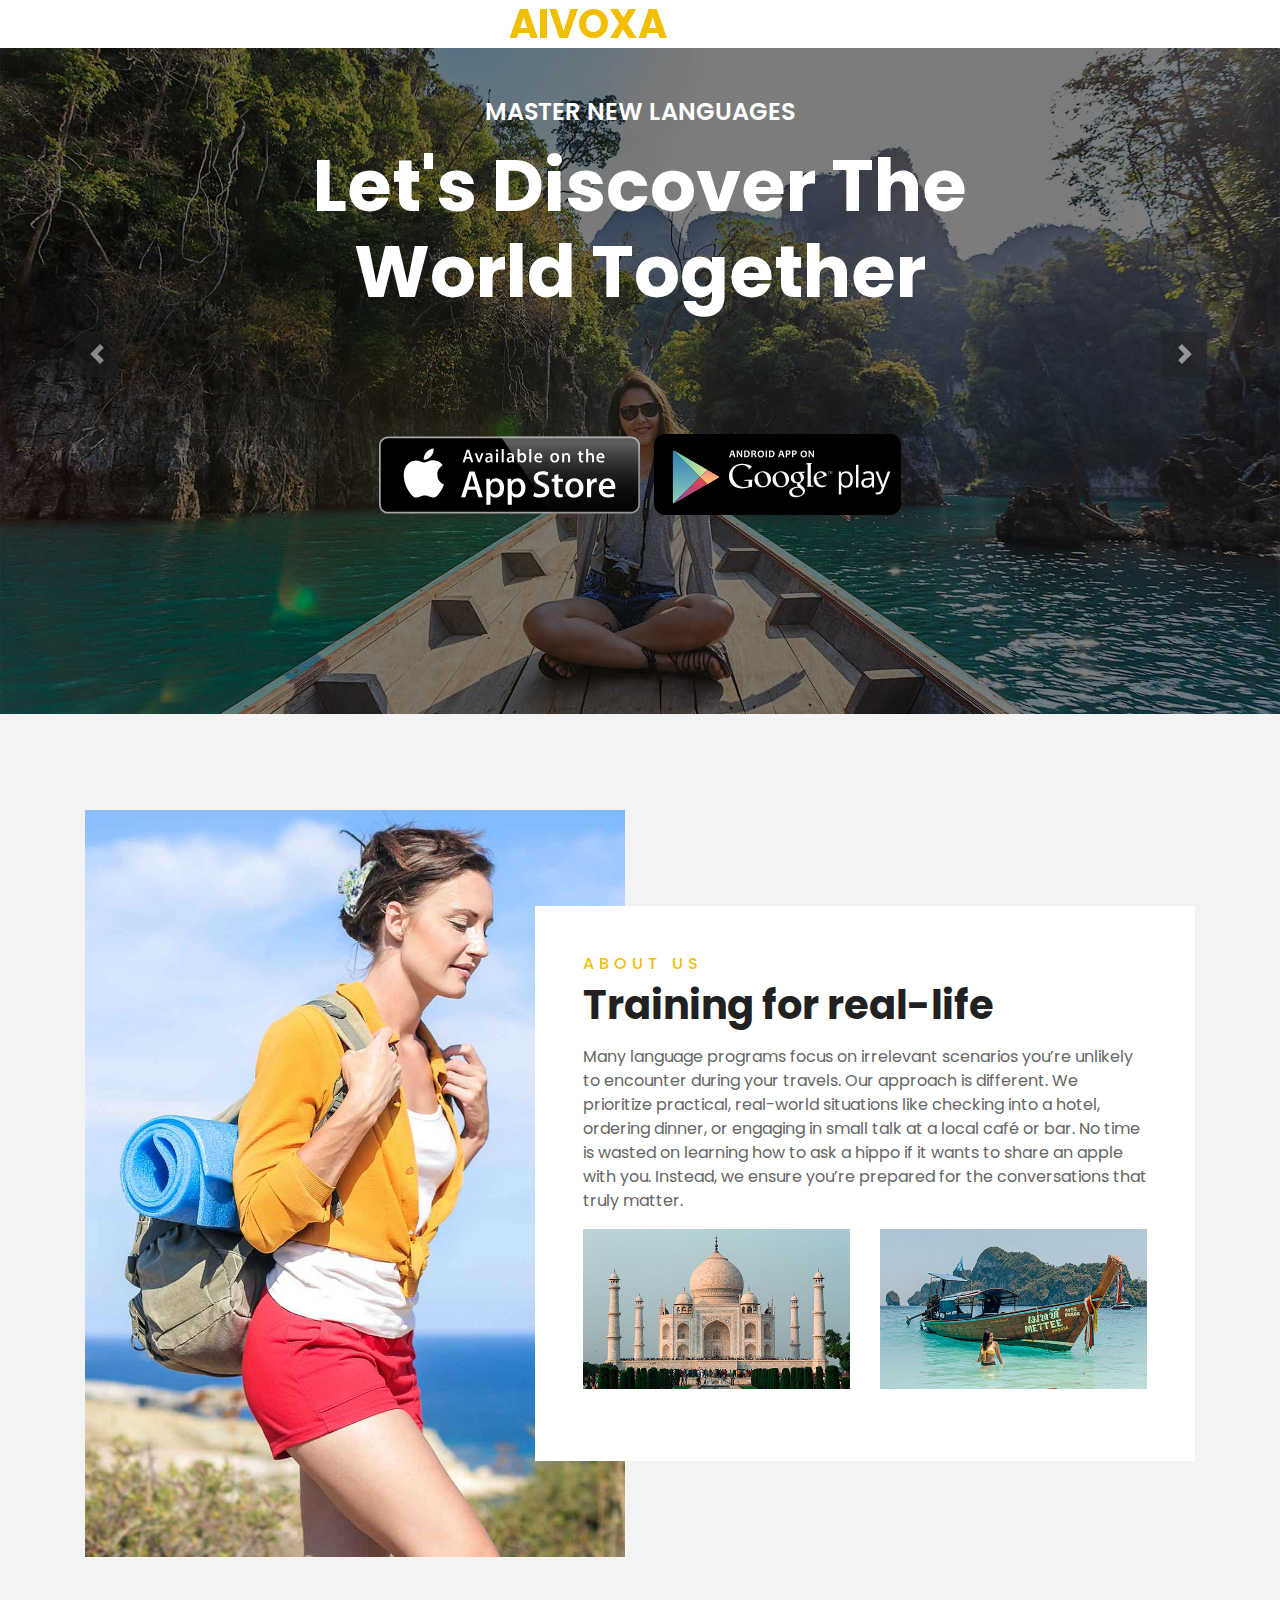
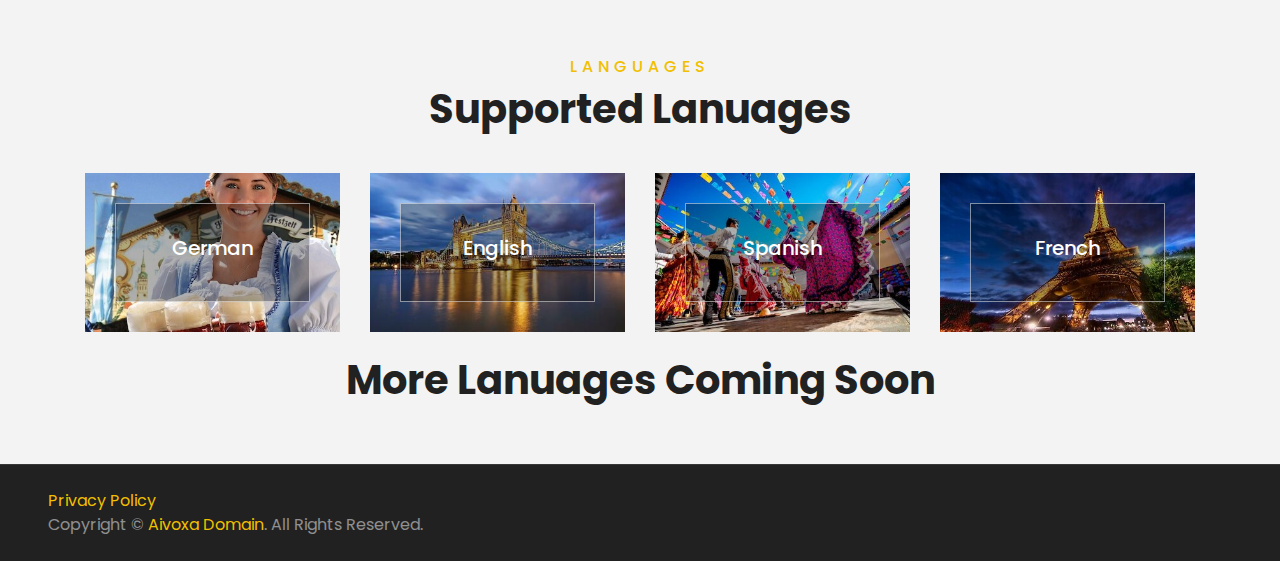
<file: public/index.html>
<!DOCTYPE html>
<html lang="en">

<head>
    <meta charset="utf-8">
    <title>Aivoxa</title>
    <meta content="width=device-width, initial-scale=1.0" name="viewport">
    <meta content="Free HTML Templates" name="keywords">
    <meta content="Free HTML Templates" name="description">

    <!-- Favicon -->
    <link href="img/favicon.ico" rel="icon">

    <!-- Google Web Fonts -->
    <link rel="preconnect" href="https://fonts.gstatic.com">
    <link href="https://fonts.googleapis.com/css2?family=Poppins:wght@400;500;600;700&display=swap" rel="stylesheet"> 

    <!-- Font Awesome -->
    <link href="https://cdnjs.cloudflare.com/ajax/libs/font-awesome/5.10.0/css/all.min.css" rel="stylesheet">

    <!-- Libraries Stylesheet -->
    <link href="lib/owlcarousel/assets/owl.carousel.min.css" rel="stylesheet">
    <link href="lib/tempusdominus/css/tempusdominus-bootstrap-4.min.css" rel="stylesheet" />

    <!-- Customized Bootstrap Stylesheet -->
    <link href="css/style.css" rel="stylesheet">
</head>

<body>
    <!-- Top bar Start -->
    <div class="container-fluid py-3">
        <div class="container pt-1">
            <nav class="header_menu_1 pt-30 pb-30 fixed-top bg-white">
                <div class="container px-xl-0">
                    <div class="row justify-content-center align-items-center f-18 medium">
                        <div class="col-lg-3 logo">
                            <h1 class="m-0 text-primary"><span class="text-dark">AIVOXA</span></h1>
                        </div>

                        <!-- <div class="col-lg-6 text-center"> </div> -->
                        <!--
                        <div class="col-lg-3 col-md-4 col-sm-6 d-flex justify-content-end align-items-center">
                            <a href="#" class="link mr-20 color-white">Sign In</a>
                            <a href="#" class="btn sm action-1">Sign Up</a>
                        </div>
                        -->
                    </div>
                </div>
            </nav>
        </div>
    </div>
    <!-- Top bar End -->

    <!-- Carousel Start -->
    <div class="container-fluid p-0">
        <div id="header-carousel" class="carousel slide" data-ride="carousel">
            <div class="carousel-inner">
                
                <div class="carousel-item active">
                    <img class="w-100" src="img/carousel-1.jpg" alt="Image">
                    <div class="carousel-caption d-flex flex-column align-items-center justify-content-center">
                        <div class="p-3" style="max-width: 900px;">
                            <h4 class="text-white text-uppercase mb-md-3">Master New Languages</h4>
                            <h1 class="display-3 text-white mb-md-4">Let's Discover The World Together</h1>
                            <!--<a href="https://play.google.com/store"><img class="btn-img_ios" src="img/testflight.png"></a>-->
                            <a href="https://play.google.com/store"><img class="btn-img_ios" src="img/ios.svg"></a>
                            <a href="https://play.google.com/store"><img class="btn-img_android" src="img/googleplay.svg"></a>  
                        </div>
                    </div>
                </div>
                
                <div class="carousel-item">
                    <img class="w-100" src="img/carousel-2.jpg" alt="Image">
                    <div class="carousel-caption d-flex flex-column align-items-center justify-content-center">
                        <div class="p-3" style="max-width: 900px;">
                            <h4 class="text-white text-uppercase mb-md-3">Master New Languages</h4>
                            <h1 class="display-3 text-white mb-md-4">Through Real-World Scenarios</h1>
                            <a href="https://play.google.com/store"><img class="btn-img_ios" src="img/ios.svg"></a>
                            <a href="https://play.google.com/store"><img class="btn-img_android" src="img/googleplay.svg"></a>                  
                        </div>
                    </div>
                </div>
                
            </div>
            <a class="carousel-control-prev" href="#header-carousel" data-slide="prev">
                <div class="btn btn-dark" style="width: 45px; height: 45px;">
                    <span class="carousel-control-prev-icon mb-n2"></span>
                </div>
            </a>
            <a class="carousel-control-next" href="#header-carousel" data-slide="next">
                <div class="btn btn-dark" style="width: 45px; height: 45px;">
                    <span class="carousel-control-next-icon mb-n2"></span>
                </div>
            </a>
        </div>
    </div>
    <!-- Carousel End -->

    <!-- About Start -->
    <div class="container-fluid py-5">
        <div class="container pt-5">
            <div class="row">
                <div class="col-lg-6" style="min-height: 500px;">
                    <div class="position-relative h-100">
                        <img class="position-absolute w-100 h-100" src="img/about.jpg" style="object-fit: cover;">
                    </div>
                </div>
                <div class="col-lg-6 pt-5 pb-lg-5">
                    <div class="about-text bg-white p-4 p-lg-5 my-lg-5">
                        <h6 class="text-primary text-uppercase" style="letter-spacing: 5px;">About Us</h6>
                        <h1 class="mb-3">Training for real-life</h1>
                        <p>Many language programs focus on irrelevant scenarios you’re unlikely to encounter during your travels. Our approach is different. We prioritize practical, real-world situations like checking into a hotel, ordering dinner, or engaging in small talk at a local café or bar. No time is wasted on learning how to ask a hippo if it wants to share an apple with you. Instead, we ensure you’re prepared for the conversations that truly matter.</p>
                        <div class="row mb-4">
                            <div class="col-6">
                                <img class="img-fluid" src="img/about-1.jpg" alt="">
                            </div>
                            <div class="col-6">
                                <img class="img-fluid" src="img/about-2.jpg" alt="">
                            </div>
                        </div>
                    </div>
                </div>
            </div>
        </div>
    </div>
    <!-- About End -->

    <!-- Destination Start -->
    <div class="container-fluid py-1">
        <div class="container pt-5 pb-3">
            <div class="text-center mb-3 pb-3">
                <h6 class="text-primary text-uppercase" style="letter-spacing: 5px;">Languages</h6>
                <h1>Supported Lanuages</h1>
            </div>
            <div class="row">
                <div class="col-lg-3 col-md-6 mb-3">
                    <div class="destination-item position-relative overflow-hidden mb-2">
                        <img class="img-fluid" src="img/destination_germany.jpg" alt="">
                        <a class="destination-overlay text-white text-decoration-none" href="">
                            <h5 class="text-white">German</h5>
                            <!--<span>10 Scenarios</span> -->
                        </a>
                    </div>
                </div>
                <div class="col-lg-3 col-md-6 mb-3">
                    <div class="destination-item position-relative overflow-hidden mb-2">
                        <img class="img-fluid" src="img/destination_england.jpg" alt="">
                        <a class="destination-overlay text-white text-decoration-none" href="">
                            <h5 class="text-white">English</h5>
                        </a>
                    </div>
                </div>
                <div class="col-lg-3 col-md-6 mb-3">
                    <div class="destination-item position-relative overflow-hidden mb-2">
                        <img class="img-fluid" src="img/destination_mexico.jpg" alt="">
                        <a class="destination-overlay text-white text-decoration-none" href="">
                            <h5 class="text-white">Spanish</h5>
                        </a>
                    </div>
                </div>

                <div class="col-lg-3 col-md-6 mb-3">
                    <div class="destination-item position-relative overflow-hidden mb-2">
                        <img class="img-fluid" src="img/destination_france.jpg" alt="">
                        <a class="destination-overlay text-white text-decoration-none" href="">
                            <h5 class="text-white">French</h5>
                        </a>
                    </div>
                </div>
            </div>
            <div class="text-center mb-3 pb-3">
                <h1>More Lanuages Coming Soon</h1>
            </div>
        </div>
    </div>
    <!-- Destination Start -->


    <!-- Testimonial Start -->
    <!--
    <div class="container-fluid py-5">
        <div class="container py-5">
            <div class="text-center mb-3 pb-3">
                <h6 class="text-primary text-uppercase" style="letter-spacing: 5px;">Testimonial</h6>
                <h1>What Say Our Customers</h1>
            </div>
            <div class="owl-carousel testimonial-carousel">
                <div class="text-center pb-4">
                    <img class="img-fluid mx-auto" src="img/testimonial-1.jpg" style="width: 100px; height: 100px;" >
                    <div class="testimonial-text bg-white p-4 mt-n5">
                        <p class="mt-5">Le Marais can be very difficult to navigate if you are not keen on the local slang. I use Aivoxa to practice my bar talk and make sure I don't take a baguette in the wrong direction.
                        </p>
                        <h5 class="text-truncate">Ben Dover</h5>
                        <span>Photographer</span>
                    </div>
                </div>
                <div class="text-center">
                    <img class="img-fluid mx-auto" src="img/testimonial-2.jpg" style="width: 100px; height: 100px;" >
                    <div class="testimonial-text bg-white p-4 mt-n5">
                        <p class="mt-5">I've been to jail in four differnt countries and had to deal with authorities in many more. Aivoxa's taught me to make bribes like a local.
                        </p>
                        <h5 class="text-truncate">Sarah Lippen</h5>
                        <span>Anthropology Professor</span>
                    </div>
                </div>
                <div class="text-center">
                    <img class="img-fluid mx-auto" src="img/testimonial-rick_steves.jpg" style="width: 100px; height: 100px;" >
                    <div class="testimonial-text bg-white p-4 mt-n5">
                        <p class="mt-5">Aixova. Oh man, let me tell ya, Spain? SPAAAIN. First, you land, and bam, jamon. The cathedrals? old and pretty and make you feel all deep and philosophical, even if you’re just trying to throw up. Anywayyy, gratsiass Aixova
                        </p>
                        <h5 class="text-truncate">Rick Steves</h5>
                        <span>Travel Blogger</span>
                    </div>
                </div>
                <div class="text-center">
                    <img class="img-fluid mx-auto" src="img/testimonial-4.jpg" style="width: 100px; height: 100px;" >
                    <div class="testimonial-text bg-white p-4 mt-n5">
                        <p class="mt-5">I was always getting ripped off when traveling to India; I couldn't even throw my trash on the street without being pitched a camel ride. Thanks to Aivoxa I can tell those heathens to bugger off and let me eat my monkey brains in peace. 
                        </p>
                        <h5 class="text-truncate">Peter Malarkey</h5>
                        <span>Food Critic</span>
                    </div>
                </div>
            </div>
        </div>
    </div>
    -->
    <!-- Testimonial End -->

    <!-- Footer Start -->
    <!--
    <div class="container-fluid bg-dark text-white-50 py-5 px-sm-3 px-lg-5" style="margin-top: 90px;">
        <div class="row pt-5">
            <div class="col-lg-3 col-md-6 mb-5">
                <a href="" class="navbar-brand">
                    <h1 class="text-primary"><span class="text-white">TRAVEL</span>ER</h1>
                </a>
                <p>Sed ipsum clita tempor ipsum ipsum amet sit ipsum lorem amet labore rebum lorem ipsum dolor. No sed vero lorem dolor dolor</p>
                <h6 class="text-white text-uppercase mt-4 mb-3" style="letter-spacing: 5px;">Follow Us</h6>
                <div class="d-flex justify-content-start">
                    <a class="btn btn-outline-primary btn-square mr-2" href="#"><i class="fab fa-twitter"></i></a>
                    <a class="btn btn-outline-primary btn-square mr-2" href="#"><i class="fab fa-facebook-f"></i></a>
                    <a class="btn btn-outline-primary btn-square mr-2" href="#"><i class="fab fa-linkedin-in"></i></a>
                    <a class="btn btn-outline-primary btn-square" href="#"><i class="fab fa-instagram"></i></a>
                </div>
            </div>
            <div class="col-lg-3 col-md-6 mb-5">
                <h5 class="text-white text-uppercase mb-4" style="letter-spacing: 5px;">Our Services</h5>
                <div class="d-flex flex-column justify-content-start">
                    <a class="text-white-50 mb-2" href="#"><i class="fa fa-angle-right mr-2"></i>About</a>
                    <a class="text-white-50 mb-2" href="#"><i class="fa fa-angle-right mr-2"></i>Destination</a>
                    <a class="text-white-50 mb-2" href="#"><i class="fa fa-angle-right mr-2"></i>Services</a>
                    <a class="text-white-50 mb-2" href="#"><i class="fa fa-angle-right mr-2"></i>Packages</a>
                    <a class="text-white-50 mb-2" href="#"><i class="fa fa-angle-right mr-2"></i>Guides</a>
                    <a class="text-white-50 mb-2" href="#"><i class="fa fa-angle-right mr-2"></i>Testimonial</a>
                    <a class="text-white-50" href="#"><i class="fa fa-angle-right mr-2"></i>Blog</a>
                </div>
            </div>
            <div class="col-lg-3 col-md-6 mb-5">
                <h5 class="text-white text-uppercase mb-4" style="letter-spacing: 5px;">Usefull Links</h5>
                <div class="d-flex flex-column justify-content-start">
                    <a class="text-white-50 mb-2" href="#"><i class="fa fa-angle-right mr-2"></i>About</a>
                    <a class="text-white-50 mb-2" href="#"><i class="fa fa-angle-right mr-2"></i>Destination</a>
                    <a class="text-white-50 mb-2" href="#"><i class="fa fa-angle-right mr-2"></i>Services</a>
                    <a class="text-white-50 mb-2" href="#"><i class="fa fa-angle-right mr-2"></i>Packages</a>
                    <a class="text-white-50 mb-2" href="#"><i class="fa fa-angle-right mr-2"></i>Guides</a>
                    <a class="text-white-50 mb-2" href="#"><i class="fa fa-angle-right mr-2"></i>Testimonial</a>
                    <a class="text-white-50" href="#"><i class="fa fa-angle-right mr-2"></i>Blog</a>
                </div>
            </div>
            <div class="col-lg-3 col-md-6 mb-5">
                <h5 class="text-white text-uppercase mb-4" style="letter-spacing: 5px;">Contact Us</h5>
                <p><i class="fa fa-map-marker-alt mr-2"></i>123 Street, New York, USA</p>
                <p><i class="fa fa-phone-alt mr-2"></i>+012 345 67890</p>
                <p><i class="fa fa-envelope mr-2"></i>info@example.com</p>
                <h6 class="text-white text-uppercase mt-4 mb-3" style="letter-spacing: 5px;">Newsletter</h6>
                <div class="w-100">
                    <div class="input-group">
                        <input type="text" class="form-control border-light" style="padding: 25px;" placeholder="Your Email">
                        <div class="input-group-append">
                            <button class="btn btn-primary px-3">Sign Up</button>
                        </div>
                    </div>
                </div>
            </div>
        </div>
    </div>
    -->
    <div class="container-fluid bg-dark text-white border-top py-4 px-sm-3 px-md-5" style="border-color: rgba(256, 256, 256, .1) !important;">
        <div class="row">
            <div class="col-lg-6 text-center text-md-left mb-3 mb-md-0">
                <a href="https://www.freeprivacypolicy.com/live/6293debd-03c8-49ee-948b-c2ee5918ad54">Privacy Policy</a>
            </div>
        </div>
        <div class="row">
            <div class="col-lg-6 text-center text-md-left mb-3 mb-md-0">
                <p class="m-0 text-white-50">Copyright &copy; <a href="#">Aivoxa Domain</a>. All Rights Reserved.</a>
                </p>
            </div>
            <div class="col-lg-6 text-center text-md-right">
                <!--
                <p class="m-0 text-white-50">Designed by <a href="https://htmlcodex.com">HTML Codex</a>
                -->
                </p>
            </div>
        </div>
    </div>
    <!-- Footer End -->


    <!-- Back to Top -->
    <a href="#" class="btn btn-lg btn-primary btn-lg-square back-to-top"><i class="fa fa-angle-double-up"></i></a>


    <!-- JavaScript Libraries -->
    <script src="https://code.jquery.com/jquery-3.4.1.min.js"></script>
    <script src="https://stackpath.bootstrapcdn.com/bootstrap/4.4.1/js/bootstrap.bundle.min.js"></script>
    <script src="lib/easing/easing.min.js"></script>
    <script src="lib/owlcarousel/owl.carousel.min.js"></script>
    <script src="lib/tempusdominus/js/moment.min.js"></script>
    <script src="lib/tempusdominus/js/moment-timezone.min.js"></script>
    <script src="lib/tempusdominus/js/tempusdominus-bootstrap-4.min.js"></script>

    <!-- Contact Javascript File -->
    <script src="mail/jqBootstrapValidation.min.js"></script>
    <script src="mail/contact.js"></script>

    <!-- Template Javascript -->
    <script src="js/main.js"></script>
</body>

</html>
</file>
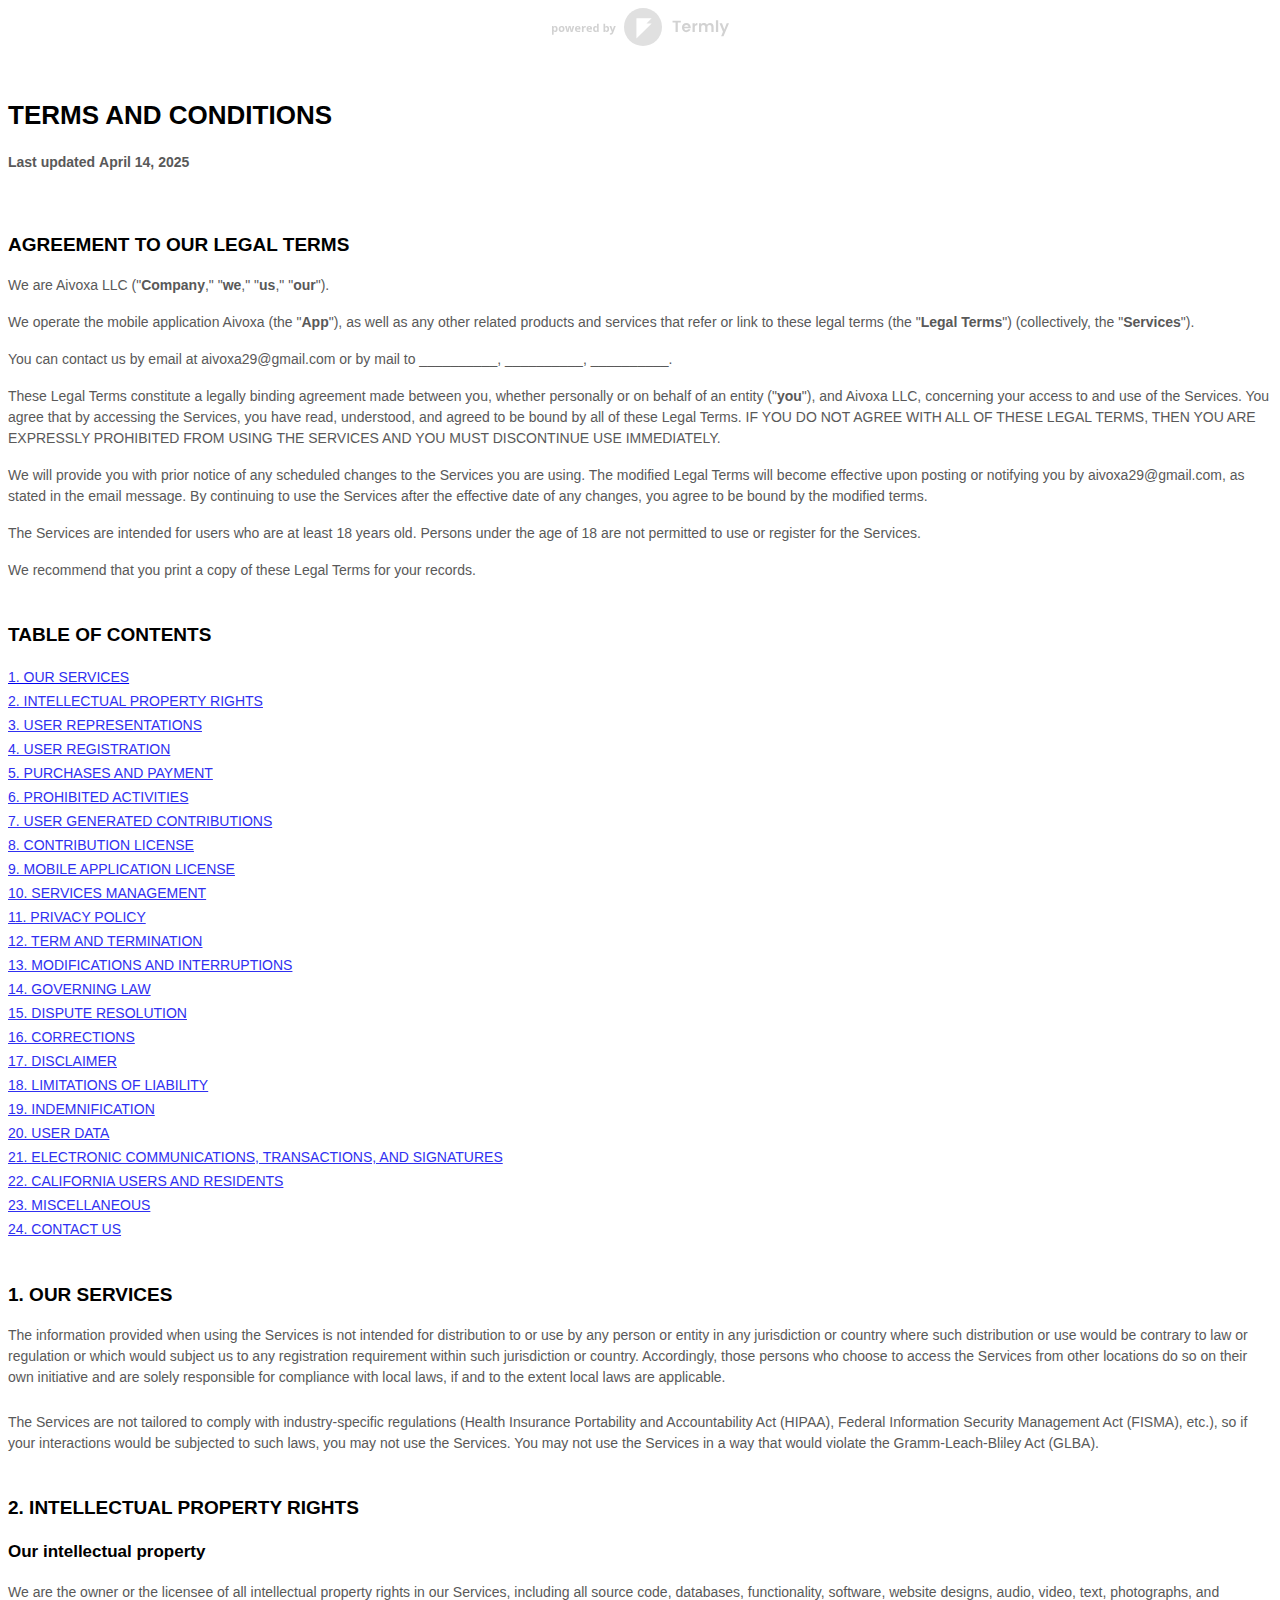
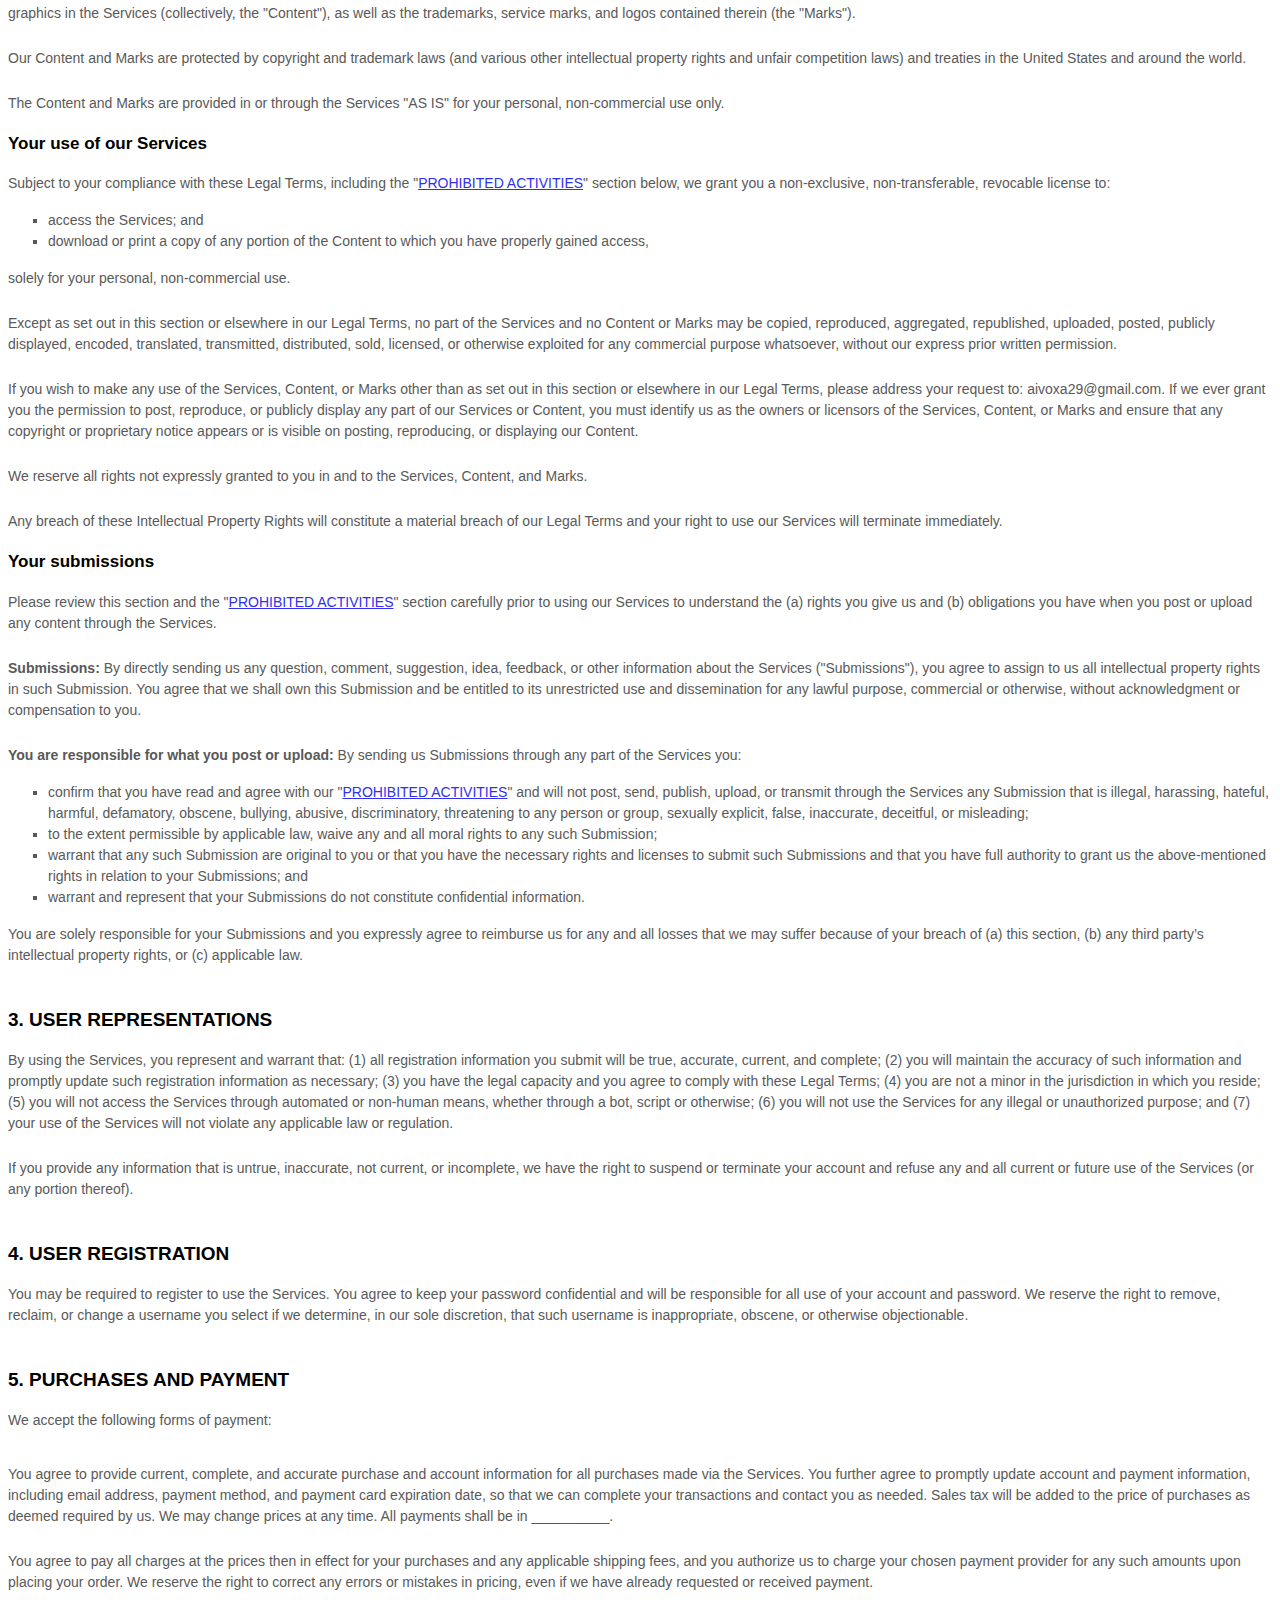
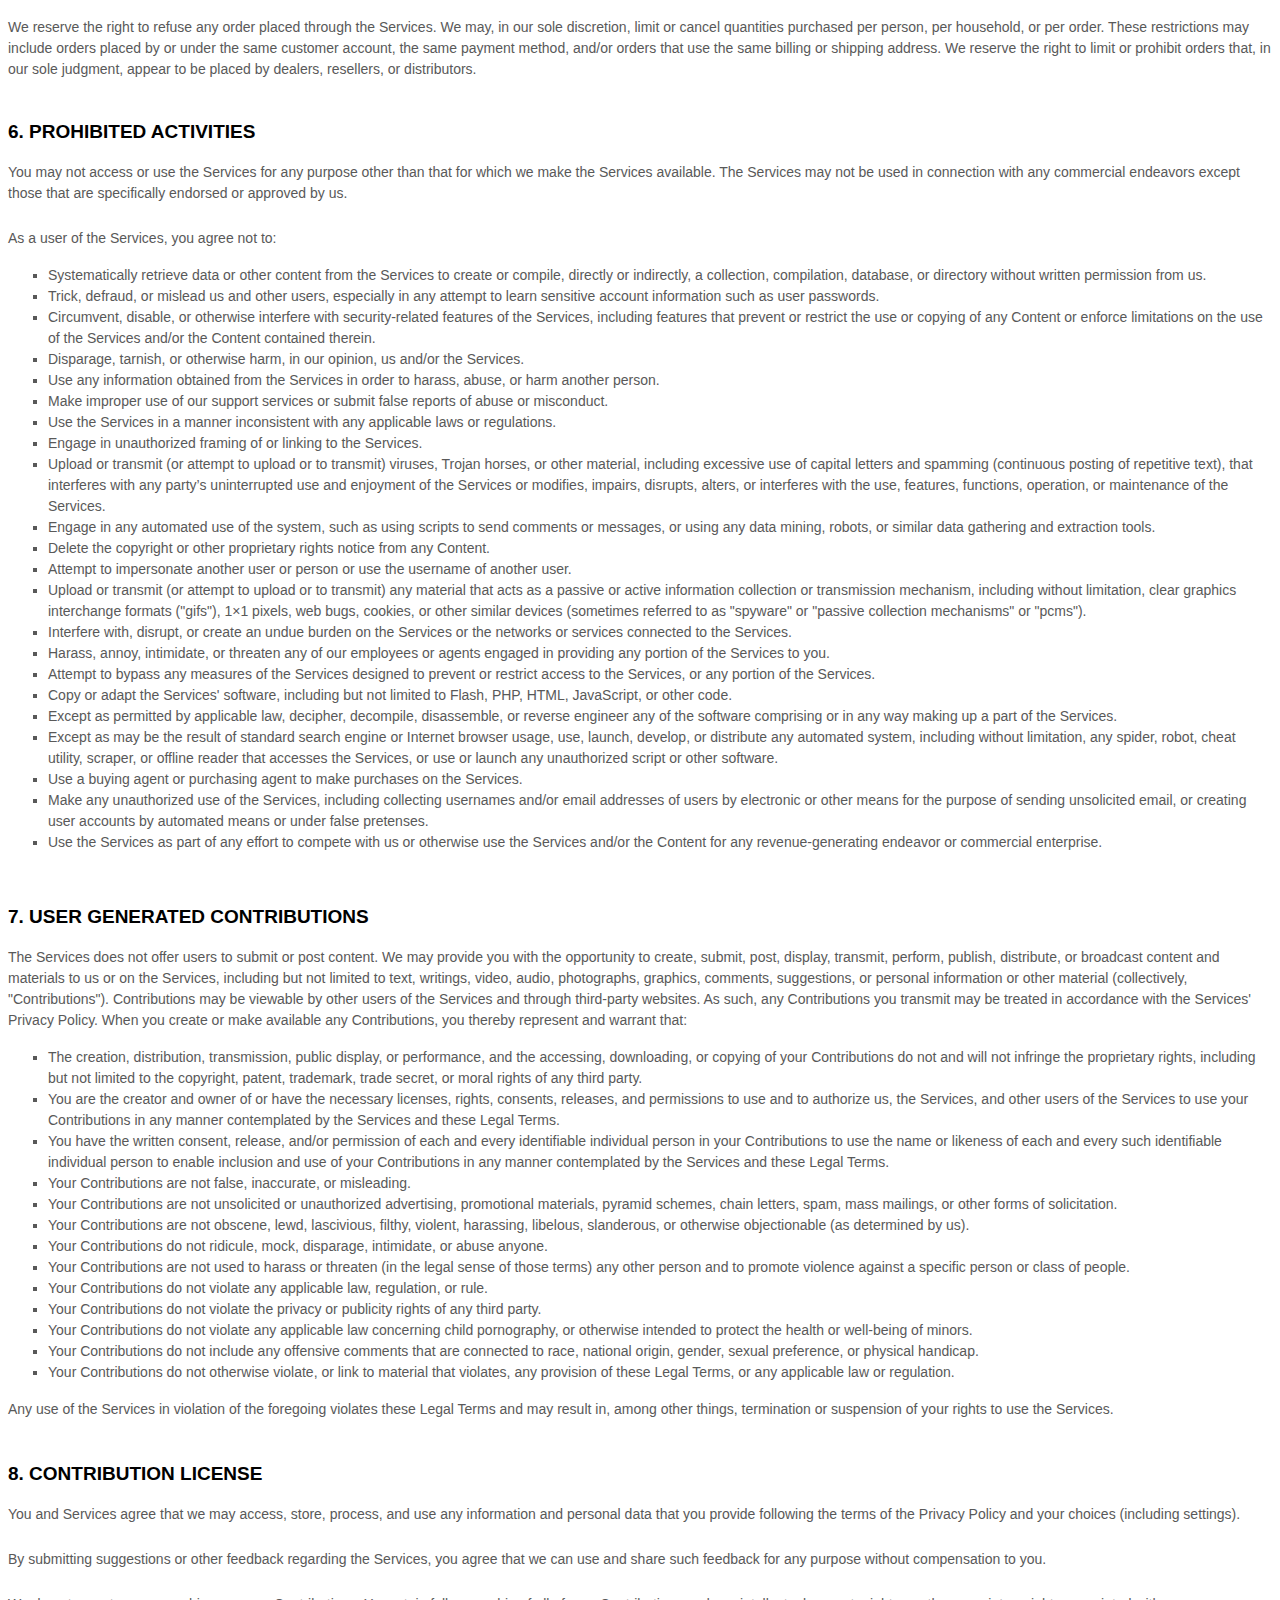
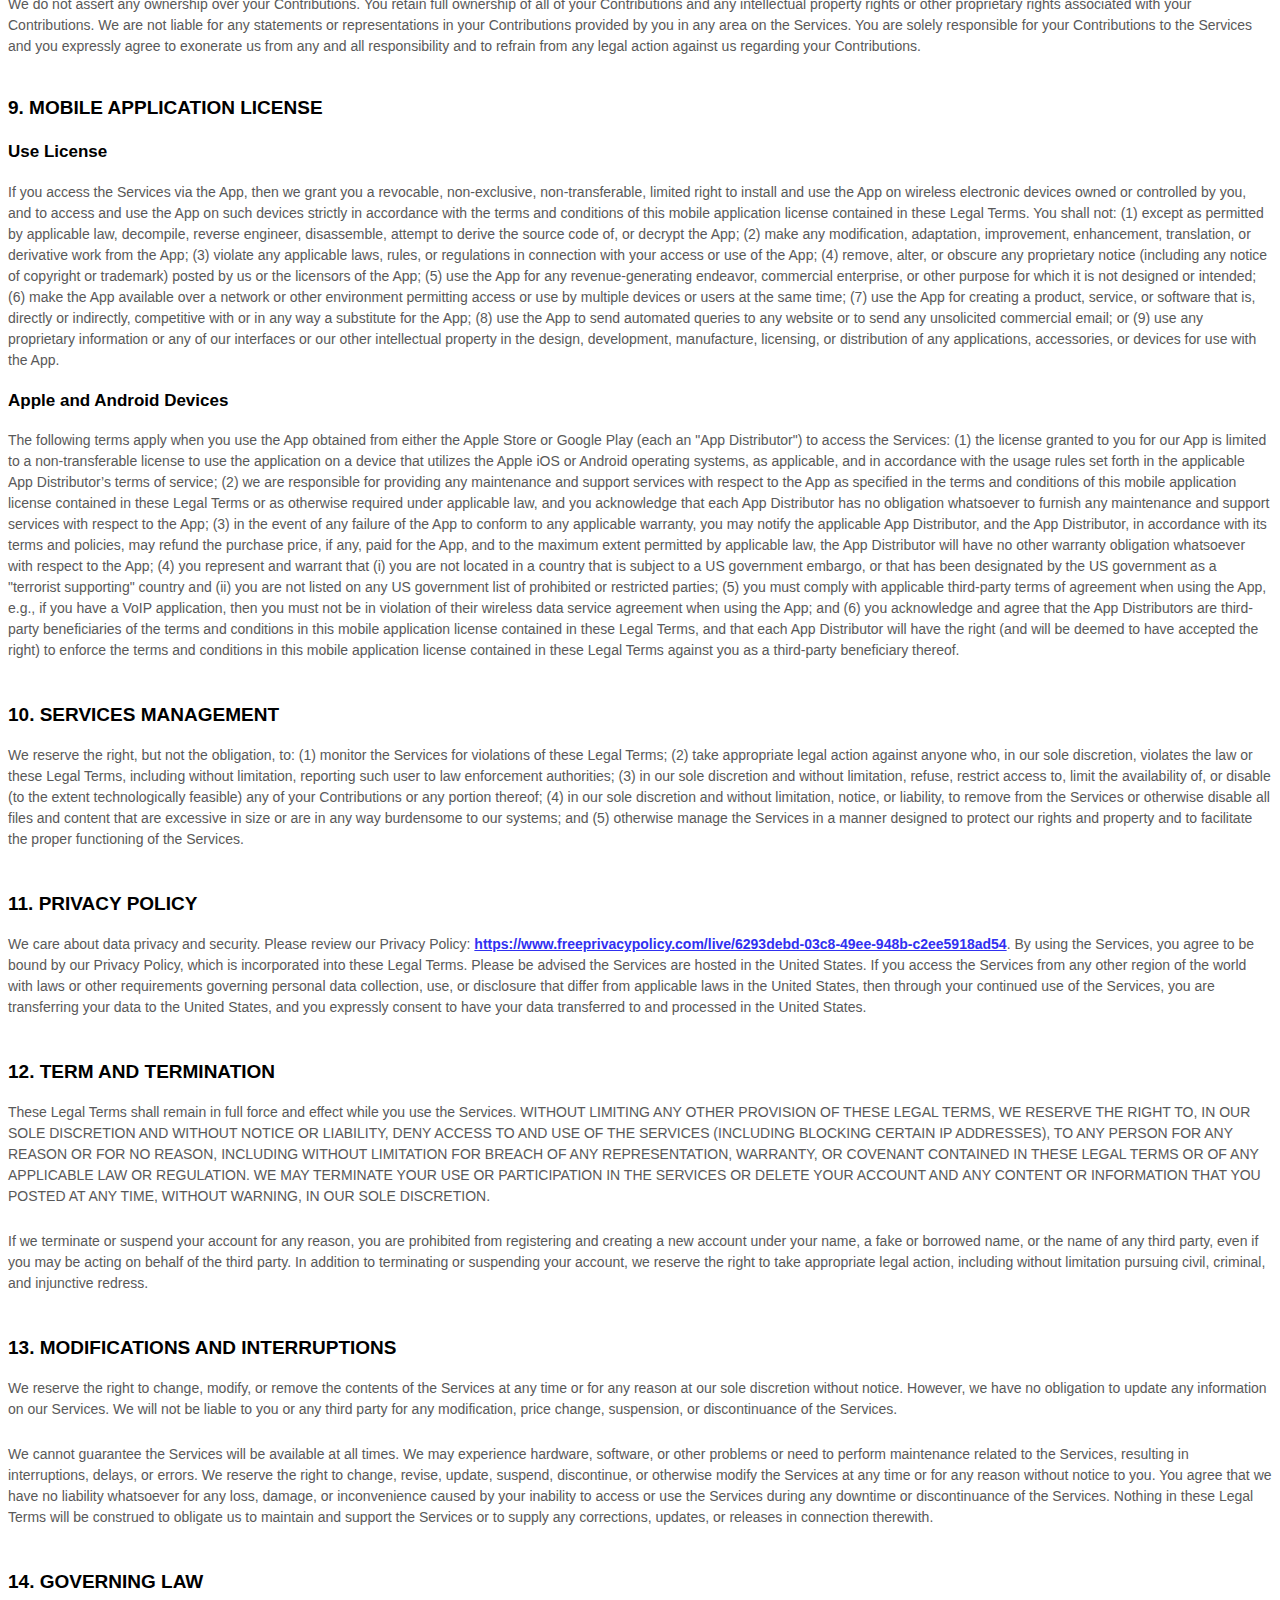
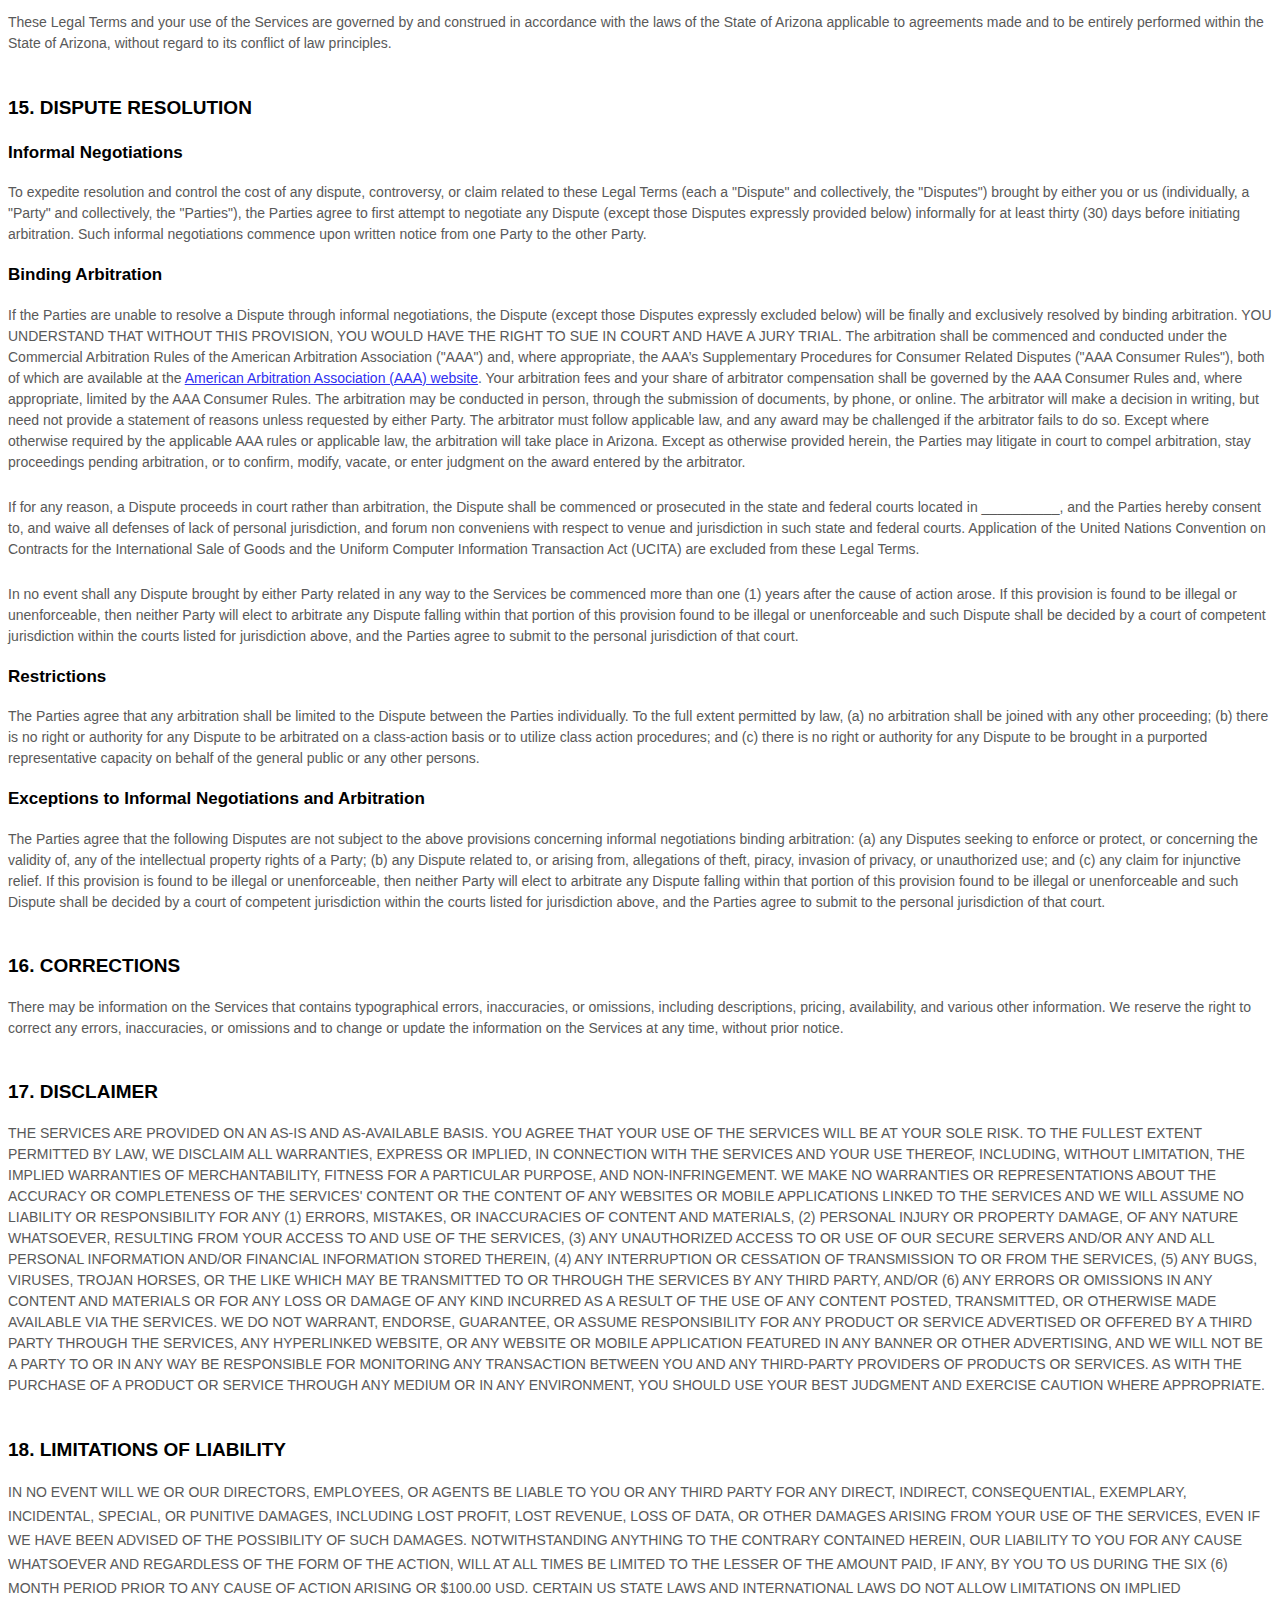
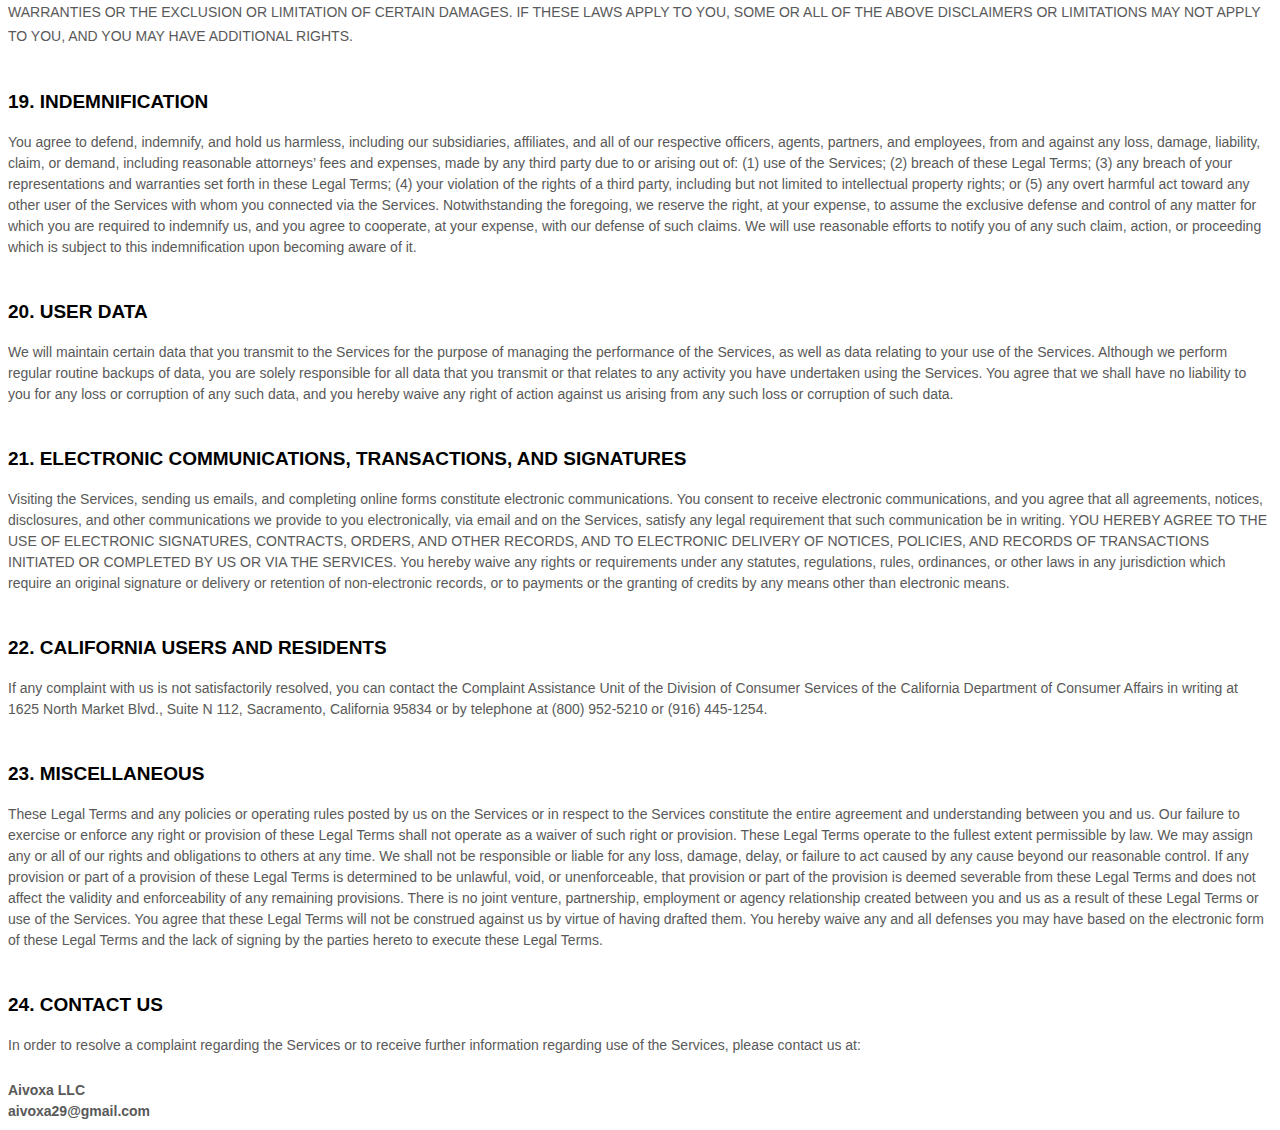
<file: public/documents/terms_and_conditions.html>
<!DOCTYPE html>
<html lang="en">


<style>
  [data-custom-class='body'], [data-custom-class='body'] * {
          background: transparent !important;
        }
[data-custom-class='title'], [data-custom-class='title'] * {
          font-family: Arial !important;
font-size: 26px !important;
color: #000000 !important;
        }
[data-custom-class='subtitle'], [data-custom-class='subtitle'] * {
          font-family: Arial !important;
color: #595959 !important;
font-size: 14px !important;
        }
[data-custom-class='heading_1'], [data-custom-class='heading_1'] * {
          font-family: Arial !important;
font-size: 19px !important;
color: #000000 !important;
        }
[data-custom-class='heading_2'], [data-custom-class='heading_2'] * {
          font-family: Arial !important;
font-size: 17px !important;
color: #000000 !important;
        }
[data-custom-class='body_text'], [data-custom-class='body_text'] * {
          color: #595959 !important;
font-size: 14px !important;
font-family: Arial !important;
        }
[data-custom-class='link'], [data-custom-class='link'] * {
          color: #3030F1 !important;
font-size: 14px !important;
font-family: Arial !important;
word-break: break-word !important;
        }
</style>
      <span style="display: block;margin: 0 auto 3.125rem;width: 11.125rem;height: 2.375rem;background: url([data-uri]) center no-repeat;"></span>

      <div data-custom-class="body">
      <div align="center" style="text-align: left;"><div class="MsoNormal" data-custom-class="title" style="line-height: 1.5;"><bdt class="block-component"><span style="font-size: 19px;"></bdt><bdt class="question"><strong><h1>TERMS AND CONDITIONS</h1></strong></bdt><bdt class="statement-end-if-in-editor"></bdt></span></div><div class="MsoNormal" data-custom-class="subtitle" style="line-height: 1.5;"><strong>Last updated</strong> <bdt class="question"><strong>April 14, 2025</strong></bdt></div><div class="MsoNormal" style="line-height: 1.1;"><br></div><div style="line-height: 1.5;"><br></div><div style="line-height: 1.5;"><strong><span data-custom-class="heading_1"><h2>AGREEMENT TO OUR LEGAL TERMS</h2></span></strong></div></div><div align="center" style="text-align: left;"><div class="MsoNormal" id="agreement" style="line-height: 1.5;"><a name="_6aa3gkhykvst"></a></div></div><div align="center" style="text-align: left;"><div class="MsoNormal" data-custom-class="body_text" style="line-height: 1.5;"><span style="font-size:11.0pt;line-height:115%;font-family:Arial;
Calibri;color:#595959;mso-themecolor:text1;mso-themetint:166;">We are <bdt class="block-container question question-in-editor" data-id="9d459c4e-c548-e5cb-7729-a118548965d2" data-type="question">Aivoxa LLC</bdt><bdt class="block-component"></bdt> (<bdt class="block-component"></bdt>"<strong>Company</strong>," "<strong>we</strong>," "<strong>us</strong>," "<strong>our</strong>"<bdt class="statement-end-if-in-editor"></bdt>)<span style="font-size:11.0pt;line-height:115%;
Arial;mso-fareast-font-family:Calibri;color:#595959;mso-themecolor:text1;
mso-themetint:166;"><span style="font-size:11.0pt;line-height:115%;
Arial;mso-fareast-font-family:Calibri;color:#595959;mso-themecolor:text1;
mso-themetint:166;"><span style="font-size:11.0pt;line-height:115%;
Arial;mso-fareast-font-family:Calibri;color:#595959;mso-themecolor:text1;
mso-themetint:166;"><bdt class="question"><bdt class="block-component">.</bdt></span><bdt class="block-component"></bdt></span></span></span></span></span></span></div></div><div align="center" style="line-height: 1;"><br></div><div align="center" style="text-align: left;"><div class="MsoNormal" data-custom-class="body_text" style="line-height: 1.5;"><span style="font-size:11.0pt;line-height:115%;font-family:Arial;
Calibri;color:#595959;mso-themecolor:text1;mso-themetint:166;">We operate <bdt class="block-component"></bdt><bdt class="block-component"></bdt>the mobile application <bdt class="question">Aivoxa</bdt> (the <bdt class="block-component"></bdt>"<strong>App</strong>"<bdt class="statement-end-if-in-editor"></bdt>)<bdt class="statement-end-if-in-editor"></bdt>, as well as any other related products and services that refer or link to these legal terms (the <bdt class="block-component"></bdt>"<strong>Legal Terms</strong>"<bdt class="statement-end-if-in-editor"></bdt>) (collectively, the <bdt class="block-component"></bdt>"<strong>Services</strong>"<bdt class="statement-end-if-in-editor"></bdt>). <bdt class="block-component"></bdt></span></div><div class="MsoNormal" style="line-height: 1;"><br></div><div class="MsoNormal" data-custom-class="body_text" style="line-height: 1.5;"><span style="font-size:11.0pt;line-height:115%;font-family:Arial;
Calibri;color:#595959;mso-themecolor:text1;mso-themetint:166;">You can contact us by <bdt class="block-component">email at <bdt class="question">aivoxa29@gmail.com</bdt><bdt class="block-component"></bdt> or by mail to <bdt class="question">__________</bdt><bdt class="block-component"></bdt>, <bdt class="question">__________</bdt><bdt class="block-component"></bdt><bdt class="block-component"></bdt><bdt class="block-component"><bdt class="block-component">, </bdt><bdt class="question">__________</bdt><bdt class="statement-end-if-in-editor"></bdt></bdt>.</span></div><div class="MsoNormal" style="line-height: 1;"><br></div><div class="MsoNormal" data-custom-class="body_text" style="line-height: 1.5;"><span style="font-size:11.0pt;line-height:115%;font-family:Arial;
Calibri;color:#595959;mso-themecolor:text1;mso-themetint:166;">These Legal Terms constitute a legally binding agreement made between you, whether personally or on behalf of an entity (<bdt class="block-component"></bdt>"<strong>you</strong>"<bdt class="statement-end-if-in-editor"></bdt>), and <bdt class="question">Aivoxa LLC</bdt>, concerning your access to and use of the Services. You agree that by accessing the Services, you have read, understood, and agreed to be bound by all of these Legal Terms. IF YOU DO NOT AGREE WITH ALL OF THESE LEGAL TERMS, THEN YOU ARE EXPRESSLY PROHIBITED FROM USING THE SERVICES AND YOU MUST DISCONTINUE USE IMMEDIATELY.<bdt class="block-component"></bdt><bdt class="block-component"></bdt></span></div><div class="MsoNormal" style="line-height: 1;"><br></div><div class="MsoNormal" data-custom-class="body_text" style="line-height: 1.5;"><span style="font-size:11.0pt;line-height:115%;font-family:Arial;
Calibri;color:#595959;mso-themecolor:text1;mso-themetint:166;">We will provide you with prior notice of any scheduled changes to the Services you are using. The modified Legal Terms will become effective upon posting or notifying you by <bdt class="question">aivoxa29@gmail.com</bdt>, as stated in the email message. By continuing to use the Services after the effective date of any changes, you agree to be bound by the modified terms.<bdt class="block-component"></bdt><bdt class="statement-end-if-in-editor"></bdt></span></div></div><div align="center" style="line-height: 1;"><br></div><div align="center" style="text-align: left;"><div class="MsoNormal" data-custom-class="body_text" style="line-height: 1.5;"><bdt class="block-container if" data-type="if" id="a2595956-7028-dbe5-123e-d3d3a93ed076"><bdt data-type="conditional-block"><bdt data-type="body"><span style="font-size:11.0pt;line-height:115%;font-family:Arial;
Calibri;color:#595959;mso-themecolor:text1;mso-themetint:166;"><bdt class="block-component"></bdt>The
Services are intended for users who are at least 18 years old. Persons under the age
of 18 are not permitted to use or register for the Services.</span></bdt></bdt><bdt data-type="conditional-block"><bdt class="block-component"></bdt></bdt></div><div class="MsoNormal" style="line-height: 1;"><br></div><div class="MsoNormal" data-custom-class="body_text" style="line-height: 1.5;">We recommend that you print a copy of these Legal Terms for your records.</div><div class="MsoNormal" style="line-height: 1.5;"><br></div><div class="MsoNormal" data-custom-class="heading_1" style="line-height: 1.5;"><strong><h2>TABLE OF CONTENTS</h2></strong></div><div class="MsoNormal" style="line-height: 1.5;"><a href="#services"><span data-custom-class="link"><span style="color: rgb(0, 58, 250); font-size: 15px;"><span data-custom-class="body_text">1. OUR SERVICES</span></span></span></a></div><div class="MsoNormal" style="line-height: 1.5;"><a data-custom-class="link" href="#ip"><span style="color: rgb(0, 58, 250);"><span data-custom-class="body_text">2. INTELLECTUAL PROPERTY RIGHTS</span></span></a></div><div class="MsoNormal" style="line-height: 1.5;"><a data-custom-class="link" href="#userreps"></a><a data-custom-class="link" href="#userreps"><span style="color: rbg(0, 58, 250); font-size: 15px; line-height: 1.5;"><span data-custom-class="body_text">3. USER REPRESENTATIONS</span></span></a></div><div class="MsoNormal" style="line-height: 1.5;"><span style="font-size: 15px;"><span data-custom-class="body_text"><bdt class="block-component"></bdt></span></span><a data-custom-class="link" href="#userreg"><span style="color: rgb(0, 58, 250); font-size: 15px;"><span data-custom-class="body_text">4. USER REGISTRATION</span></span></a><span style="font-size: 15px;"><span data-custom-class="body_text"><bdt class="statement-end-if-in-editor"></bdt></span></span> <a data-custom-class="link" href="#products"></a></div><div class="MsoNormal" style="line-height: 1.5;"><a data-custom-class="link" href="#products"><span style="color: rgb(0, 58, 250); font-size: 15px;"><span data-custom-class="body_text"><bdt class="block-component"></bdt></span></span></a> <a data-custom-class="link" href="#purchases"></a></div><div class="MsoNormal" style="line-height: 1.5;"><a data-custom-class="link" href="#purchases"><span style="color: rgb(0, 58, 250); font-size: 15px;"><span data-custom-class="body_text"><bdt class="block-component"></bdt>5. PURCHASES AND PAYMENT<bdt class="statement-end-if-in-editor"></bdt></span></span></a></div><div class="MsoNormal" style="line-height: 1.5;"><bdt class="block-component"><span style="font-size: 15px;"></span></bdt></div><div class="MsoNormal" style="line-height: 1.5;"><span style="font-size: 15px;"><span data-custom-class="body_text"><bdt class="block-component"></bdt></span></span> <a data-custom-class="link" href="#software"></a> <a data-custom-class="link" href="#software"></a></div><div class="MsoNormal" style="line-height: 1.5;"><a data-custom-class="link" href="#software"><span style="color: rgb(0, 58, 250); font-size: 15px;"><span data-custom-class="body_text"><bdt class="block-component"></bdt></span></span></a> <a data-custom-class="link" href="#prohibited"></a></div><div class="MsoNormal" style="line-height: 1.5;"><a data-custom-class="link" href="#prohibited"><span style="color: rgb(0, 58, 250); font-size: 15px;"><span data-custom-class="body_text">6. PROHIBITED ACTIVITIES</span></span></a> <a data-custom-class="link" href="#ugc"></a></div><div class="MsoNormal" style="line-height: 1.5;"><a data-custom-class="link" href="#ugc"><span style="color: rgb(0, 58, 250); font-size: 15px;"><span data-custom-class="body_text">7. USER GENERATED CONTRIBUTIONS</span></span></a> <a data-custom-class="link" href="#license"></a></div><div class="MsoNormal" style="line-height: 1.5;"><a data-custom-class="link" href="#license"><span style="color: rgb(0, 58, 250); font-size: 15px;"><span data-custom-class="body_text">8. CONTRIBUTION <bdt class="block-component"></bdt>LICENSE<bdt class="statement-end-if-in-editor"></bdt></span></span></a> <a data-custom-class="link" href="#reviews"></a></div><div class="MsoNormal" style="line-height: 1.5;"><a data-custom-class="link" href="#reviews"><span style="color: rgb(0, 58, 250); font-size: 15px;"><span data-custom-class="body_text"><bdt class="block-component"></bdt></span></span></a> <a data-custom-class="link" href="#mobile"></a></div><div class="MsoNormal" style="line-height: 1.5;"><a data-custom-class="link" href="#mobile"><span style="color: rgb(0, 58, 250); font-size: 15px;"><span data-custom-class="body_text"><bdt class="block-component"></bdt>9. MOBILE APPLICATION <bdt class="block-component"></bdt>LICENSE<bdt class="statement-end-if-in-editor"></bdt><bdt class="statement-end-if-in-editor"></bdt></span></span></a> <a data-custom-class="link" href="#socialmedia"></a></div><div class="MsoNormal" style="line-height: 1.5;"><a data-custom-class="link" href="#socialmedia"><span style="color: rgb(0, 58, 250); font-size: 15px;"><span data-custom-class="body_text"><bdt class="block-component"></bdt></span></span></a> <a data-custom-class="link" href="#thirdparty"></a></div><div class="MsoNormal" style="line-height: 1.5;"><a data-custom-class="link" href="#thirdparty"><span style="color: rgb(0, 58, 250); font-size: 15px;"><span data-custom-class="body_text"><bdt class="block-component"></bdt></span></span></a> <a data-custom-class="link" href="#advertisers"></a></div><div class="MsoNormal" style="line-height: 1.5;"><a data-custom-class="link" href="#advertisers"><span style="color: rgb(0, 58, 250); font-size: 15px;"><span data-custom-class="body_text"><bdt class="block-component"></bdt></span></span></a> <a data-custom-class="link" href="#sitemanage"></a></div><div class="MsoNormal" style="line-height: 1.5;"><a data-custom-class="link" href="#sitemanage"><span style="color: rgb(0, 58, 250); font-size: 15px;"><span data-custom-class="body_text">10. SERVICES MANAGEMENT</span></span></a> <a data-custom-class="link" href="#ppyes"></a></div><div class="MsoNormal" style="line-height: 1.5;"><a data-custom-class="link" href="#ppyes"><span style="color: rgb(0, 58, 250); font-size: 15px;"><span data-custom-class="body_text"><bdt class="block-component"></bdt>11. PRIVACY POLICY<bdt class="statement-end-if-in-editor"></bdt></span></span></a> <a data-custom-class="link" href="#ppno"></a></div><div class="MsoNormal" style="line-height: 1.5;"><a data-custom-class="link" href="#ppno"><span style="color: rgb(0, 58, 250); font-size: 15px;"><span data-custom-class="body_text"><bdt class="block-component"></bdt></span></span></a> <a data-custom-class="link" href="#dmca"></a></div><div class="MsoNormal" style="line-height: 1.5;"><a data-custom-class="link" href="#dmca"><span style="color: rgb(0, 58, 250); font-size: 15px;"><span data-custom-class="body_text"><bdt class="block-component"></bdt><bdt class="block-component"></bdt><bdt class="statement-end-if-in-editor"></bdt></span></span></a></div><div class="MsoNormal" style="line-height: 1.5;"><span style="font-size: 15px;"><span data-custom-class="body_text"><bdt class="block-component"></bdt><bdt class="block-component"></bdt><bdt class="block-component"></bdt></span></span> <a data-custom-class="link" href="#terms"></a></div><div class="MsoNormal" style="line-height: 1.5;"><a data-custom-class="link" href="#terms"><span style="color: rgb(0, 58, 250); font-size: 15px;"><span data-custom-class="body_text">12. TERM AND TERMINATION</span></span></a> <a data-custom-class="link" href="#modifications"></a></div><div class="MsoNormal" style="line-height: 1.5;"><a data-custom-class="link" href="#modifications"><span style="color: rgb(0, 58, 250); font-size: 15px;"><span data-custom-class="body_text">13. MODIFICATIONS AND INTERRUPTIONS</span></span></a> <a data-custom-class="link" href="#law"></a></div><div class="MsoNormal" style="line-height: 1.5;"><a data-custom-class="link" href="#law"><span style="color: rgb(0, 58, 250); font-size: 15px;"><span data-custom-class="body_text">14. GOVERNING LAW</span></span></a> <a data-custom-class="link" href="#disputes"></a></div><div class="MsoNormal" style="line-height: 1.5;"><a data-custom-class="link" href="#disputes"><span style="color: rgb(0, 58, 250); font-size: 15px;"><span data-custom-class="body_text">15. DISPUTE RESOLUTION</span></span></a> <a data-custom-class="link" href="#corrections"></a></div><div class="MsoNormal" style="line-height: 1.5;"><a data-custom-class="link" href="#corrections"><span style="color: rgb(0, 58, 250); font-size: 15px;"><span data-custom-class="body_text">16. CORRECTIONS</span></span></a> <a data-custom-class="link" href="#disclaimer"></a></div><div class="MsoNormal" style="line-height: 1.5;"><a data-custom-class="link" href="#disclaimer"><span style="color: rgb(0, 58, 250); font-size: 15px;"><span data-custom-class="body_text">17. DISCLAIMER</span></span></a> <a data-custom-class="link" href="#liability"></a></div><div class="MsoNormal" style="line-height: 1.5;"><a data-custom-class="link" href="#liability"><span style="color: rgb(0, 58, 250); font-size: 15px;"><span data-custom-class="body_text">18. LIMITATIONS OF LIABILITY</span></span></a> <a data-custom-class="link" href="#indemnification"></a></div><div class="MsoNormal" style="line-height: 1.5;"><a data-custom-class="link" href="#indemnification"><span style="color: rgb(0, 58, 250); font-size: 15px;"><span data-custom-class="body_text">19. INDEMNIFICATION</span></span></a> <a data-custom-class="link" href="#userdata"></a></div><div class="MsoNormal" style="line-height: 1.5;"><a data-custom-class="link" href="#userdata"><span style="color: rgb(0, 58, 250); font-size: 15px;"><span data-custom-class="body_text">20. USER DATA</span></span></a> <a data-custom-class="link" href="#electronic"></a></div><div class="MsoNormal" style="line-height: 1.5;"><a data-custom-class="link" href="#electronic"><span style="color: rgb(0, 58, 250); font-size: 15px;"><span data-custom-class="body_text">21. ELECTRONIC COMMUNICATIONS, TRANSACTIONS, AND SIGNATURES</span></span></a> <a data-custom-class="link" href="#california"></a></div><div class="MsoNormal" style="line-height: 1.5;"><bdt class="block-component"><span style="font-size: 15px;"></span></bdt></div><div class="MsoNormal" style="line-height: 1.5;"><a data-custom-class="link" href="#california"><span style="color: rgb(0, 58, 250); font-size: 15px;"><span data-custom-class="body_text"><bdt class="block-component"></bdt>22. CALIFORNIA USERS AND RESIDENTS<bdt class="statement-end-if-in-editor"></bdt></span></span></a> <a data-custom-class="link" href="#misc"></a></div><div class="MsoNormal" style="line-height: 1.5;"><a data-custom-class="link" href="#misc"><span style="color: rgb(0, 58, 250); font-size: 15px;"><span data-custom-class="body_text">23. MISCELLANEOUS</span></span></a> <a data-custom-class="link" href="#contact"></a></div><div class="MsoNormal" style="line-height: 1.5;"><bdt class="block-component"></span></bdt></div><div class="MsoNormal" style="line-height: 1.5;"><bdt class="block-component"></bdt></div><div class="MsoNormal" style="line-height: 1.5;"><bdt class="block-component"></bdt></div><div class="MsoNormal" style="line-height: 1.5;"><bdt class="block-component"></bdt></div><div class="MsoNormal" style="line-height: 1.5;"><bdt class="block-component"></bdt></div><div class="MsoNormal" style="line-height: 1.5;"><bdt class="block-component"></bdt></div><div class="MsoNormal" style="line-height: 1.5;"><bdt class="block-component"></bdt></div><div class="MsoNormal" style="line-height: 1.5;"><bdt class="block-component"></bdt></div><div class="MsoNormal" style="line-height: 1.5;"><bdt class="block-component"></bdt></div><div class="MsoNormal" style="line-height: 1.5;"><bdt class="block-component"></bdt></div><div class="MsoNormal" style="line-height: 1.5;"><a data-custom-class="link" href="#contact"><span style="color: rgb(0, 58, 250); font-size: 15px;"><span data-custom-class="body_text">24. CONTACT US</span></span></a></div></div><div align="center" style="text-align: left;"><div class="MsoNormal" data-custom-class="heading_1" style="line-height: 1.5;"><a name="_b6y29mp52qvx"></a></div><div class="MsoNormal" style="line-height: 1.5;"><br></div><div class="MsoNormal" data-custom-class="heading_1" id="services" style="line-height: 1.5;"><strong><span style="font-size: 19px; line-height: 1.5;"><h2>1. OUR SERVICES</h2></span></strong></div><div class="MsoNormal" data-custom-class="body_text" style="line-height: 1.5;"><span style="font-size: 15px;">The information provided when using the Services is not intended for distribution to or use by any person or entity in any jurisdiction or country where such distribution or use would be contrary to law or regulation or which would subject us to any registration requirement within such jurisdiction or country. Accordingly, those persons who choose to access the Services from other locations do so on their own initiative and are solely responsible for compliance with local laws, if and to the extent local laws are applicable.<bdt class="block-component"></bdt></span><bdt class="block-component"><span style="font-size: 15px;"></span></bdt></div><div class="MsoNormal" style="line-height: 1.5;"><br></div><div class="MsoNormal" data-custom-class="body_text" style="line-height: 1.5;"><span style="font-size: 15px;">The Services are not tailored to comply with industry-specific regulations (Health Insurance Portability and Accountability Act (HIPAA), Federal Information Security Management Act (FISMA), etc.), so if your interactions would be subjected to such laws, you may not use the Services. You may not use the Services in a way that would violate the Gramm-Leach-Bliley Act (GLBA).<bdt class="block-component"></bdt><bdt class="statement-end-if-in-editor"></bdt></div><div class="MsoNormal" style="line-height: 1.5;"><br></div></div><div align="center" data-custom-class="heading_1" style="text-align: left; line-height: 1.5;"><strong><span id="ip" style="font-size: 19px; line-height: 1.5;"><h2>2. INTELLECTUAL PROPERTY RIGHTS</h2></span></strong></div><div align="center" style="text-align: left;"><div class="MsoNormal" data-custom-class="heading_2" style="line-height: 1.5;"><strong><h3>Our intellectual property</h3></strong></div><div class="MsoNormal" data-custom-class="body_text" style="line-height: 1.5;"><span style="font-size:11.0pt;line-height:115%;font-family:Arial;
Calibri;color:#595959;mso-themecolor:text1;mso-themetint:166;">We are the owner or the licensee of all intellectual property rights in our Services, including all source code, databases, functionality, software, website designs, audio, video, text, photographs, and graphics in the Services (collectively, the <bdt class="block-component"></bdt>"Content"<bdt class="statement-end-if-in-editor"></bdt>), as well as the trademarks, service marks, and logos contained therein (the <bdt class="block-component"></bdt>"Marks"<bdt class="statement-end-if-in-editor"></bdt>).</span></div><div class="MsoNormal" style="line-height: 1.5;"><br></div><div class="MsoNormal" data-custom-class="body_text" style="line-height: 1.5;"><span style="font-size:11.0pt;line-height:115%;font-family:Arial;
Calibri;color:#595959;mso-themecolor:text1;mso-themetint:166;">Our Content and Marks are protected by copyright and trademark laws (and various other intellectual property rights and unfair competition laws) and treaties<bdt class="block-component"></bdt> in the United States and<bdt class="statement-end-if-in-editor"></bdt> around the world.</span></div><div class="MsoNormal" style="line-height: 1.5;"><br></div><div class="MsoNormal" data-custom-class="body_text" style="line-height: 1.5;"><span style="font-size:11.0pt;line-height:115%;font-family:Arial;
Calibri;color:#595959;mso-themecolor:text1;mso-themetint:166;">The Content and Marks are provided in or through the Services <bdt class="block-component"></bdt>"AS IS"<bdt class="statement-end-if-in-editor"></bdt> for your <bdt class="block-component"></bdt>personal, non-commercial use<bdt class="block-component"></bdt> only.</span></div><div class="MsoNormal" data-custom-class="heading_2" style="line-height: 1.5;"><strong><h3>Your use of our Services</h3></strong></div><div class="MsoNormal" data-custom-class="body_text" style="line-height: 1.5;"><span style="font-size: 15px;">Subject to your compliance with these Legal Terms, including the <bdt class="block-component"></bdt>"<bdt class="statement-end-if-in-editor"></bdt></span><a data-custom-class="link" href="#prohibited"><span style="color: rgb(0, 58, 250); font-size: 15px;">PROHIBITED ACTIVITIES</span></a><span style="font-size: 15px;"><bdt class="block-component"></bdt>"<bdt class="statement-end-if-in-editor"></bdt> section below, we grant you a non-exclusive, non-transferable, revocable <bdt class="block-component"></bdt>license<bdt class="statement-end-if-in-editor"></bdt> to:</span></div><ul><li class="MsoNormal" data-custom-class="body_text" style="line-height: 1.5;"><span style="font-size: 15px;">access the Services; and</span></li><li class="MsoNormal" data-custom-class="body_text" style="line-height: 1.5;"><span style="font-size: 15px;">download or print a copy of any portion of the Content to which you have properly gained access,</span></li></ul><div class="MsoNormal" data-custom-class="body_text" style="line-height: 1.5;"><span style="font-size:11.0pt;line-height:115%;font-family:Arial;
Calibri;color:#595959;mso-themecolor:text1;mso-themetint:166;">solely for your <bdt class="block-component"></bdt>personal, non-commercial use<bdt class="block-component"></bdt>.</span></div><div class="MsoNormal" style="line-height: 1.5;"><br></div><div class="MsoNormal" data-custom-class="body_text" style="line-height: 1.5;"><span style="font-size:11.0pt;line-height:115%;font-family:Arial;
Calibri;color:#595959;mso-themecolor:text1;mso-themetint:166;">Except as set out in this section or elsewhere in our Legal Terms, no part of the Services and no Content or Marks may be copied, reproduced,
aggregated, republished, uploaded, posted, publicly displayed, encoded,
translated, transmitted, distributed, sold, licensed, or otherwise exploited
for any commercial purpose whatsoever, without our express prior written
permission.</span></div><div class="MsoNormal" style="line-height: 1.5;"><br></div><div class="MsoNormal" data-custom-class="body_text" style="line-height: 1.5;"><span style="font-size:11.0pt;line-height:115%;font-family:Arial;
Calibri;color:#595959;mso-themecolor:text1;mso-themetint:166;">If you wish to make any use of the Services, Content, or Marks other than as set out in this section or elsewhere in our Legal Terms, please address your request to: <bdt class="question">aivoxa29@gmail.com</bdt>. If we ever grant you the permission to post, reproduce, or publicly display any part of our Services or Content, you must identify us as the owners or licensors of the Services, Content, or Marks and ensure that any copyright or proprietary notice appears or is visible on posting, reproducing, or displaying our Content.</span></div></div><div align="center" style="line-height: 1.5;"><br></div><div align="center" style="text-align: left;"><div class="MsoNormal" data-custom-class="body_text" style="line-height: 1.5;"><span style="font-size:11.0pt;line-height:115%;font-family:Arial;
Calibri;color:#595959;mso-themecolor:text1;mso-themetint:166;">We reserve all rights not expressly granted to you in and to the Services, Content, and Marks.</span></div><div class="MsoNormal" style="line-height: 1.5;"><br></div><div class="MsoNormal" data-custom-class="body_text" style="line-height: 1.5;"><span style="font-size:11.0pt;line-height:115%;font-family:Arial;
Calibri;color:#595959;mso-themecolor:text1;mso-themetint:166;">Any breach of these Intellectual Property Rights will constitute a material breach of our Legal Terms and your right to use our Services will terminate immediately.</span></div><div class="MsoNormal" data-custom-class="heading_2" style="line-height: 1.5;"><span style="font-size:11.0pt;line-height:1.5;font-family:Arial;
Calibri;color:#595959;mso-themecolor:text1;mso-themetint:166;"><strong><h3>Your submissions<bdt class="block-component"></strong></bdt></span></div><div class="MsoNormal" data-custom-class="body_text" style="line-height: 1.5;"><span style="font-size: 15px;">Please review this section and the <bdt class="block-component"></bdt>"<bdt class="statement-end-if-in-editor"></bdt><a data-custom-class="link" href="#prohibited"><span style="color: rgb(0, 58, 250);">PROHIBITED ACTIVITIES</span></a><bdt class="block-component"></bdt>"<bdt class="statement-end-if-in-editor"></bdt> section carefully prior to using our Services to understand the (a) rights you give us and (b) obligations you have when you post or upload any content through the Services.</span></div><div class="MsoNormal" style="line-height: 1.5;"><br></div><div class="MsoNormal" data-custom-class="body_text" style="line-height: 1.5;"><span style="font-size: 15px;"><strong>Submissions:</strong> By directly sending us any question, comment, suggestion, idea, feedback, or other information about the Services (<bdt class="block-component"></bdt>"Submissions"<bdt class="statement-end-if-in-editor"></bdt>), you agree to assign to us all intellectual property rights in such Submission. You agree that we shall own this Submission and be entitled to its unrestricted use and dissemination for any lawful purpose, commercial or otherwise, without acknowledgment or compensation to you.<bdt class="block-component"></bdt></span></div><div class="MsoNormal" style="line-height: 1.5;"><br></div><div class="MsoNormal" data-custom-class="body_text" style="line-height: 1.5;"><span style="font-size: 15px;"><strong>You are responsible for what you post or upload:</strong> By sending us Submissions<bdt class="block-component"></bdt> through any part of the Services<bdt class="block-component"></bdt> you:</span></div><ul><li class="MsoNormal" data-custom-class="body_text" style="line-height: 1.5;"><span style="font-size: 15px;">confirm that you have read and agree with our <bdt class="block-component"></bdt>"<bdt class="statement-end-if-in-editor"></bdt></span><a data-custom-class="link" href="#prohibited"><span style="color: rgb(0, 58, 250); font-size: 15px;">PROHIBITED ACTIVITIES</span></a><span style="font-size: 15px;"><bdt class="block-component"></bdt>"<bdt class="statement-end-if-in-editor"></bdt> and will not post, send, publish, upload, or transmit through the Services any Submission<bdt class="block-component"></bdt> that is illegal, harassing, hateful, harmful, defamatory, obscene, bullying, abusive, discriminatory, threatening to any person or group, sexually explicit, false, inaccurate, deceitful, or misleading;</span></li><li class="MsoNormal" data-custom-class="body_text" style="line-height: 1.5;"><span style="font-size: 15px;">to the extent permissible by applicable law, waive any and all moral rights to any such Submission<bdt class="block-component"></bdt>;</span></li><li class="MsoNormal" data-custom-class="body_text" style="line-height: 1.5;"><span style="font-size: 15px;">warrant that any such Submission<bdt class="block-component"></bdt> are original to you or that you have the necessary rights and <bdt class="block-component"></bdt>licenses<bdt class="statement-end-if-in-editor"></bdt> to submit such Submissions<bdt class="block-component"></bdt> and that you have full authority to grant us the above-mentioned rights in relation to your Submissions<bdt class="block-component"></bdt>; and</span></li><li class="MsoNormal" data-custom-class="body_text" style="line-height: 1.5;"><span style="font-size: 15px;">warrant and represent that your Submissions<bdt class="block-component"></bdt> do not constitute confidential information.</span></li></ul><div class="MsoNormal" data-custom-class="body_text" style="line-height: 1.5;">You are solely responsible for your Submissions<bdt class="block-component"></bdt> and you expressly agree to reimburse us for any and all losses that we may suffer because of your breach of (a) this section, (b) any third party’s intellectual property rights, or (c) applicable law.<bdt class="block-component"></bdt><bdt class="block-component"></bdt></div><div class="MsoNormal" style="line-height: 1.5;"><br></div></div><div align="center" style="text-align: left;"><div class="MsoNormal" data-custom-class="heading_1" id="userreps" style="line-height: 1.5;"><a name="_5hg7kgyv9l8z"></a><strong><span style="line-height: 1.5; font-family: Arial; font-size: 19px;"><h2>3. USER REPRESENTATIONS</h2></span></strong></div></div><div align="center" style="text-align: left;"><div class="MsoNormal" data-custom-class="body_text" style="line-height: 1.5;"><span style="font-size:11.0pt;line-height:115%;font-family:Arial;
Calibri;color:#595959;mso-themecolor:text1;mso-themetint:166;">By using the Services, you represent and warrant that:</span><bdt class="block-container if" data-type="if" id="d2d82ca8-275f-3f86-8149-8a5ef8054af6"><bdt data-type="conditional-block"><bdt class="block-component" data-record-question-key="user_account_option" data-type="statement"></bdt> <bdt data-type="body"><span style="color: rgb(89, 89, 89); font-size: 11pt;">(</span><span style="color: rgb(89, 89, 89); font-size: 14.6667px;">1</span><span style="color: rgb(89, 89, 89); font-size: 11pt;">) all registration information you submit
will be true, accurate, current, and complete; (</span><span style="color: rgb(89, 89, 89); font-size: 14.6667px;">2</span><span style="color: rgb(89, 89, 89); font-size: 11pt;">) you will maintain the accuracy of such information and promptly update such registration information as necessary;</span></bdt></bdt><bdt class="statement-end-if-in-editor" data-type="close"></bdt> </bdt><span style="color: rgb(89, 89, 89); font-size: 11pt;">(</span><span style="color: rgb(89, 89, 89); font-size: 14.6667px;">3</span><span style="color: rgb(89, 89, 89); font-size: 11pt;">) you have the legal capacity and you agree to comply with these Legal Terms;</span><bdt class="block-container if" data-type="if" id="8d4c883b-bc2c-f0b4-da3e-6d0ee51aca13"><bdt data-type="conditional-block"><bdt class="block-component" data-record-question-key="user_u13_option" data-type="statement"></bdt> </bdt><span style="color: rgb(89, 89, 89); font-size: 11pt;">(</span><span style="color: rgb(89, 89, 89); font-size: 14.6667px;">4</span><span style="color: rgb(89, 89, 89); font-size: 11pt;">) you are not a
minor in the jurisdiction in which you reside<bdt class="block-container if" data-type="if" id="76948fab-ec9e-266a-bb91-948929c050c9"><bdt data-type="conditional-block"><bdt class="block-component" data-record-question-key="user_o18_option" data-type="statement"></bdt></bdt>; (</span><span style="color: rgb(89, 89, 89); font-size: 14.6667px;">5</span><span style="color: rgb(89, 89, 89); font-size: 11pt;">) you will not access the Services through automated or non-human means, whether through a bot, script or
otherwise; (</span><span style="color: rgb(89, 89, 89); font-size: 14.6667px;">6</span><span style="color: rgb(89, 89, 89); font-size: 11pt;">) you will not use the Services for any illegal or <bdt class="block-component"></bdt>unauthorized<bdt class="statement-end-if-in-editor"></bdt> purpose; and (</span><span style="color: rgb(89, 89, 89); font-size: 14.6667px;">7</span><span style="color: rgb(89, 89, 89); font-size: 11pt;">) your use of the Services will not violate any applicable law or regulation.</span><span style="color: rgb(89, 89, 89); font-size: 14.6667px;"></span></div></div><div align="center" style="line-height: 1.5;"><br></div><div align="center" style="text-align: left;"><div class="MsoNormal" style="text-align: justify; line-height: 115%;"><div class="MsoNormal" style="line-height: 17.25px;"><div class="MsoNormal" data-custom-class="body_text" style="line-height: 1.5; text-align: left;"><span style="font-size: 11pt; line-height: 16.8667px; color: rgb(89, 89, 89);">If you provide any information that is untrue, inaccurate, not current, or incomplete, we have the right to suspend or terminate your account and refuse any and all current or future use of the Services (or any portion thereof).</span></div><div class="MsoNormal" style="line-height: 1.1; text-align: left;"><bdt class="block-component"></bdt></div><div class="MsoNormal" style="line-height: 1.5; text-align: left;"><br></div></div><div class="MsoNormal" style="line-height: 1;"><bdt data-type="conditional-block"><bdt data-type="body"><div class="MsoNormal" data-custom-class="heading_1" id="userreg" style="line-height: 1.5; text-align: left;"><strong><span style="line-height: 1.5; font-size: 19px;"><h2>4. USER REGISTRATION</h2></span></strong></div></bdt></bdt></div><div class="MsoNormal" style="line-height: 1;"><bdt data-type="conditional-block"><bdt data-type="body"><div class="MsoNormal" data-custom-class="body_text" style="text-align: left; line-height: 1.5;"><span style="font-size: 11pt; line-height: 16.8667px; color: rgb(89, 89, 89);">You may be required to register to use the Services. You agree to keep your password confidential and will be responsible for all use of your account and password. We reserve the right to remove, reclaim, or change a username you select if we determine, in our sole discretion, that such username is inappropriate, obscene, or otherwise objectionable.<bdt class="statement-end-if-in-editor" data-type="close"></bdt></span></div></bdt></bdt><bdt class="block-component"><span style="font-size: 15px;"></bdt></span></div><div class="MsoNormal" style="line-height: 1.5; text-align: left;"><bdt class="block-component"><span style="font-size: 15px;"></span></bdt></div><div class="MsoNormal" style="line-height: 1.5; text-align: left;"><br></div></div></div><div align="center" style="text-align: left;"><div class="MsoNormal" data-custom-class="heading_1" id="purchases" style="line-height: 1.5;"><a name="_ynub0jdx8pob"></a><strong><span style="line-height: 1.5; font-family: Arial; font-size: 19px;"><h2>5. PURCHASES AND PAYMENT</h2></span></strong></div></div><div align="center" style="text-align: left;"><div class="MsoNormal" style="line-height: 1.5;"><bdt class="block-component"><span style="font-size: 15px;"></span></bdt></div><div class="MsoNormal" data-custom-class="body_text" style="line-height: 1.5;"><span style="font-size:11.0pt;line-height:115%;font-family:Arial;
Calibri;color:#595959;mso-themecolor:text1;mso-themetint:166;">We accept the following forms of payment:</span></div><div class="MsoNormal" style="text-align:justify;line-height:115%;"><div class="MsoNormal" style="text-align: left; line-height: 1;"><br></div></div><div class="MsoNormal" data-custom-class="body_text" style="line-height: 1.5; margin-left: 20px;"><span style="font-size:11.0pt;line-height:115%;font-family:Arial;
Calibri;color:#595959;mso-themecolor:text1;mso-themetint:166;"><bdt class="forloop-component"></bdt></span></div><div class="MsoNormal" style="line-height: 1;"><span style="font-size:11.0pt;line-height:115%;font-family:Arial;
Calibri;color:#595959;mso-themecolor:text1;mso-themetint:166;"><br></span></div><div class="MsoNormal" data-custom-class="body_text" style="line-height: 1.5;"><span style="font-size:11.0pt;line-height:115%;font-family:Arial;
Calibri;color:#595959;mso-themecolor:text1;mso-themetint:166;">You agree to provide current, complete, and accurate purchase and account information for all purchases made via the Services. You further agree to promptly update account and payment information, including email address, payment method, and payment card expiration date, so that we can complete your transactions and contact you as needed. Sales tax will be added to the price of purchases as deemed required by us. We may change prices at any time. All payments shall be </span><span style="font-size: 15px; line-height: 115%; font-family: Arial; color: rgb(89, 89, 89);">in <bdt class="question">__________</bdt>.</span></div></div><div align="center" style="line-height: 1.5;"><br></div><div align="center" style="text-align: left;"><div class="MsoNormal" data-custom-class="body_text" style="line-height: 1.5;"><span style="font-size:11.0pt;line-height:115%;font-family:Arial;
Calibri;color:#595959;mso-themecolor:text1;mso-themetint:166;">You agree to pay all charges at the prices then in effect for your purchases and any applicable shipping fees, and you <bdt class="block-component"></bdt>authorize<bdt class="statement-end-if-in-editor"></bdt> us to charge your chosen payment provider for any such amounts upon placing your order. We reserve the right to correct any errors or mistakes in pricing, even if we have already requested or received payment.</span></div></div><div align="center" style="line-height: 1.5;"><br></div><div align="center" style="text-align: left; line-height: 1.5;"><div class="MsoNormal" data-custom-class="body_text" style="line-height: 1.5;"><span style="font-size:11.0pt;line-height:115%;font-family:Arial;
Calibri;color:#595959;mso-themecolor:text1;mso-themetint:166;">We reserve the right to refuse any order placed through the Services. We may, in our sole discretion, limit or cancel quantities purchased per person, per household, or per order. These restrictions may include orders placed by or under the same customer account, the same payment method, and/or orders that use the same billing or shipping address. We reserve the right to limit or prohibit orders that, in our sole <bdt class="block-component"></bdt>judgment<bdt class="statement-end-if-in-editor"></bdt>, appear to be placed by dealers, resellers, or distributors.</span><span style="line-height: 115%; font-family: Arial; color: rgb(89, 89, 89);"><bdt data-type="conditional-block" style="color: rgb(10, 54, 90); text-align: left;"><bdt class="block-component" data-record-question-key="return_option" data-type="statement" style="font-size: 15px;"></bdt></bdt></span></div><div class="MsoNormal" style="line-height: 1.5;"><bdt class="block-component"><span style="font-size: 15px;"></bdt></span><bdt class="block-component"><span style="font-size: 15px;"></bdt></span></div><div class="MsoNormal" style="line-height: 1.5;"><bdt class="block-component"></bdt></div><div class="MsoNormal" style="text-align: justify; line-height: 1.5;"><span style="line-height: 115%; font-family: Arial; color: rgb(89, 89, 89);"><bdt data-type="conditional-block" style="color: rgb(10, 54, 90); text-align: left;"><bdt data-type="body"><div class="MsoNormal" style="font-size: 15px; line-height: 1.5;"><br></div></bdt></bdt></span><div class="MsoNormal" data-custom-class="heading_1" id="prohibited" style="text-align: left; line-height: 1.5;"><strong><span style="line-height: 1.5; font-size: 19px;"><h2>6. PROHIBITED ACTIVITIES</h2></span></strong></div></div><div class="MsoNormal" style="text-align: justify; line-height: 1;"><div class="MsoNormal" data-custom-class="body_text" style="line-height: 1.5; text-align: left;"><span style="font-size: 11pt; line-height: 16.8667px; color: rgb(89, 89, 89);">You may not access or use the Services for any purpose other than that for which we make the Services available. The Services may not be used in connection with any commercial <bdt class="block-component"></bdt>endeavors<bdt class="statement-end-if-in-editor"></bdt> except those that are specifically endorsed or approved by us.</span></div></div><div class="MsoNormal" style="line-height: 1.5;"><br></div><div class="MsoNormal" style="text-align: justify; line-height: 1;"><div class="MsoNormal" style="line-height: 17.25px;"><div class="MsoNormal" style="line-height: 1.1;"><div class="MsoNormal" style="line-height: 17.25px;"><div class="MsoNormal" data-custom-class="body_text" style="line-height: 1.5; text-align: left;"><span style="font-size: 11pt; line-height: 16.8667px; color: rgb(89, 89, 89);">As a user of the Services, you agree not to:</span></div></div><ul><li class="MsoNormal" data-custom-class="body_text" style="line-height: 1.5; text-align: left;"><span style="font-size: 11pt; line-height: 16.8667px; color: rgb(89, 89, 89);"><span style="font-family: sans-serif; font-size: 15px; font-style: normal; font-variant-ligatures: normal; font-variant-caps: normal; font-weight: 400; letter-spacing: normal; orphans: 2; text-align: justify; text-indent: -29.4px; text-transform: none; white-space: normal; widows: 2; word-spacing: 0px; -webkit-text-stroke-width: 0px; background-color: rgb(255, 255, 255); text-decoration-style: initial; text-decoration-color: initial; color: rgb(89, 89, 89);">Systematically retrieve data or other content from the Services to create or compile, directly or indirectly, a collection, compilation, database, or directory without written permission from us.</span></span></li><li class="MsoNormal" data-custom-class="body_text" style="line-height: 1.5; text-align: left;"><span style="font-size: 15px;"><span style="line-height: 16.8667px; color: rgb(89, 89, 89);"><span style="font-family: sans-serif; font-style: normal; font-variant-ligatures: normal; font-variant-caps: normal; font-weight: 400; letter-spacing: normal; orphans: 2; text-align: justify; text-indent: -29.4px; text-transform: none; white-space: normal; widows: 2; word-spacing: 0px; -webkit-text-stroke-width: 0px; background-color: rgb(255, 255, 255); text-decoration-style: initial; text-decoration-color: initial; color: rgb(89, 89, 89);"><span style="line-height: 16.8667px; color: rgb(89, 89, 89);"><span style="font-family: sans-serif; font-style: normal; font-variant-ligatures: normal; font-variant-caps: normal; font-weight: 400; letter-spacing: normal; orphans: 2; text-align: justify; text-indent: -29.4px; text-transform: none; white-space: normal; widows: 2; word-spacing: 0px; -webkit-text-stroke-width: 0px; background-color: rgb(255, 255, 255); text-decoration-style: initial; text-decoration-color: initial; color: rgb(89, 89, 89);">Trick, defraud, or mislead us and other users, especially in any attempt to learn sensitive account information such as user passwords.</span></span></span></span></span></li><li class="MsoNormal" data-custom-class="body_text" style="line-height: 1.5; text-align: left;"><span style="font-size: 15px;"><span style="line-height: 16.8667px; color: rgb(89, 89, 89);"><span style="font-family: sans-serif; font-style: normal; font-variant-ligatures: normal; font-variant-caps: normal; font-weight: 400; letter-spacing: normal; orphans: 2; text-align: justify; text-indent: -29.4px; text-transform: none; white-space: normal; widows: 2; word-spacing: 0px; -webkit-text-stroke-width: 0px; background-color: rgb(255, 255, 255); text-decoration-style: initial; text-decoration-color: initial; color: rgb(89, 89, 89);"><span style="line-height: 16.8667px; color: rgb(89, 89, 89);"><span style="font-family: sans-serif; font-style: normal; font-variant-ligatures: normal; font-variant-caps: normal; font-weight: 400; letter-spacing: normal; orphans: 2; text-align: justify; text-indent: -29.4px; text-transform: none; white-space: normal; widows: 2; word-spacing: 0px; -webkit-text-stroke-width: 0px; background-color: rgb(255, 255, 255); text-decoration-style: initial; text-decoration-color: initial; color: rgb(89, 89, 89);">Circumvent, disable, or otherwise interfere with security-related features of the Services, including features that prevent or restrict the use or copying of any Content or enforce limitations on the use of the Services and/or the Content contained therein.</span></span></span></span></span></li><li class="MsoNormal" data-custom-class="body_text" style="line-height: 1.5; text-align: left;"><span style="font-size: 15px;"><span style="line-height: 16.8667px; color: rgb(89, 89, 89);"><span style="font-family: sans-serif; font-style: normal; font-variant-ligatures: normal; font-variant-caps: normal; font-weight: 400; letter-spacing: normal; orphans: 2; text-align: justify; text-indent: -29.4px; text-transform: none; white-space: normal; widows: 2; word-spacing: 0px; -webkit-text-stroke-width: 0px; background-color: rgb(255, 255, 255); text-decoration-style: initial; text-decoration-color: initial; color: rgb(89, 89, 89);"><span style="line-height: 16.8667px; color: rgb(89, 89, 89);"><span style="font-family: sans-serif; font-style: normal; font-variant-ligatures: normal; font-variant-caps: normal; font-weight: 400; letter-spacing: normal; orphans: 2; text-align: justify; text-indent: -29.4px; text-transform: none; white-space: normal; widows: 2; word-spacing: 0px; -webkit-text-stroke-width: 0px; background-color: rgb(255, 255, 255); text-decoration-style: initial; text-decoration-color: initial; color: rgb(89, 89, 89);">Disparage, tarnish, or otherwise harm, in our opinion, us and/or the Services.</span></span></span></span></span></li><li class="MsoNormal" data-custom-class="body_text" style="line-height: 1.5; text-align: left;"><span style="font-size: 15px;"><span style="line-height: 16.8667px; color: rgb(89, 89, 89);"><span style="font-family: sans-serif; font-style: normal; font-variant-ligatures: normal; font-variant-caps: normal; font-weight: 400; letter-spacing: normal; orphans: 2; text-align: justify; text-indent: -29.4px; text-transform: none; white-space: normal; widows: 2; word-spacing: 0px; -webkit-text-stroke-width: 0px; background-color: rgb(255, 255, 255); text-decoration-style: initial; text-decoration-color: initial; color: rgb(89, 89, 89);"><span style="line-height: 16.8667px; color: rgb(89, 89, 89);"><span style="font-family: sans-serif; font-style: normal; font-variant-ligatures: normal; font-variant-caps: normal; font-weight: 400; letter-spacing: normal; orphans: 2; text-align: justify; text-indent: -29.4px; text-transform: none; white-space: normal; widows: 2; word-spacing: 0px; -webkit-text-stroke-width: 0px; background-color: rgb(255, 255, 255); text-decoration-style: initial; text-decoration-color: initial; color: rgb(89, 89, 89);">Use any information obtained from the Services in order to harass, abuse, or harm another person.</span></span></span></span></span></li><li class="MsoNormal" data-custom-class="body_text" style="line-height: 1.5; text-align: left;"><span style="font-size: 15px;"><span style="line-height: 16.8667px; color: rgb(89, 89, 89);"><span style="font-family: sans-serif; font-style: normal; font-variant-ligatures: normal; font-variant-caps: normal; font-weight: 400; letter-spacing: normal; orphans: 2; text-align: justify; text-indent: -29.4px; text-transform: none; white-space: normal; widows: 2; word-spacing: 0px; -webkit-text-stroke-width: 0px; background-color: rgb(255, 255, 255); text-decoration-style: initial; text-decoration-color: initial; color: rgb(89, 89, 89);"><span style="line-height: 16.8667px; color: rgb(89, 89, 89);"><span style="font-family: sans-serif; font-style: normal; font-variant-ligatures: normal; font-variant-caps: normal; font-weight: 400; letter-spacing: normal; orphans: 2; text-align: justify; text-indent: -29.4px; text-transform: none; white-space: normal; widows: 2; word-spacing: 0px; -webkit-text-stroke-width: 0px; background-color: rgb(255, 255, 255); text-decoration-style: initial; text-decoration-color: initial; color: rgb(89, 89, 89);">Make improper use of our support services or submit false reports of abuse or misconduct.</span></span></span></span></span></li><li class="MsoNormal" data-custom-class="body_text" style="line-height: 1.5; text-align: left;"><span style="font-size: 15px;"><span style="line-height: 16.8667px; color: rgb(89, 89, 89);"><span style="font-family: sans-serif; font-style: normal; font-variant-ligatures: normal; font-variant-caps: normal; font-weight: 400; letter-spacing: normal; orphans: 2; text-align: justify; text-indent: -29.4px; text-transform: none; white-space: normal; widows: 2; word-spacing: 0px; -webkit-text-stroke-width: 0px; background-color: rgb(255, 255, 255); text-decoration-style: initial; text-decoration-color: initial; color: rgb(89, 89, 89);"><span style="line-height: 16.8667px; color: rgb(89, 89, 89);"><span style="font-family: sans-serif; font-style: normal; font-variant-ligatures: normal; font-variant-caps: normal; font-weight: 400; letter-spacing: normal; orphans: 2; text-align: justify; text-indent: -29.4px; text-transform: none; white-space: normal; widows: 2; word-spacing: 0px; -webkit-text-stroke-width: 0px; background-color: rgb(255, 255, 255); text-decoration-style: initial; text-decoration-color: initial; color: rgb(89, 89, 89);">Use the Services in a manner inconsistent with any applicable laws or regulations.</span></span></span></span></span></li><li class="MsoNormal" data-custom-class="body_text" style="line-height: 1.5; text-align: left;"><span style="font-size: 15px;"><span style="line-height: 16.8667px; color: rgb(89, 89, 89);"><span style="font-family: sans-serif; font-style: normal; font-variant-ligatures: normal; font-variant-caps: normal; font-weight: 400; letter-spacing: normal; orphans: 2; text-align: justify; text-indent: -29.4px; text-transform: none; white-space: normal; widows: 2; word-spacing: 0px; -webkit-text-stroke-width: 0px; background-color: rgb(255, 255, 255); text-decoration-style: initial; text-decoration-color: initial; color: rgb(89, 89, 89);"><span style="line-height: 16.8667px; color: rgb(89, 89, 89);"><span style="font-family: sans-serif; font-style: normal; font-variant-ligatures: normal; font-variant-caps: normal; font-weight: 400; letter-spacing: normal; orphans: 2; text-align: justify; text-indent: -29.4px; text-transform: none; white-space: normal; widows: 2; word-spacing: 0px; -webkit-text-stroke-width: 0px; background-color: rgb(255, 255, 255); text-decoration-style: initial; text-decoration-color: initial; color: rgb(89, 89, 89);">Engage in <bdt class="block-component"></bdt>unauthorized<bdt class="statement-end-if-in-editor"></bdt> framing of or linking to the Services.</span></span></span></span></span></li><li class="MsoNormal" data-custom-class="body_text" style="line-height: 1.5; text-align: left;"><span style="font-size: 15px;"><span style="line-height: 16.8667px; color: rgb(89, 89, 89);"><span style="font-family: sans-serif; font-style: normal; font-variant-ligatures: normal; font-variant-caps: normal; font-weight: 400; letter-spacing: normal; orphans: 2; text-align: justify; text-indent: -29.4px; text-transform: none; white-space: normal; widows: 2; word-spacing: 0px; -webkit-text-stroke-width: 0px; background-color: rgb(255, 255, 255); text-decoration-style: initial; text-decoration-color: initial; color: rgb(89, 89, 89);"><span style="line-height: 16.8667px; color: rgb(89, 89, 89);"><span style="font-family: sans-serif; font-style: normal; font-variant-ligatures: normal; font-variant-caps: normal; font-weight: 400; letter-spacing: normal; orphans: 2; text-align: justify; text-indent: -29.4px; text-transform: none; white-space: normal; widows: 2; word-spacing: 0px; -webkit-text-stroke-width: 0px; background-color: rgb(255, 255, 255); text-decoration-style: initial; text-decoration-color: initial; color: rgb(89, 89, 89);">Upload or transmit (or attempt to upload or to transmit) viruses, Trojan horses, or other material, including excessive use of capital letters and spamming (continuous posting of repetitive text), that interferes with any party’s uninterrupted use and enjoyment of the Services or modifies, impairs, disrupts, alters, or interferes with the use, features, functions, operation, or maintenance of the Services.</span></span></span></span></span></li><li class="MsoNormal" data-custom-class="body_text" style="line-height: 1.5; text-align: left;"><span style="font-size: 15px;"><span style="line-height: 16.8667px; color: rgb(89, 89, 89);"><span style="font-family: sans-serif; font-style: normal; font-variant-ligatures: normal; font-variant-caps: normal; font-weight: 400; letter-spacing: normal; orphans: 2; text-align: justify; text-indent: -29.4px; text-transform: none; white-space: normal; widows: 2; word-spacing: 0px; -webkit-text-stroke-width: 0px; background-color: rgb(255, 255, 255); text-decoration-style: initial; text-decoration-color: initial; color: rgb(89, 89, 89);"><span style="line-height: 16.8667px; color: rgb(89, 89, 89);"><span style="font-family: sans-serif; font-style: normal; font-variant-ligatures: normal; font-variant-caps: normal; font-weight: 400; letter-spacing: normal; orphans: 2; text-align: justify; text-indent: -29.4px; text-transform: none; white-space: normal; widows: 2; word-spacing: 0px; -webkit-text-stroke-width: 0px; background-color: rgb(255, 255, 255); text-decoration-style: initial; text-decoration-color: initial; color: rgb(89, 89, 89);">Engage in any automated use of the system, such as using scripts to send comments or messages, or using any data mining, robots, or similar data gathering and extraction tools.</span></span></span></span></span></li><li class="MsoNormal" data-custom-class="body_text" style="line-height: 1.5; text-align: left;"><span style="font-size: 15px;"><span style="line-height: 16.8667px; color: rgb(89, 89, 89);"><span style="font-family: sans-serif; font-style: normal; font-variant-ligatures: normal; font-variant-caps: normal; font-weight: 400; letter-spacing: normal; orphans: 2; text-align: justify; text-indent: -29.4px; text-transform: none; white-space: normal; widows: 2; word-spacing: 0px; -webkit-text-stroke-width: 0px; background-color: rgb(255, 255, 255); text-decoration-style: initial; text-decoration-color: initial; color: rgb(89, 89, 89);"><span style="line-height: 16.8667px; color: rgb(89, 89, 89);"><span style="font-family: sans-serif; font-style: normal; font-variant-ligatures: normal; font-variant-caps: normal; font-weight: 400; letter-spacing: normal; orphans: 2; text-align: justify; text-indent: -29.4px; text-transform: none; white-space: normal; widows: 2; word-spacing: 0px; -webkit-text-stroke-width: 0px; background-color: rgb(255, 255, 255); text-decoration-style: initial; text-decoration-color: initial; color: rgb(89, 89, 89);">Delete the copyright or other proprietary rights notice from any Content.</span></span></span></span></span></li><li class="MsoNormal" data-custom-class="body_text" style="line-height: 1.5; text-align: left;"><span style="font-size: 15px;"><span style="line-height: 16.8667px; color: rgb(89, 89, 89);"><span style="font-family: sans-serif; font-style: normal; font-variant-ligatures: normal; font-variant-caps: normal; font-weight: 400; letter-spacing: normal; orphans: 2; text-align: justify; text-indent: -29.4px; text-transform: none; white-space: normal; widows: 2; word-spacing: 0px; -webkit-text-stroke-width: 0px; background-color: rgb(255, 255, 255); text-decoration-style: initial; text-decoration-color: initial; color: rgb(89, 89, 89);"><span style="line-height: 16.8667px; color: rgb(89, 89, 89);"><span style="font-family: sans-serif; font-style: normal; font-variant-ligatures: normal; font-variant-caps: normal; font-weight: 400; letter-spacing: normal; orphans: 2; text-align: justify; text-indent: -29.4px; text-transform: none; white-space: normal; widows: 2; word-spacing: 0px; -webkit-text-stroke-width: 0px; background-color: rgb(255, 255, 255); text-decoration-style: initial; text-decoration-color: initial; color: rgb(89, 89, 89);">Attempt to impersonate another user or person or use the username of another user.</span></span></span></span></span></li><li class="MsoNormal" data-custom-class="body_text" style="line-height: 1.5; text-align: left;"><span style="font-size: 15px;"><span style="line-height: 16.8667px; color: rgb(89, 89, 89);"><span style="font-family: sans-serif; font-style: normal; font-variant-ligatures: normal; font-variant-caps: normal; font-weight: 400; letter-spacing: normal; orphans: 2; text-align: justify; text-indent: -29.4px; text-transform: none; white-space: normal; widows: 2; word-spacing: 0px; -webkit-text-stroke-width: 0px; background-color: rgb(255, 255, 255); text-decoration-style: initial; text-decoration-color: initial; color: rgb(89, 89, 89);"><span style="line-height: 16.8667px; color: rgb(89, 89, 89);"><span style="font-family: sans-serif; font-style: normal; font-variant-ligatures: normal; font-variant-caps: normal; font-weight: 400; letter-spacing: normal; orphans: 2; text-align: justify; text-indent: -29.4px; text-transform: none; white-space: normal; widows: 2; word-spacing: 0px; -webkit-text-stroke-width: 0px; background-color: rgb(255, 255, 255); text-decoration-style: initial; text-decoration-color: initial; color: rgb(89, 89, 89);">Upload or transmit (or attempt to upload or to transmit) any material that acts as a passive or active information collection or transmission mechanism, including without limitation, clear graphics interchange formats (<bdt class="block-component"></bdt>"gifs"<bdt class="statement-end-if-in-editor"></bdt>), 1×1 pixels, web bugs, cookies, or other similar devices (sometimes referred to as <bdt class="block-component"></bdt>"spyware" or "passive collection mechanisms" or "pcms"<bdt class="statement-end-if-in-editor"></bdt>).</span></span></span></span></span></li><li class="MsoNormal" data-custom-class="body_text" style="line-height: 1.5; text-align: left;"><span style="font-size: 15px;"><span style="line-height: 16.8667px; color: rgb(89, 89, 89);"><span style="font-family: sans-serif; font-style: normal; font-variant-ligatures: normal; font-variant-caps: normal; font-weight: 400; letter-spacing: normal; orphans: 2; text-align: justify; text-indent: -29.4px; text-transform: none; white-space: normal; widows: 2; word-spacing: 0px; -webkit-text-stroke-width: 0px; background-color: rgb(255, 255, 255); text-decoration-style: initial; text-decoration-color: initial; color: rgb(89, 89, 89);"><span style="line-height: 16.8667px; color: rgb(89, 89, 89);"><span style="font-family: sans-serif; font-style: normal; font-variant-ligatures: normal; font-variant-caps: normal; font-weight: 400; letter-spacing: normal; orphans: 2; text-align: justify; text-indent: -29.4px; text-transform: none; white-space: normal; widows: 2; word-spacing: 0px; -webkit-text-stroke-width: 0px; background-color: rgb(255, 255, 255); text-decoration-style: initial; text-decoration-color: initial; color: rgb(89, 89, 89);">Interfere with, disrupt, or create an undue burden on the Services or the networks or services connected to the Services.</span></span></span></span></span></li><li class="MsoNormal" data-custom-class="body_text" style="line-height: 1.5; text-align: left;"><span style="font-size: 15px;"><span style="line-height: 16.8667px; color: rgb(89, 89, 89);"><span style="font-family: sans-serif; font-style: normal; font-variant-ligatures: normal; font-variant-caps: normal; font-weight: 400; letter-spacing: normal; orphans: 2; text-align: justify; text-indent: -29.4px; text-transform: none; white-space: normal; widows: 2; word-spacing: 0px; -webkit-text-stroke-width: 0px; background-color: rgb(255, 255, 255); text-decoration-style: initial; text-decoration-color: initial; color: rgb(89, 89, 89);"><span style="line-height: 16.8667px; color: rgb(89, 89, 89);"><span style="font-family: sans-serif; font-style: normal; font-variant-ligatures: normal; font-variant-caps: normal; font-weight: 400; letter-spacing: normal; orphans: 2; text-align: justify; text-indent: -29.4px; text-transform: none; white-space: normal; widows: 2; word-spacing: 0px; -webkit-text-stroke-width: 0px; background-color: rgb(255, 255, 255); text-decoration-style: initial; text-decoration-color: initial; color: rgb(89, 89, 89);">Harass, annoy, intimidate, or threaten any of our employees or agents engaged in providing any portion of the Services to you.</span></span></span></span></span></li><li class="MsoNormal" data-custom-class="body_text" style="line-height: 1.5; text-align: left;"><span style="font-size: 15px;"><span style="line-height: 16.8667px; color: rgb(89, 89, 89);"><span style="font-family: sans-serif; font-style: normal; font-variant-ligatures: normal; font-variant-caps: normal; font-weight: 400; letter-spacing: normal; orphans: 2; text-align: justify; text-indent: -29.4px; text-transform: none; white-space: normal; widows: 2; word-spacing: 0px; -webkit-text-stroke-width: 0px; background-color: rgb(255, 255, 255); text-decoration-style: initial; text-decoration-color: initial; color: rgb(89, 89, 89);"><span style="line-height: 16.8667px; color: rgb(89, 89, 89);"><span style="font-family: sans-serif; font-style: normal; font-variant-ligatures: normal; font-variant-caps: normal; font-weight: 400; letter-spacing: normal; orphans: 2; text-align: justify; text-indent: -29.4px; text-transform: none; white-space: normal; widows: 2; word-spacing: 0px; -webkit-text-stroke-width: 0px; background-color: rgb(255, 255, 255); text-decoration-style: initial; text-decoration-color: initial; color: rgb(89, 89, 89);">Attempt to bypass any measures of the Services designed to prevent or restrict access to the Services, or any portion of the Services.</span></span></span></span></span></li><li class="MsoNormal" data-custom-class="body_text" style="line-height: 1.5; text-align: left;"><span style="font-size: 15px;"><span style="line-height: 16.8667px; color: rgb(89, 89, 89);"><span style="font-family: sans-serif; font-style: normal; font-variant-ligatures: normal; font-variant-caps: normal; font-weight: 400; letter-spacing: normal; orphans: 2; text-align: justify; text-indent: -29.4px; text-transform: none; white-space: normal; widows: 2; word-spacing: 0px; -webkit-text-stroke-width: 0px; background-color: rgb(255, 255, 255); text-decoration-style: initial; text-decoration-color: initial; color: rgb(89, 89, 89);"><span style="line-height: 16.8667px; color: rgb(89, 89, 89);"><span style="font-family: sans-serif; font-style: normal; font-variant-ligatures: normal; font-variant-caps: normal; font-weight: 400; letter-spacing: normal; orphans: 2; text-align: justify; text-indent: -29.4px; text-transform: none; white-space: normal; widows: 2; word-spacing: 0px; -webkit-text-stroke-width: 0px; background-color: rgb(255, 255, 255); text-decoration-style: initial; text-decoration-color: initial; color: rgb(89, 89, 89);">Copy or adapt the Services' software, including but not limited to Flash, PHP, HTML, JavaScript, or other code.</span></span></span></span></span></li><li class="MsoNormal" data-custom-class="body_text" style="line-height: 1.5; text-align: left;"><span style="font-size: 15px;"><span style="line-height: 16.8667px; color: rgb(89, 89, 89);"><span style="font-family: sans-serif; font-style: normal; font-variant-ligatures: normal; font-variant-caps: normal; font-weight: 400; letter-spacing: normal; orphans: 2; text-align: justify; text-indent: -29.4px; text-transform: none; white-space: normal; widows: 2; word-spacing: 0px; -webkit-text-stroke-width: 0px; background-color: rgb(255, 255, 255); text-decoration-style: initial; text-decoration-color: initial; color: rgb(89, 89, 89);"><span style="line-height: 16.8667px; color: rgb(89, 89, 89);"><span style="font-family: sans-serif; font-style: normal; font-variant-ligatures: normal; font-variant-caps: normal; font-weight: 400; letter-spacing: normal; orphans: 2; text-align: justify; text-indent: -29.4px; text-transform: none; white-space: normal; widows: 2; word-spacing: 0px; -webkit-text-stroke-width: 0px; background-color: rgb(255, 255, 255); text-decoration-style: initial; text-decoration-color: initial; color: rgb(89, 89, 89);">Except as permitted by applicable law, decipher, decompile, disassemble, or reverse engineer any of the software comprising or in any way making up a part of the Services.</span></span></span></span></span></li><li class="MsoNormal" data-custom-class="body_text" style="line-height: 1.5; text-align: left;"><span style="font-size: 15px;"><span style="line-height: 16.8667px; color: rgb(89, 89, 89);"><span style="font-family: sans-serif; font-style: normal; font-variant-ligatures: normal; font-variant-caps: normal; font-weight: 400; letter-spacing: normal; orphans: 2; text-align: justify; text-indent: -29.4px; text-transform: none; white-space: normal; widows: 2; word-spacing: 0px; -webkit-text-stroke-width: 0px; background-color: rgb(255, 255, 255); text-decoration-style: initial; text-decoration-color: initial; color: rgb(89, 89, 89);"><span style="line-height: 16.8667px; color: rgb(89, 89, 89);"><span style="font-family: sans-serif; font-style: normal; font-variant-ligatures: normal; font-variant-caps: normal; font-weight: 400; letter-spacing: normal; orphans: 2; text-align: justify; text-indent: -29.4px; text-transform: none; white-space: normal; widows: 2; word-spacing: 0px; -webkit-text-stroke-width: 0px; background-color: rgb(255, 255, 255); text-decoration-style: initial; text-decoration-color: initial; color: rgb(89, 89, 89);">Except as may be the result of standard search engine or Internet browser usage, use, launch, develop, or distribute any automated system, including without limitation, any spider, robot, cheat utility, scraper, or offline reader that accesses the Services, or use or launch any <bdt class="block-component"></bdt>unauthorized<bdt class="statement-end-if-in-editor"></bdt> script or other software.</span></span></span></span></span></li><li class="MsoNormal" data-custom-class="body_text" style="line-height: 1.5; text-align: left;"><span style="font-size: 15px;"><span style="line-height: 16.8667px; color: rgb(89, 89, 89);"><span style="font-family: sans-serif; font-style: normal; font-variant-ligatures: normal; font-variant-caps: normal; font-weight: 400; letter-spacing: normal; orphans: 2; text-align: justify; text-indent: -29.4px; text-transform: none; white-space: normal; widows: 2; word-spacing: 0px; -webkit-text-stroke-width: 0px; background-color: rgb(255, 255, 255); text-decoration-style: initial; text-decoration-color: initial; color: rgb(89, 89, 89);"><span style="line-height: 16.8667px; color: rgb(89, 89, 89);"><span style="font-family: sans-serif; font-style: normal; font-variant-ligatures: normal; font-variant-caps: normal; font-weight: 400; letter-spacing: normal; orphans: 2; text-align: justify; text-indent: -29.4px; text-transform: none; white-space: normal; widows: 2; word-spacing: 0px; -webkit-text-stroke-width: 0px; background-color: rgb(255, 255, 255); text-decoration-style: initial; text-decoration-color: initial; color: rgb(89, 89, 89);">Use a buying agent or purchasing agent to make purchases on the Services.</span></span></span></span></span></li><li class="MsoNormal" data-custom-class="body_text" style="line-height: 1.5; text-align: left;"><span style="font-size: 15px;"><span style="line-height: 16.8667px; color: rgb(89, 89, 89);"><span style="font-family: sans-serif; font-style: normal; font-variant-ligatures: normal; font-variant-caps: normal; font-weight: 400; letter-spacing: normal; orphans: 2; text-align: justify; text-indent: -29.4px; text-transform: none; white-space: normal; widows: 2; word-spacing: 0px; -webkit-text-stroke-width: 0px; background-color: rgb(255, 255, 255); text-decoration-style: initial; text-decoration-color: initial; color: rgb(89, 89, 89);"><span style="line-height: 16.8667px; color: rgb(89, 89, 89);"><span style="font-family: sans-serif; font-style: normal; font-variant-ligatures: normal; font-variant-caps: normal; font-weight: 400; letter-spacing: normal; orphans: 2; text-align: justify; text-indent: -29.4px; text-transform: none; white-space: normal; widows: 2; word-spacing: 0px; -webkit-text-stroke-width: 0px; background-color: rgb(255, 255, 255); text-decoration-style: initial; text-decoration-color: initial; color: rgb(89, 89, 89);">Make any <bdt class="block-component"></bdt>unauthorized<bdt class="statement-end-if-in-editor"></bdt> use of the Services, including collecting usernames and/or email addresses of users by electronic or other means for the purpose of sending unsolicited email, or creating user accounts by automated means or under false <bdt class="block-component"></bdt>pretenses<bdt class="statement-end-if-in-editor"></bdt>.</span></span></span></span></span></li><li class="MsoNormal" data-custom-class="body_text" style="line-height: 1.5; text-align: left;"><span style="font-size: 15px;"><span style="line-height: 16.8667px; color: rgb(89, 89, 89);"><span style="font-family: sans-serif; font-style: normal; font-variant-ligatures: normal; font-variant-caps: normal; font-weight: 400; letter-spacing: normal; orphans: 2; text-align: justify; text-indent: -29.4px; text-transform: none; white-space: normal; widows: 2; word-spacing: 0px; -webkit-text-stroke-width: 0px; background-color: rgb(255, 255, 255); text-decoration-style: initial; text-decoration-color: initial; color: rgb(89, 89, 89);"><span style="line-height: 16.8667px; color: rgb(89, 89, 89);"><span style="font-family: sans-serif; font-style: normal; font-variant-ligatures: normal; font-variant-caps: normal; font-weight: 400; letter-spacing: normal; orphans: 2; text-align: justify; text-indent: -29.4px; text-transform: none; white-space: normal; widows: 2; word-spacing: 0px; -webkit-text-stroke-width: 0px; background-color: rgb(255, 255, 255); text-decoration-style: initial; text-decoration-color: initial; color: rgb(89, 89, 89);">Use the Services as part of any effort to compete with us or otherwise use the Services and/or the Content for any revenue-generating <bdt class="block-component"></bdt>endeavor<bdt class="statement-end-if-in-editor"></bdt> or commercial enterprise.</span><span style="font-size: 11pt; line-height: 16.8667px; color: rgb(89, 89, 89);font-family: sans-serif; font-style: normal; font-variant-ligatures: normal; font-variant-caps: normal; font-weight: 400; letter-spacing: normal; orphans: 2; text-align: justify; text-indent: -29.4px; text-transform: none; white-space: normal; widows: 2; word-spacing: 0px; -webkit-text-stroke-width: 0px; background-color: rgb(255, 255, 255); text-decoration-style: initial; text-decoration-color: initial; color: rgb(89, 89, 89);"><bdt class="forloop-component"></bdt></span></li></ul><div class="MsoNormal"><br></div><bdt class="block-container if" data-type="if" style="text-align: left;"><bdt data-type="conditional-block"><bdt data-type="body"><div class="MsoNormal" data-custom-class="heading_1" id="ugc" style="line-height: 1.5;"><strong><span style="line-height: 1.5; font-size: 19px;"><h2>7. USER GENERATED CONTRIBUTIONS</h2></span></strong></div></bdt></bdt></bdt><bdt class="block-container if" data-type="if" style="text-align: left;"><bdt data-type="conditional-block"><bdt data-type="body"><div class="MsoNormal" data-custom-class="body_text" style="line-height: 1.5;"><span style="font-size: 11pt; line-height: 16.8667px; color: rgb(89, 89, 89);"><bdt class="block-container if" data-type="if" id="24327c5d-a34f-f7e7-88f1-65a2f788484f" style="text-align: left;"><bdt data-type="conditional-block"><bdt class="block-component" data-record-question-key="user_post_content_option" data-type="statement"></bdt><span style="font-size: 11pt; line-height: 16.8667px; color: rgb(89, 89, 89);">The Services does not offer users to submit or post content.<bdt class="block-component"></bdt> We may provide you with the opportunity to create, submit, post, display, transmit, perform, publish, distribute, or broadcast content and materials to us or on the Services, including but not limited to text, writings, video, audio, photographs, graphics, comments, suggestions, or personal information or other material (collectively, <bdt class="block-component"></bdt>"Contributions"<bdt class="statement-end-if-in-editor"></bdt>). Contributions may be viewable by other users of the Services and through third-party websites.<bdt class="block-component"></bdt> As such, any Contributions you transmit may be treated in accordance with the Services' Privacy Policy.<bdt class="statement-end-if-in-editor"></bdt> When you create or make available any Contributions, you thereby represent and warrant that:<span style="font-size: 11pt; line-height: 16.8667px; color: rgb(89, 89, 89);"><bdt class="statement-end-if-in-editor"><bdt class="block-component"></bdt></bdt></span></span></span></div></bdt></bdt></bdt></div></div><div class="MsoNormal" style="line-height: 17.25px;"><ul style="font-size: medium;text-align: left;"><li data-custom-class="body_text" style="line-height: 1.5;"><span style="color: rgb(89, 89, 89);"><span style="font-size: 14px;"><span data-custom-class="body_text">The creation, distribution, transmission, public display, or performance, and the accessing, downloading, or copying of your Contributions do not and will not infringe the proprietary rights, including but not limited to the copyright, patent, trademark, trade secret, or moral rights of any third party.</span></span></span></li><li data-custom-class="body_text" style="line-height: 1.5;"><span style="color: rgb(89, 89, 89);"><span style="font-size: 14px;"><span data-custom-class="body_text">You are the creator and owner of or have the necessary <bdt class="block-component"></bdt>licenses<bdt class="statement-end-if-in-editor"></bdt>, rights, consents, releases, and permissions to use and to <bdt class="block-component"></bdt>authorize<bdt class="statement-end-if-in-editor"></bdt> us, the Services, and other users of the Services to use your Contributions in any manner contemplated by the Services and these Legal Terms.</span></span></span></li><li data-custom-class="body_text" style="line-height: 1.5;"><span style="color: rgb(89, 89, 89);"><span style="font-size: 14px;"><span data-custom-class="body_text">You have the written consent, release, and/or permission of each and every identifiable individual person in your Contributions to use the name or likeness of each and every such identifiable individual person to enable inclusion and use of your Contributions in any manner contemplated by the Services and these Legal Terms.</span></span></span></li><li data-custom-class="body_text" style="line-height: 1.5;"><span style="color: rgb(89, 89, 89);"><span style="font-size: 14px;"><span data-custom-class="body_text">Your Contributions are not false, inaccurate, or misleading.</span></span></span></li><li data-custom-class="body_text" style="line-height: 1.5;"><span style="color: rgb(89, 89, 89);"><span style="font-size: 14px;"><span data-custom-class="body_text">Your Contributions are not unsolicited or <bdt class="block-component"></bdt>unauthorized<bdt class="statement-end-if-in-editor"></bdt> advertising, promotional materials, pyramid schemes, chain letters, spam, mass mailings, or other forms of solicitation.</span></span></span></li><li data-custom-class="body_text" style="line-height: 1.5;"><span style="color: rgb(89, 89, 89);"><span style="font-size: 14px;"><span data-custom-class="body_text">Your Contributions are not obscene, lewd, lascivious, filthy, violent, harassing, <bdt class="block-component"></bdt>libelous<bdt class="statement-end-if-in-editor"></bdt>, slanderous, or otherwise objectionable (as determined by us).</span></span></span></li><li data-custom-class="body_text" style="line-height: 1.5;"><span style="color: rgb(89, 89, 89);"><span style="font-size: 14px;"><span data-custom-class="body_text">Your Contributions do not ridicule, mock, disparage, intimidate, or abuse anyone.</span></span></span></li><li data-custom-class="body_text" style="line-height: 1.5;"><span style="color: rgb(89, 89, 89);"><span style="font-size: 14px;"><span data-custom-class="body_text">Your Contributions are not used to harass or threaten (in the legal sense of those terms) any other person and to promote violence against a specific person or class of people.</span></span></span></li><li data-custom-class="body_text" style="line-height: 1.5;"><span style="color: rgb(89, 89, 89);"><span style="font-size: 14px;"><span data-custom-class="body_text">Your Contributions do not violate any applicable law, regulation, or rule.</span></span></span></li><li data-custom-class="body_text" style="line-height: 1.5;"><span style="color: rgb(89, 89, 89);"><span style="font-size: 14px;"><span data-custom-class="body_text">Your Contributions do not violate the privacy or publicity rights of any third party.</span></span></span></li><li data-custom-class="body_text" style="line-height: 1.5;"><span style="color: rgb(89, 89, 89);"><span style="font-size: 14px;"><span data-custom-class="body_text">Your Contributions do not violate any applicable law concerning child pornography, or otherwise intended to protect the health or well-being of minors.</span></span></span></li><li data-custom-class="body_text" style="line-height: 1.5;"><span style="color: rgb(89, 89, 89);"><span style="font-size: 14px;"><span data-custom-class="body_text">Your Contributions do not include any offensive comments that are connected to race, national origin, gender, sexual preference, or physical handicap.</span></span></span></li><li data-custom-class="body_text" style="line-height: 1.5;"><span style="color: rgb(89, 89, 89);"><span style="font-size: 14px;"><span data-custom-class="body_text">Your Contributions do not otherwise violate, or link to material that violates, any provision of these Legal Terms, or any applicable law or regulation.</span></span></span></li></ul><bdt class="block-container if" data-type="if" style="text-align: left;"><bdt data-type="conditional-block"><bdt data-type="body"><div class="MsoNormal" data-custom-class="body_text" style="line-height: 1.5;"><span style="font-size: 11pt; line-height: 16.8667px; color: rgb(89, 89, 89);">Any use of the Services in violation of the foregoing violates these Legal Terms and may result in, among other things, termination or suspension of your rights to use the Services.</span></div></bdt></bdt></bdt></div></div><div class="MsoNormal" style="line-height: 1.5;"><br></div><div class="MsoNormal" style="text-align: justify; line-height: 1;"><bdt class="block-container if" data-type="if" style="text-align: left;"><bdt data-type="conditional-block"><bdt data-type="body"><div class="MsoNormal" data-custom-class="heading_1" id="license" style="line-height: 1.5;"><strong><span style="line-height: 1.5; font-size: 19px;"><h2>8. CONTRIBUTION <bdt class="block-component"></bdt>LICENSE<bdt class="statement-end-if-in-editor"></bdt></h2></span></strong></div></bdt></bdt></bdt></div><div class="MsoNormal" style="line-height: 1;"><bdt class="block-container if" data-type="if" id="a088ddfb-d8c1-9e58-6f21-958c3f4f0709" style="text-align: left;"><bdt data-type="conditional-block"><bdt class="block-component" data-record-question-key="user_post_content_option" data-type="statement"></bdt></span></bdt></bdt></bdt></div><div class="MsoNormal" data-custom-class="body_text" style="line-height: 1.5;"><span style="font-size: 11pt; line-height: 16.8667px; color: rgb(89, 89, 89);"><span style="font-size: 11pt; line-height: 16.8667px; color: rgb(89, 89, 89);">You and Services agree that we may access, store, process, and use any information and personal data that you provide<bdt class="block-component"></bdt> following the terms of the Privacy Policy<bdt class="statement-end-if-in-editor"></bdt> and your choices (including settings).</span></span></div><div class="MsoNormal" style="line-height: 1.5;"><br></div><div class="MsoNormal" data-custom-class="body_text" style="line-height: 1.5;"><span style="font-size: 11pt; line-height: 16.8667px; color: rgb(89, 89, 89);">By submitting suggestions or other feedback regarding the Services, you agree that we can use and share such feedback for any purpose without compensation to you.<bdt class="block-component"></bdt></span></div><div class="MsoNormal" style="line-height: 1.5;"><br></div><div class="MsoNormal" data-custom-class="body_text" style="line-height: 1.5;"><span style="font-size: 11pt; line-height: 16.8667px; color: rgb(89, 89, 89);">We do not assert any ownership over your Contributions. You retain full ownership of all of your Contributions and any intellectual property rights or other proprietary rights associated with your Contributions. We are not liable for any statements or representations in your Contributions provided by you in any area on the Services. You are solely responsible for your Contributions to the Services and you expressly agree to exonerate us from any and all responsibility and to refrain from any legal action against us regarding your Contributions.<bdt class="statement-end-if-in-editor"></bdt></span></div><div class="MsoNormal" data-custom-class="body_text" style="line-height: 1.5;"><br></div><div class="MsoNormal" data-custom-class="body_text" style="line-height: 1.5;"><span style="font-size: 11pt; line-height: 16.8667px; color: rgb(89, 89, 89);"><span style="font-size: 11pt; line-height: 16.8667px; color: rgb(89, 89, 89);"><span style="font-size: 11pt; line-height: 16.8667px; color: rgb(89, 89, 89);"><bdt class="block-container if" data-type="if" style="text-align: left;"><bdt class="statement-end-if-in-editor" data-type="close"></bdt></bdt></span></span></span></div><div class="MsoNormal" data-custom-class="body_text" style="line-height: 1.5;"><bdt class="block-container if" data-type="if" style="text-align: left;"><bdt data-type="conditional-block"><bdt class="block-component" data-record-question-key="review_option" data-type="statement"></bdt></bdt></span></span></span></div><div class="MsoNormal" style="line-height: 1.5;"><bdt class="block-container if" data-type="if" style="text-align: left;"><bdt data-type="conditional-block"><bdt class="block-component" data-record-question-key="mobile_app_option" data-type="statement"></bdt></bdt></bdt></div><div class="MsoNormal" data-custom-class="heading_1" id="mobile" style="line-height: 1.5;"><strong><h2>9. MOBILE APPLICATION <bdt class="block-component"></bdt>LICENSE<bdt class="statement-end-if-in-editor"></bdt></h2></strong></div><div class="MsoNormal" data-custom-class="heading_2" style="line-height: 1.5;"><strong><h3>Use <bdt class="block-component"></bdt>License<bdt class="statement-end-if-in-editor"></bdt></h3></strong></div><div class="MsoNormal" data-custom-class="body_text" style="line-height: 1.5;"><span style="font-size: 11pt; line-height: 16.8667px; color: rgb(89, 89, 89);">If you access the Services via the App, then we grant you a revocable, non-exclusive, non-transferable, limited right to install and use the App on wireless electronic devices owned or controlled by you, and to access and use the App on such devices strictly in accordance with the terms and conditions of this mobile application <bdt class="block-component"></bdt>license<bdt class="statement-end-if-in-editor"></bdt> contained in these Legal Terms. You shall not: (1) except as permitted by applicable law, decompile, reverse engineer, disassemble, attempt to derive the source code of, or decrypt the App; (2) make any modification, adaptation, improvement, enhancement, translation, or derivative work from the App; (3) violate any applicable laws, rules, or regulations in connection with your access or use of the App; (4) remove, alter, or obscure any proprietary notice (including any notice of copyright or trademark) posted by us or the licensors of the App; (5) use the App for any revenue-generating <bdt class="block-component"></bdt>endeavor<bdt class="statement-end-if-in-editor"></bdt>, commercial enterprise, or other purpose for which it is not designed or intended; (6) make the App available over a network or other environment permitting access or use by multiple devices or users at the same time; (7) use the App for creating a product, service, or software that is, directly or indirectly, competitive with or in any way a substitute for the App; (8) use the App to send automated queries to any website or to send any unsolicited commercial email; or (9) use any proprietary information or any of our interfaces or our other intellectual property in the design, development, manufacture, licensing, or distribution of any applications, accessories, or devices for use with the App.</span></div><div class="MsoNormal" data-custom-class="heading_2" style="line-height: 1.5;"><span style="font-size: 11pt; line-height: 1.5; color: rgb(89, 89, 89);"><strong><h3>Apple and Android Devices</h3></strong></span></div><div class="MsoNormal" data-custom-class="body_text" style="line-height: 1.5;"><span style="font-size: 11pt; line-height: 16.8667px; color: rgb(89, 89, 89);">The following terms apply when you use the App obtained from either the Apple Store or Google Play (each an <bdt class="block-component"></bdt>"App Distributor"<bdt class="statement-end-if-in-editor"></bdt>) to access the Services: (1) the <bdt class="block-component"></bdt>license<bdt class="statement-end-if-in-editor"></bdt> granted to you for our App is limited to a non-transferable <bdt class="block-component"></bdt>license<bdt class="statement-end-if-in-editor"></bdt> to use the application on a device that <bdt class="block-component"></bdt>utilizes<bdt class="statement-end-if-in-editor"></bdt> the Apple iOS or Android operating systems, as applicable, and in accordance with the usage rules set forth in the applicable App Distributor’s terms of service; (2) we are responsible for providing any maintenance and support services with respect to the App as specified in the terms and conditions of this mobile application <bdt class="block-component"></bdt>license<bdt class="statement-end-if-in-editor"></bdt> contained in these Legal Terms or as otherwise required under applicable law, and you acknowledge that each App Distributor has no obligation whatsoever to furnish any maintenance and support services with respect to the App; (3) in the event of any failure of the App to conform to any applicable warranty, you may notify the applicable App Distributor, and the App Distributor, in accordance with its terms and policies, may refund the purchase price, if any, paid for the App, and to the maximum extent permitted by applicable law, the App Distributor will have no other warranty obligation whatsoever with respect to the App; (4) you represent and warrant that (i) you are not located in a country that is subject to a US government embargo, or that has been designated by the US government as a <bdt class="block-component"></bdt>"terrorist supporting"<bdt class="statement-end-if-in-editor"></bdt> country and (ii) you are not listed on any US government list of prohibited or restricted parties; (5) you must comply with applicable third-party terms of agreement when using the App, e.g.<bdt class="block-component"></bdt>,<bdt class="statement-end-if-in-editor"></bdt> if you have a VoIP application, then you must not be in violation of their wireless data service agreement when using the App; and (6) you acknowledge and agree that the App Distributors are third-party beneficiaries of the terms and conditions in this mobile application <bdt class="block-component"></bdt>license<bdt class="statement-end-if-in-editor"></bdt> contained in these Legal Terms, and that each App Distributor will have the right (and will be deemed to have accepted the right) to enforce the terms and conditions in this mobile application <bdt class="block-component"></bdt>license<bdt class="statement-end-if-in-editor"></bdt> contained in these Legal Terms against you as a third-party beneficiary thereof.</span></div><div class="MsoNormal" style="line-height: 1.5;"><br></div><div class="MsoNormal" style="line-height: 1.5;"><span style="font-size: 11pt; line-height: 16.8667px; color: rgb(89, 89, 89);"><span style="font-size: 11pt; line-height: 16.8667px; color: rgb(89, 89, 89);"><span style="font-size: 11pt; line-height: 16.8667px; color: rgb(89, 89, 89);"><bdt class="block-container if" data-type="if" style="text-align: left;"><bdt class="statement-end-if-in-editor" data-type="close"></bdt></bdt></span></span></span></div><div class="MsoNormal" style="line-height: 1.5;"><bdt class="block-container if" data-type="if" style="text-align: left;"><bdt data-type="conditional-block"><bdt class="block-component" data-record-question-key="socialnetwork_link_option" data-type="statement"></span></div></bdt></bdt></bdt><bdt class="block-container if" data-type="if" style="text-align: left;"><bdt data-type="conditional-block"><bdt class="block-component" data-record-question-key="3rd_party_option" data-type="statement"></bdt></bdt></div><div class="MsoNormal" style="line-height: 1.5;"><bdt class="block-container if" data-type="if" style="text-align: left;"><bdt data-type="conditional-block"><bdt class="block-component" data-record-question-key="advertiser_option" data-type="statement"></bdt></bdt></div><div class="MsoNormal" data-custom-class="heading_1" id="sitemanage" style="line-height: 1.5;"><strong><span style="line-height: 1.5; font-size: 19px;"><h2>10. SERVICES MANAGEMENT</h2></span></strong></div><div class="MsoNormal" data-custom-class="body_text" style="line-height: 1.5;">We reserve the right, but not the obligation, to: (1) monitor the Services for violations of these Legal Terms; (2) take appropriate legal action against anyone who, in our sole discretion, violates the law or these Legal Terms, including without limitation, reporting such user to law enforcement authorities; (3) in our sole discretion and without limitation, refuse, restrict access to, limit the availability of, or disable (to the extent technologically feasible) any of your Contributions or any portion thereof; (4) in our sole discretion and without limitation, notice, or liability, to remove from the Services or otherwise disable all files and content that are excessive in size or are in any way burdensome to our systems; and (5) otherwise manage the Services in a manner designed to protect our rights and property and to facilitate the proper functioning of the Services.</div><div class="MsoNormal" style="line-height: 1.5;"><br></div><div class="MsoNormal" style="line-height: 1.5;"><bdt class="block-container if" data-type="if" style="text-align: left;"><bdt data-type="conditional-block"><bdt class="block-component" data-record-question-key="privacy_policy_option" data-type="statement"></bdt></bdt></bdt></div><div class="MsoNormal" data-custom-class="heading_1" id="ppyes" style="line-height: 1.5;"><strong><h2>11. PRIVACY POLICY</h2></strong></div><div class="MsoNormal" data-custom-class="body_text" style="line-height: 1.5;"><span style="font-size: 11pt; line-height: 16.8667px; color: rgb(89, 89, 89);">We care about data privacy and security. Please review our Privacy Policy:<strong> <span style="color: rgb(0, 58, 250);"><bdt class="block-container question question-in-editor" data-id="d10c7fd7-0685-12ac-c717-cbc45ff916d1" data-type="question"><a href="https://www.freeprivacypolicy.com/live/6293debd-03c8-49ee-948b-c2ee5918ad54" target="_blank" data-custom-class="link">https://www.freeprivacypolicy.com/live/6293debd-03c8-49ee-948b-c2ee5918ad54</a></bdt></span></strong>. By using the Services, you agree to be bound by our Privacy Policy, which is incorporated into these Legal Terms. Please be advised the Services are hosted in <bdt class="block-component"></bdt>the <bdt class="question">United States</bdt><bdt class="block-component"></bdt><bdt class="block-component"></bdt>. If you access the Services from any other region of the world with laws or other requirements governing personal data collection, use, or disclosure that differ from applicable laws in <span style="font-size: 11pt; line-height: 16.8667px; color: rgb(89, 89, 89);"><bdt class="block-component"></bdt>the <bdt class="question">United States</bdt><bdt class="block-component"></bdt></span><bdt class="block-component"></bdt>, then through your continued use of the Services, you are transferring your data to <span style="font-size: 11pt; line-height: 16.8667px; color: rgb(89, 89, 89);"><bdt class="block-component"></bdt>the <bdt class="question">United States</bdt><bdt class="block-component"></bdt></span><bdt class="block-component"></bdt>, and you expressly consent to have your data transferred to and processed in <span style="font-size: 11pt; line-height: 16.8667px; color: rgb(89, 89, 89);"><bdt class="block-component"></bdt>the <bdt class="question">United States</bdt><bdt class="block-component"></bdt></span><bdt class="block-component"></bdt>.<bdt class="block-component"></bdt><bdt class="block-container if" data-type="if" id="547bb7bb-ecf2-84b9-1cbb-a861dc3e14e7"><bdt data-type="conditional-block"><bdt class="block-component" data-record-question-key="user_u13_option" data-type="statement"><span style="font-size: 11pt; line-height: 16.8667px; color: rgb(89, 89, 89);"><bdt class="statement-end-if-in-editor"></bdt></span></bdt></bdt></span></div><div class="MsoNormal" style="line-height: 1.5;"><br></div><div class="MsoNormal" style="line-height: 1.5;"><bdt class="block-container if" data-type="if" style="text-align: left;"><bdt class="statement-end-if-in-editor" data-type="close"></bdt></bdt><bdt class="block-container if" data-type="if"><bdt data-type="conditional-block"><bdt class="block-component" data-record-question-key="privacy_policy_followup" data-type="statement" style="font-size: 14.6667px;"></bdt></span></bdt></bdt></span></bdt></bdt></bdt></span></bdt></bdt></span></bdt></span></bdt></bdt></span></bdt></bdt></bdt></span></bdt></bdt></span></div><div class="MsoNormal" style="line-height: 1.5;"><bdt class="block-container if" data-type="if" style="text-align: left;"><bdt data-type="conditional-block"><bdt class="block-component" data-record-question-key="copyright_agent_option" data-type="statement"><bdt class="block-component"></bdt><bdt class="block-component"></bdt></bdt><bdt class="block-container if" data-type="if" style="text-align: left;"><bdt class="statement-end-if-in-editor" data-type="close"></bdt></bdt></div><div class="MsoNormal" style="line-height: 1.5; text-align: left;"><bdt class="block-component"></bdt><bdt class="block-container if" data-type="if" style="text-align: left;"><bdt class="statement-end-if-in-editor" data-type="close"><bdt class="block-component"></bdt></bdt><bdt class="block-component"></bdt></div><div class="MsoNormal" data-custom-class="heading_1" id="terms" style="line-height: 1.5; text-align: left;"><strong><span style="line-height: 1.5; font-size: 19px;"><h2>12. TERM AND TERMINATION</h2></span></strong></div><div class="MsoNormal" data-custom-class="body_text" style="line-height: 1.5; text-align: left;"><span style="font-size: 11pt; line-height: 16.8667px; color: rgb(89, 89, 89);">These Legal Terms shall remain in full force and effect while you use the Services. WITHOUT LIMITING ANY OTHER PROVISION OF THESE LEGAL TERMS, WE RESERVE THE RIGHT TO, IN OUR SOLE DISCRETION AND WITHOUT NOTICE OR LIABILITY, DENY ACCESS TO AND USE OF THE SERVICES (INCLUDING BLOCKING CERTAIN IP ADDRESSES), TO ANY PERSON FOR ANY REASON OR FOR NO REASON, INCLUDING WITHOUT LIMITATION FOR BREACH OF ANY REPRESENTATION, WARRANTY, OR COVENANT CONTAINED IN THESE LEGAL TERMS OR OF ANY APPLICABLE LAW OR REGULATION. WE MAY TERMINATE YOUR USE OR PARTICIPATION IN THE SERVICES OR DELETE <bdt class="block-container if" data-type="if" id="a6e121c2-36b4-5066-bf9f-a0a33512e768"><bdt data-type="conditional-block"><bdt class="block-component" data-record-question-key="user_account_option" data-type="statement"></bdt><bdt data-type="body">YOUR ACCOUNT AND </bdt></bdt><bdt class="statement-end-if-in-editor" data-type="close"></bdt></bdt>ANY CONTENT OR INFORMATION THAT YOU POSTED AT ANY TIME, WITHOUT WARNING, IN OUR SOLE DISCRETION.</span></div><div class="MsoNormal" style="line-height: 1.5; text-align: left;"><br></div><div class="MsoNormal" data-custom-class="body_text" style="line-height: 1.5; text-align: left;"><span style="font-size: 11pt; line-height: 16.8667px; color: rgb(89, 89, 89);">If we terminate or suspend your account for any reason, you are prohibited from registering and creating a new account under your name, a fake or borrowed name, or the name of any third party, even if you may be acting on behalf of the third party. In addition to terminating or suspending your account, we reserve the right to take appropriate legal action, including without limitation pursuing civil, criminal, and injunctive redress.</span></div><div class="MsoNormal" style="line-height: 1.5; text-align: left;"><br></div><div class="MsoNormal" data-custom-class="heading_1" id="modifications" style="line-height: 1.5; text-align: left;"><strong><span style="line-height: 1.5; font-size: 19px;"><h2>13. MODIFICATIONS AND INTERRUPTIONS</h2></span></strong></div><div class="MsoNormal" data-custom-class="body_text" style="line-height: 1.5; text-align: left;"><span style="font-size: 11pt; line-height: 16.8667px; color: rgb(89, 89, 89);">We reserve the right to change, modify, or remove the contents of the Services at any time or for any reason at our sole discretion without notice. However, we have no obligation to update any information on our Services.<bdt class="block-component"></bdt> We will not be liable to you or any third party for any modification, price change, suspension, or discontinuance of the Services.</span></div><div class="MsoNormal" style="line-height: 1.5; text-align: left;"><br></div><div class="MsoNormal" data-custom-class="body_text" style="line-height: 1.5; text-align: left;"><span style="font-size: 11pt; line-height: 16.8667px; color: rgb(89, 89, 89);">We cannot guarantee the Services will be available at all times. We may experience hardware, software, or other problems or need to perform maintenance related to the Services, resulting in interruptions, delays, or errors. We reserve the right to change, revise, update, suspend, discontinue, or otherwise modify the Services at any time or for any reason without notice to you. You agree that we have no liability whatsoever for any loss, damage, or inconvenience caused by your inability to access or use the Services during any downtime or discontinuance of the Services. Nothing in these Legal Terms will be construed to obligate us to maintain and support the Services or to supply any corrections, updates, or releases in connection therewith.</span></div><div class="MsoNormal" style="line-height: 1.5; text-align: left;"><br></div><div class="MsoNormal" data-custom-class="heading_1" id="law" style="line-height: 1.5; text-align: left;"><strong><span style="line-height: 1.5; font-size: 19px;"><h2>14. GOVERNING LAW</h2></span></strong></div><div class="MsoNormal" style="line-height: 1.5; text-align: left;"><span style="font-size: 11pt; line-height: 16.8667px; color: rgb(89, 89, 89);"><bdt class="block-component"></bdt></span></div><div class="MsoNormal" data-custom-class="body_text" style="line-height: 1.5; text-align: left;"><span style="font-size: 11pt; line-height: 16.8667px; color: rgb(89, 89, 89);">These Legal Terms and your use of the Services are governed by and construed in accordance with the laws of <bdt class="block-container if" data-type="if" id="b86653c1-52f0-c88c-a218-e300b912dd6b"><bdt data-type="conditional-block"><bdt class="block-component" data-record-question-key="governing_law" data-type="statement"></bdt><bdt data-type="body">the State of <bdt class="block-container question question-in-editor" data-id="b61250bd-6b61-32ea-a9e7-4a02690297c3" data-type="question">Arizona</bdt></bdt></bdt><bdt class="statement-end-if-in-editor" data-type="close"></bdt></bdt> applicable to agreements made and to be entirely performed within<bdt class="block-container if" data-type="if" id="b86653c1-52f0-c88c-a218-e300b912dd6b" style="font-size: 14.6667px;"><bdt data-type="conditional-block"> <span style="font-size: 11pt; line-height: 16.8667px; color: rgb(89, 89, 89);"><bdt class="block-container if" data-type="if" id="b86653c1-52f0-c88c-a218-e300b912dd6b"><bdt data-type="conditional-block"><bdt class="block-component" data-record-question-key="governing_law" data-type="statement"></bdt><bdt data-type="body">the State of <bdt class="block-container question question-in-editor" data-id="b61250bd-6b61-32ea-a9e7-4a02690297c3" data-type="question">Arizona</bdt></bdt></bdt><bdt class="statement-end-if-in-editor" data-type="close"></bdt></bdt><span style="font-size: 14.6667px;">, </span>without regard to its conflict of law principles.<bdt class="block-component"></bdt></span></div><div class="MsoNormal" style="line-height: 1.5; text-align: left;"><br></div><div class="MsoNormal" data-custom-class="heading_1" id="disputes" style="line-height: 1.5; text-align: left;"><strong><span style="line-height: 1.5; font-size: 19px;"><h2>15. DISPUTE RESOLUTION</h2></span></strong></div><div class="MsoNormal" style="line-height: 1.5; text-align: left;"><bdt class="block-component"></bdt></bdt></div><div class="MsoNormal" style="line-height: 1.5; text-align: left;"><bdt class="block-component"></bdt></div><div class="MsoNormal" data-custom-class="heading_2" style="line-height: 1.5; text-align: left;"><strong><h3>Informal Negotiations</h3></strong></div><div class="MsoNormal" data-custom-class="body_text" style="line-height: 1.5; text-align: left;"><span style="font-size: 15px;">To expedite resolution and control the cost of any dispute, controversy, or claim related to these Legal Terms (each a <bdt class="block-component"></bdt>"Dispute" and collectively, the "Disputes"<bdt class="statement-end-if-in-editor"></bdt>) brought by either you or us (individually, a <bdt class="block-component"></bdt>"Party" and collectively, the "Parties"<bdt class="statement-end-if-in-editor"></bdt>), the Parties agree to first attempt to negotiate any Dispute (except those Disputes expressly provided below) informally for at least <bdt class="question">thirty (30)</bdt> days before initiating arbitration. Such informal negotiations commence upon written notice from one Party to the other Party.</span></div><div class="MsoNormal" style="line-height: 1.5; text-align: left;"><bdt class="statement-end-if-in-editor"></bdt></div><div class="MsoNormal" data-custom-class="heading_2" style="line-height: 1.5; text-align: left;"><strong><h3>Binding Arbitration</h3></strong></div><div class="MsoNormal" data-custom-class="body_text" style="line-height: 1.5; text-align: left;"><bdt class="block-component"><span style="font-size: 15px;"></span></bdt><span style="font-size: 15px;">If the Parties are unable to resolve a Dispute through informal negotiations, the Dispute (except those Disputes expressly excluded below) will be finally and exclusively resolved by binding arbitration. YOU UNDERSTAND THAT WITHOUT THIS PROVISION, YOU WOULD HAVE THE RIGHT TO SUE IN COURT AND HAVE A JURY TRIAL. <bdt class="block-component"></bdt>The arbitration shall be commenced and conducted under the Commercial Arbitration Rules of the American Arbitration Association (<bdt class="block-component"></bdt>"AAA"<bdt class="statement-end-if-in-editor"></bdt>) and, where appropriate, the AAA’s Supplementary Procedures for Consumer Related Disputes (<bdt class="block-component"></bdt>"AAA Consumer Rules"<bdt class="statement-end-if-in-editor"></bdt>), both of which are available at the <span style="font-size: 15px; line-height: 16.8667px; color: rgb(0, 58, 250);"><a data-custom-class="link" href="http://www.adr.org" rel="noopener noreferrer" target="_blank">American Arbitration Association (AAA) website</a></span>. Your arbitration fees and your share of arbitrator compensation shall be governed by the AAA Consumer Rules and, where appropriate, limited by the AAA Consumer Rules. <bdt class="else-block"></bdt>The arbitration may be conducted in person, through the submission of documents, by phone, or online. The arbitrator will make a decision in writing, but need not provide a statement of reasons unless requested by either Party. The arbitrator must follow applicable law, and any award may be challenged if the arbitrator fails to do so. Except where otherwise required by the applicable <bdt class="block-component"></bdt>AAA<bdt class="else-block"></bdt> rules or applicable law, the arbitration will take place in <bdt class="block-component"></bdt><bdt class="block-component"></bdt><bdt class="question">Arizona</bdt><bdt class="statement-end-if-in-editor"></bdt>. Except as otherwise provided herein, the Parties may litigate in court to compel arbitration, stay proceedings pending arbitration, or to confirm, modify, vacate, or enter <bdt class="block-component"></bdt>judgment<bdt class="statement-end-if-in-editor"></bdt> on the award entered by the arbitrator.</span></div><div class="MsoNormal" style="line-height: 1.5; text-align: left;"><br></div><div class="MsoNormal" data-custom-class="body_text" style="line-height: 1.5; text-align: left;"><span style="font-size: 15px;">If for any reason, a Dispute proceeds in court rather than arbitration, the Dispute shall be commenced or prosecuted in the</span><bdt class="block-component" style="font-size: 15px;"></bdt><span style="font-size: 15px;"> state and federal courts</span><bdt class="statement-end-if-in-editor" style="font-size: 15px;"></bdt><span style="font-size: 15px;"> located in</span><bdt class="block-component" style="font-size: 15px;"></bdt><bdt class="block-component" style="font-size: 15px;"> </bdt><bdt class="question" style="font-size: 15px;">__________</bdt><bdt class="statement-end-if-in-editor" style="font-size: 15px;"></bdt><span style="font-size: 15px;">, and the Parties hereby consent to, and waive all <bdt class="block-component"></bdt>defenses<bdt class="statement-end-if-in-editor"></bdt> of lack of personal jurisdiction, and forum non conveniens with respect to venue and jurisdiction in such<bdt class="block-component"></bdt> state and federal courts<bdt class="statement-end-if-in-editor"></bdt>. Application of the United Nations Convention on Contracts for the International Sale of Goods and the Uniform Computer Information Transaction Act (UCITA) are excluded from these Legal Terms.</span></div><div class="MsoNormal" style="line-height: 1.5; text-align: left;"><br></div><div class="MsoNormal" data-custom-class="body_text" style="line-height: 1.5; text-align: left;"><span style="font-size: 15px;"><bdt class="block-component"></bdt>In no event shall any Dispute brought by either Party related in any way to the Services be commenced more than <bdt class="question">one (1)</bdt> years after the cause of action arose. <bdt class="statement-end-if-in-editor"></bdt>If this provision is found to be illegal or unenforceable, then neither Party will elect to arbitrate any Dispute falling within that portion of this provision found to be illegal or unenforceable and such Dispute shall be decided by a court of competent jurisdiction within the courts listed for jurisdiction above, and the Parties agree to submit to the personal jurisdiction of that court.<bdt class="block-component"></bdt></bdt></div><div class="MsoNormal" data-custom-class="heading_2" style="line-height: 1.5; text-align: left;"><strong><h3>Restrictions</h3></strong></div><div class="MsoNormal" data-custom-class="body_text" style="line-height: 1.5; text-align: left;">The Parties agree that any arbitration shall be limited to the Dispute between the Parties individually. To the full extent permitted by law, (a) no arbitration shall be joined with any other proceeding; (b) there is no right or authority for any Dispute to be arbitrated on a class-action basis or to <bdt class="block-component"></bdt>utilize<bdt class="statement-end-if-in-editor"></bdt> class action procedures; and (c) there is no right or authority for any Dispute to be brought in a purported representative capacity on behalf of the general public or any other persons.</div><div class="MsoNormal" data-custom-class="heading_2" style="line-height: 1.5; text-align: left;"><bdt class="block-component"></bdt><strong><h3>Exceptions to Informal Negotiations and Arbitration</h3></strong> <bdt class="statement-end-if-in-editor"></bdt></div><div class="MsoNormal" data-custom-class="body_text" style="line-height: 1.5; text-align: left;"><bdt class="block-component"></bdt>The Parties agree that the following Disputes are not subject to the above provisions concerning informal negotiations binding arbitration: (a) any Disputes seeking to enforce or protect, or concerning the validity of, any of the intellectual property rights of a Party; (b) any Dispute related to, or arising from, allegations of theft, piracy, invasion of privacy, or <bdt class="block-component"></bdt>unauthorized<bdt class="statement-end-if-in-editor"></bdt> use; and (c) any claim for injunctive relief. If this provision is found to be illegal or unenforceable, then neither Party will elect to arbitrate any Dispute falling within that portion of this provision found to be illegal or unenforceable and such Dispute shall be decided by a court of competent jurisdiction within the courts listed for jurisdiction above, and the Parties agree to submit to the personal jurisdiction of that court.<bdt class="statement-end-if-in-editor"></bdt></div><div class="MsoNormal" style="line-height: 1.5; text-align: left;"><bdt class="statement-end-if-in-editor"><bdt class="statement-end-if-in-editor"></bdt></bdt></div><div class="MsoNormal" style="line-height: 1.5; text-align: left;"><br></div><div class="MsoNormal" data-custom-class="heading_1" id="corrections" style="line-height: 1.5; text-align: left;"><strong><span style="font-size: 19px; line-height: 1.5;"><h2>16. CORRECTIONS</h2></span></strong></div><div class="MsoNormal" data-custom-class="body_text" style="line-height: 1.5; text-align: left;">There may be information on the Services that contains typographical errors, inaccuracies, or omissions, including descriptions, pricing, availability, and various other information. We reserve the right to correct any errors, inaccuracies, or omissions and to change or update the information on the Services at any time, without prior notice.</div><div class="MsoNormal" style="line-height: 1.5; text-align: left;"><br></div><div class="MsoNormal" data-custom-class="heading_1" id="disclaimer" style="line-height: 1.5; text-align: left;"><span style="font-size: 19px; line-height: 1.5; color: rgb(0, 0, 0);"><strong><h2>17. DISCLAIMER</h2></strong></span></div><div class="MsoNormal" data-custom-class="body_text" style="line-height: 1.5; text-align: left;"><span style="font-size:11.0pt;line-height:115%;font-family:Arial;
Calibri;color:#595959;mso-themecolor:text1;mso-themetint:166;">THE SERVICES ARE PROVIDED ON AN AS-IS AND AS-AVAILABLE BASIS. YOU AGREE THAT YOUR USE OF THE SERVICES WILL BE AT YOUR SOLE RISK. TO THE FULLEST EXTENT PERMITTED BY LAW, WE DISCLAIM ALL WARRANTIES, EXPRESS OR IMPLIED, IN CONNECTION WITH THE SERVICES AND YOUR USE THEREOF, INCLUDING, WITHOUT LIMITATION, THE IMPLIED WARRANTIES OF MERCHANTABILITY, FITNESS FOR A PARTICULAR PURPOSE, AND NON-INFRINGEMENT. WE MAKE NO WARRANTIES OR REPRESENTATIONS ABOUT THE ACCURACY OR COMPLETENESS OF THE SERVICES' CONTENT OR THE CONTENT OF ANY WEBSITES OR MOBILE APPLICATIONS LINKED TO THE SERVICES AND WE WILL ASSUME NO LIABILITY OR RESPONSIBILITY FOR ANY (1) ERRORS, MISTAKES, OR INACCURACIES OF CONTENT AND MATERIALS, (2) PERSONAL INJURY OR PROPERTY DAMAGE, OF ANY NATURE WHATSOEVER, RESULTING FROM YOUR ACCESS TO AND USE OF THE SERVICES, (3) ANY <bdt class="block-component"></bdt>UNAUTHORIZED<bdt class="statement-end-if-in-editor"></bdt> ACCESS TO OR USE OF OUR SECURE SERVERS AND/OR ANY AND ALL PERSONAL INFORMATION AND/OR FINANCIAL INFORMATION STORED THEREIN, (4) ANY INTERRUPTION OR CESSATION OF TRANSMISSION TO OR FROM THE SERVICES, (5) ANY BUGS, VIRUSES, TROJAN HORSES, OR THE LIKE WHICH MAY BE TRANSMITTED TO OR THROUGH THE SERVICES BY ANY THIRD PARTY, AND/OR (6) ANY ERRORS OR OMISSIONS IN ANY CONTENT AND MATERIALS OR FOR ANY LOSS OR DAMAGE OF ANY KIND INCURRED AS A RESULT OF THE USE OF ANY CONTENT POSTED, TRANSMITTED, OR OTHERWISE MADE AVAILABLE VIA THE SERVICES. WE DO NOT WARRANT, ENDORSE, GUARANTEE, OR ASSUME RESPONSIBILITY FOR ANY PRODUCT OR SERVICE ADVERTISED OR OFFERED BY A THIRD PARTY THROUGH THE SERVICES, ANY HYPERLINKED WEBSITE, OR ANY WEBSITE OR MOBILE APPLICATION FEATURED IN ANY BANNER OR OTHER ADVERTISING, AND WE WILL NOT BE A PARTY TO OR IN ANY WAY BE RESPONSIBLE FOR MONITORING ANY TRANSACTION BETWEEN YOU AND ANY THIRD-PARTY PROVIDERS OF PRODUCTS OR SERVICES. AS WITH THE PURCHASE OF A PRODUCT OR SERVICE THROUGH ANY MEDIUM OR IN ANY ENVIRONMENT, YOU SHOULD USE YOUR BEST <bdt class="block-component"></bdt>JUDGMENT<bdt class="statement-end-if-in-editor"></bdt> AND EXERCISE CAUTION WHERE APPROPRIATE.</span></div><div class="MsoNormal" style="line-height: 1.5; text-align: left;"><br></div><div class="MsoNormal" data-custom-class="heading_1" id="liability" style="line-height: 1.5; text-align: left;"><strong><span style="line-height: 1.5; font-family: Arial; font-size: 19px;"><h2>18. LIMITATIONS OF LIABILITY</h2></span></strong></div><div class="MsoNormal" style="line-height: 1.5; text-align: left;"><span style="font-size:11.0pt;line-height:115%;font-family:Arial;
Calibri;color:#595959;mso-themecolor:text1;mso-themetint:166;"><span data-custom-class="body_text">IN NO EVENT WILL WE OR OUR DIRECTORS, EMPLOYEES, OR AGENTS BE LIABLE TO YOU OR ANY THIRD PARTY FOR ANY DIRECT, INDIRECT, CONSEQUENTIAL, EXEMPLARY, INCIDENTAL, SPECIAL, OR PUNITIVE DAMAGES, INCLUDING LOST PROFIT, LOST REVENUE, LOSS OF DATA, OR OTHER DAMAGES ARISING FROM YOUR USE OF THE SERVICES, EVEN IF WE HAVE BEEN ADVISED OF THE POSSIBILITY OF SUCH DAMAGES.</span> <bdt class="block-container if" data-type="if" id="3c3071ce-c603-4812-b8ca-ac40b91b9943"><span data-custom-class="body_text"><bdt data-type="conditional-block"><bdt class="block-component" data-record-question-key="limitations_liability_option" data-type="statement"></bdt><bdt data-type="body">NOTWITHSTANDING ANYTHING TO THE CONTRARY CONTAINED HEREIN, OUR LIABILITY TO YOU FOR ANY CAUSE WHATSOEVER AND REGARDLESS OF THE FORM OF THE ACTION, WILL AT ALL TIMES BE LIMITED TO <bdt class="block-container if" data-type="if" id="73189d93-ed3a-d597-3efc-15956fa8e04e"><bdt data-type="conditional-block"><bdt class="block-component" data-record-question-key="limitations_liability_option" data-type="statement"></bdt><bdt data-type="body">THE LESSER OF THE AMOUNT PAID, IF ANY, BY YOU TO US<bdt data-type="conditional-block"><bdt class="block-component" data-record-question-key="limilation_liability_time_option" data-type="statement"></bdt> <bdt data-type="body"><span style="font-size: 11pt; color: rgb(89, 89, 89); text-transform: uppercase;">DURING THE <bdt class="block-container question question-in-editor" data-id="98461079-8520-8e55-edbd-84fdc37a26d4" data-type="question">six (6)</bdt> MONTH PERIOD PRIOR TO ANY CAUSE OF ACTION ARISING</span></bdt></bdt><bdt class="statement-end-if-in-editor" data-type="close"></bdt> OR <bdt class="block-component"></bdt><bdt class="question">$100.00 USD</bdt><bdt class="statement-end-if-in-editor"></bdt><bdt class="block-component"></bdt></bdt></bdt></bdt><span style="font-size:11.0pt;line-height:115%;font-family:Arial;
Calibri;color:#595959;mso-themecolor:text1;mso-themetint:166;"><bdt class="block-container if" data-type="if" id="3c3071ce-c603-4812-b8ca-ac40b91b9943"><bdt class="statement-end-if-in-editor" data-type="close"><span data-custom-class="body_text">.</span></bdt></bdt> </span><span data-custom-class="body_text">CERTAIN US STATE LAWS AND INTERNATIONAL LAWS DO NOT ALLOW LIMITATIONS ON IMPLIED WARRANTIES OR THE EXCLUSION OR LIMITATION OF CERTAIN DAMAGES. IF THESE LAWS APPLY TO YOU, SOME OR ALL OF THE ABOVE DISCLAIMERS OR LIMITATIONS MAY NOT APPLY TO YOU, AND YOU MAY HAVE ADDITIONAL RIGHTS.</span></bdt></bdt></span><bdt class="statement-end-if-in-editor" data-type="close"><span data-custom-class="body_text"></span></bdt></bdt></span></div><div class="MsoNormal" style="line-height: 1.5; text-align: left;"><br></div><div class="MsoNormal" data-custom-class="heading_1" id="indemnification" style="line-height: 1.5; text-align: left;"><strong><span style="line-height: 1.5; font-family: Arial; font-size: 19px;"><h2>19. INDEMNIFICATION</h2></span></strong></div><div class="MsoNormal" data-custom-class="body_text" style="line-height: 1.5; text-align: left;"><span style="font-size:11.0pt;line-height:115%;font-family:Arial;
Calibri;color:#595959;mso-themecolor:text1;mso-themetint:166;">You agree to
defend, indemnify, and hold us harmless, including our subsidiaries,
affiliates, and all of our respective officers, agents, partners, and
employees, from and against any loss, damage, liability, claim, or demand, including
reasonable attorneys’ fees and expenses, made by any third party due to or
arising out of: <bdt class="block-container if" data-type="if" id="475fffa5-05ca-def8-ac88-f426b238903c"><bdt data-type="conditional-block"><bdt class="block-component" data-record-question-key="user_post_content_option" data-type="statement"></bdt></bdt>(<span style="font-size: 14.6667px;">1</span>) use of the Services; (<span style="font-size: 14.6667px;">2</span>) breach of these Legal Terms; (<span style="font-size: 14.6667px;">3</span>) any breach of your representations and warranties set forth in these Legal Terms; (<span style="font-size: 14.6667px;">4</span>) your violation of the rights of a third party, including but not limited to intellectual property rights; or (<span style="font-size: 14.6667px;">5</span>) any overt harmful act toward any other user of the Services with whom you connected via the Services. Notwithstanding the foregoing, we reserve the right, at your expense, to assume the exclusive <bdt class="block-component"></bdt>defense<bdt class="statement-end-if-in-editor"></bdt> and control of any matter for which you are required to indemnify us, and you agree to cooperate, at your expense, with our <bdt class="block-component"></bdt>defense<bdt class="statement-end-if-in-editor"></bdt> of such claims. We will use reasonable efforts to notify you of any such claim, action, or proceeding which is subject to this indemnification upon becoming aware of it.</span></div><div class="MsoNormal" style="line-height: 1.5; text-align: left;"><br></div><div class="MsoNormal" data-custom-class="heading_1" id="userdata" style="line-height: 1.5; text-align: left;"><strong><span style="line-height: 1.5; font-family: Arial; font-size: 19px;"><h2>20. USER DATA</h2></span></strong></div><div class="MsoNormal" data-custom-class="body_text" style="line-height: 1.5; text-align: left;"><span style="font-size:11.0pt;line-height:115%;font-family:Arial;
Calibri;color:#595959;mso-themecolor:text1;mso-themetint:166;">We will maintain
certain data that you transmit to the Services for the purpose of managing the
performance of the Services, as well as data relating to your use of the Services. Although we perform regular routine backups
of data, you are solely responsible for all data that you transmit or that
relates to any activity you have undertaken using the Services. You agree
that we shall have no liability to you for any loss or corruption of any such
data, and you hereby waive any right of action against us arising from any such
loss or corruption of such data.</span></div><div class="MsoNormal" style="line-height: 1.5; text-align: left;"><br></div><div class="MsoNormal" data-custom-class="heading_1" id="electronic" style="line-height: 1.5; text-align: left;"><strong><span style="line-height: 1.5; font-family: Arial; font-size: 19px;"><h2>21. ELECTRONIC COMMUNICATIONS, TRANSACTIONS, AND SIGNATURES</h2></span></strong></div><div class="MsoNormal" data-custom-class="body_text" style="line-height: 1.5; text-align: left;"><span style="font-size:11.0pt;line-height:115%;font-family:Arial;
Calibri;color:#595959;mso-themecolor:text1;mso-themetint:166;">Visiting the Services, sending us emails, and completing online forms constitute electronic communications. You consent to receive electronic communications, and you agree that all agreements, notices, disclosures, and other communications we provide to you electronically, via email and on the Services, satisfy any legal requirement that such communication be in writing. YOU HEREBY AGREE TO THE USE OF ELECTRONIC SIGNATURES, CONTRACTS, ORDERS, AND OTHER RECORDS, AND TO ELECTRONIC DELIVERY OF NOTICES, POLICIES, AND RECORDS OF TRANSACTIONS INITIATED OR COMPLETED BY US OR VIA THE SERVICES. You hereby waive any rights or requirements under any statutes, regulations, rules, ordinances, or other laws in any jurisdiction which require an original signature or delivery or retention of non-electronic records, or to payments or the granting of credits by any means other than electronic means.</span></div><div class="MsoNormal" style="line-height: 1.5; text-align: left;"><bdt class="block-component"><span style="font-size: 15px;"></bdt></span><bdt class="block-component"></bdt></div><div class="MsoNormal" style="line-height: 1.5; text-align: left;"><br></div><div class="MsoNormal" data-custom-class="heading_1" id="california" style="line-height: 1.5; text-align: left;"><strong><span style="line-height: 1.5; font-family: Arial; font-size: 19px;"><h2>22. CALIFORNIA USERS AND RESIDENTS</h2></span></strong></div><div class="MsoNormal" data-custom-class="body_text" style="line-height: 1.5; text-align: left;"><span style="font-size:11.0pt;line-height:115%;font-family:Arial;
Calibri;color:#595959;mso-themecolor:text1;mso-themetint:166;">If any complaint
with us is not satisfactorily resolved, you can contact the Complaint
Assistance Unit of the Division of Consumer Services of the California
Department of Consumer Affairs in writing at 1625 North Market Blvd., Suite N
112, Sacramento, California 95834 or by telephone at (800) 952-5210 or (916)
445-1254.</span></div><div class="MsoNormal" style="line-height: 1.5; text-align: left;"><bdt class="statement-end-if-in-editor"></bdt></div><div class="MsoNormal" style="line-height: 1.5; text-align: left;"><br></div><div class="MsoNormal" data-custom-class="heading_1" id="misc" style="line-height: 1.5; text-align: left;"><strong><span style="line-height: 1.5; font-family: Arial; font-size: 19px;"><h2>23. MISCELLANEOUS</h2></span></strong></div><div class="MsoNormal" data-custom-class="body_text" style="line-height: 1.5; text-align: left;"><span style="font-size:11.0pt;line-height:115%;font-family:Arial;
Calibri;color:#595959;mso-themecolor:text1;mso-themetint:166;">These Legal Terms and any policies or operating rules posted by us on the Services or in respect to the Services constitute the entire agreement and understanding between you and us. Our failure to exercise or enforce any right or provision of these Legal Terms shall not operate as a waiver of such right or provision. These Legal Terms operate to the fullest extent permissible by law. We may assign any or all of our rights and obligations to others at any time. We shall not be responsible or liable for any loss, damage, delay, or failure to act caused by any cause beyond our reasonable control. If any provision or part of a provision of these Legal Terms is determined to be unlawful, void, or unenforceable, that provision or part of the provision is deemed severable from these Legal Terms and does not affect the validity and enforceability of any remaining provisions. There is no joint venture, partnership, employment or agency relationship created between you and us as a result of these Legal Terms or use of the Services. You agree that these Legal Terms will not be construed against us by virtue of having drafted them. You hereby waive any and all <bdt class="block-component"></bdt>defenses<bdt class="statement-end-if-in-editor"></bdt> you may have based on the electronic form of these Legal Terms and the lack of signing by the parties hereto to execute these Legal Terms.</span></div><div class="MsoNormal" style="line-height: 1.5; text-align: left;"><bdt class="block-component"><span style="font-size: 15px;"></bdt></span></div><div class="MsoNormal" style="line-height: 1.5; text-align: left;"><br></div><div class="MsoNormal" data-custom-class="heading_1" id="contact" style="line-height: 1.5; text-align: left;"><strong><span style="line-height: 115%; font-family: Arial;"><span style="font-size: 19px; line-height: 1.5;"><h2>24. CONTACT US</h2></span></span></strong></div><div class="MsoNormal" data-custom-class="body_text" style="line-height: 1.5; text-align: left;"><span style="font-size:11.0pt;line-height:115%;font-family:Arial;
Calibri;color:#595959;mso-themecolor:text1;mso-themetint:166;">In order to resolve a complaint regarding the Services or to receive further information regarding use of the Services, please contact us at:</span></div><div class="MsoNormal" style="line-height: 1.5; text-align: left;"><br></div><div class="MsoNormal" data-custom-class="body_text" style="line-height: 1.5; text-align: left;"><span style="font-size: 15px;"><span style="color: rgb(89, 89, 89);"><bdt class="question"><strong>Aivoxa LLC</strong></bdt><strong><bdt class="block-component"></bdt></span><bdt class="block-component"></bdt></span></span></span></span></div><div class="MsoNormal" data-custom-class="body_text" style="line-height: 1.5; text-align: left;"><span style="font-size: 15px;"><strong><span style="color: rgb(89, 89, 89);"><bdt class="question"><bdt class="block-component"></bdt></bdt><bdt class="block-component"></bdt><bdt class="block-component"></bdt></span></strong><strong><span style="color: rgb(89, 89, 89);"><bdt class="block-component"></strong></bdt></div><div class="MsoNormal" data-custom-class="body_text" style="line-height: 1.5; text-align: left;"><strong><span style="font-size:11.0pt;line-height:115%;font-family:Arial;
Calibri;color:#595959;mso-themecolor:text1;mso-themetint:166;"><strong><bdt class="block-component"></bdt></strong></span></strong></div><div class="MsoNormal" data-custom-class="body_text" style="line-height: 1.5; text-align: left;"><strong><span style="font-size:11.0pt;line-height:115%;font-family:Arial;
Calibri;color:#595959;mso-themecolor:text1;mso-themetint:166;"><strong><bdt class="block-component"></bdt></strong></span></strong></span></strong></div><div class="MsoNormal" data-custom-class="body_text" style="line-height: 1.5; text-align: left;"><strong><span style="font-size:11.0pt;line-height:115%;font-family:Arial;
Calibri;color:#595959;mso-themecolor:text1;mso-themetint:166;"><strong><bdt class="question"><bdt class="block-component"></bdt><bdt class="question">aivoxa29@gmail.com</bdt><bdt class="statement-end-if-in-editor"></bdt></bdt></strong></span></strong></div></div></div><style>
      ul {
        list-style-type: square;
      }
      ul > li > ul {
        list-style-type: circle;
      }
      ul > li > ul > li > ul {
        list-style-type: square;
      }
      ol li {
        font-family: Arial ;
      }
    </style>
      </div>
</file>
<file: public/css/style.css>
/******* Bootstrap Theming ********/
/*!
 * Bootstrap v4.5.3 (https://getbootstrap.com/)
 * Copyright 2011-2020 The Bootstrap Authors
 * Copyright 2011-2020 Twitter, Inc.
 * Licensed under MIT (https://github.com/twbs/bootstrap/blob/main/LICENSE)
 */
:root {
  --blue: #007bff;
  --indigo: #6610f2;
  --purple: #6f42c1;
  --pink: #e83e8c;
  --red: #dc3545;
  --orange: #fd7e14;
  --yellow: #ffc107;
  --green: #28a745;
  --teal: #20c997;
  --cyan: #17a2b8;
  --white: #fff;
  --gray: #6c757d;
  --gray-dark: #343a40;
  --primary: #7AB730;
  --secondary: #f4faec;
  --success: #28a745;
  --info: #17a2b8;
  --warning: #ffc107;
  --danger: #dc3545;
  --light: #FFFFFF;
  --dark: #212121;
  --breakpoint-xs: 0;
  --breakpoint-sm: 576px;
  --breakpoint-md: 768px;
  --breakpoint-lg: 992px;
  --breakpoint-xl: 1200px;
  --font-family-sans-serif: "Poppins", sans-serif;
  --font-family-monospace: SFMono-Regular, Menlo, Monaco, Consolas, "Liberation Mono", "Courier New", monospace;
}

*,
*::before,
*::after {
  box-sizing: border-box;
}

html {
  font-family: sans-serif;
  line-height: 1.15;
  -webkit-text-size-adjust: 100%;
  -webkit-tap-highlight-color: rgba(0, 0, 0, 0);
}

article, aside, figcaption, figure, footer, header, hgroup, main, nav, section {
  display: block;
}

body {
  margin: 0;
  font-family: "Poppins", sans-serif;
  font-size: 1rem;
  font-weight: 400;
  line-height: 1.5;
  color: #656565;
  text-align: left;
  background-color: #F3F3F3;
}

[tabindex="-1"]:focus:not(:focus-visible) {
  outline: 0 !important;
}

hr {
  box-sizing: content-box;
  height: 0;
  overflow: visible;
}

h1, h2, h3, h4, h5, h6 {
  margin-top: 0;
  margin-bottom: 0.5rem;
}

p {
  margin-top: 0;
  margin-bottom: 1rem;
}

abbr[title],
abbr[data-original-title] {
  text-decoration: underline;
  text-decoration: underline dotted;
  cursor: help;
  border-bottom: 0;
  text-decoration-skip-ink: none;
}

address {
  margin-bottom: 1rem;
  font-style: normal;
  line-height: inherit;
}

ol,
ul,
dl {
  margin-top: 0;
  margin-bottom: 1rem;
}

ol ol,
ul ul,
ol ul,
ul ol {
  margin-bottom: 0;
}

dt {
  font-weight: 700;
}

dd {
  margin-bottom: .5rem;
  margin-left: 0;
}

blockquote {
  margin: 0 0 1rem;
}

b,
strong {
  font-weight: bolder;
}

small {
  font-size: 80%;
}

sub,
sup {
  position: relative;
  font-size: 75%;
  line-height: 0;
  vertical-align: baseline;
}

sub {
  bottom: -.25em;
}

sup {
  top: -.5em;
}

a {
  color: #F1BF00;
  text-decoration: none;
  background-color: transparent;
}

a:hover {
  color: #527a20;
  text-decoration: underline;
}

a:not([href]):not([class]) {
  color: inherit;
  text-decoration: none;
}

a:not([href]):not([class]):hover {
  color: inherit;
  text-decoration: none;
}

pre,
code,
kbd,
samp {
  font-family: SFMono-Regular, Menlo, Monaco, Consolas, "Liberation Mono", "Courier New", monospace;
  font-size: 1em;
}

pre {
  margin-top: 0;
  margin-bottom: 1rem;
  overflow: auto;
  -ms-overflow-style: scrollbar;
}

figure {
  margin: 0 0 1rem;
}

img {
  vertical-align: middle;
  border-style: none;
}

svg {
  overflow: hidden;
  vertical-align: middle;
}

table {
  border-collapse: collapse;
}

caption {
  padding-top: 0.75rem;
  padding-bottom: 0.75rem;
  color: #6c757d;
  text-align: left;
  caption-side: bottom;
}

th {
  text-align: inherit;
  text-align: -webkit-match-parent;
}

label {
  display: inline-block;
  margin-bottom: 0.5rem;
}

button {
  border-radius: 0;
}

button:focus {
  outline: 1px dotted;
  outline: 5px auto -webkit-focus-ring-color;
}

input,
button,
select,
optgroup,
textarea {
  margin: 0;
  font-family: inherit;
  font-size: inherit;
  line-height: inherit;
}

button,
input {
  overflow: visible;
}

button,
select {
  text-transform: none;
}

[role="button"] {
  cursor: pointer;
}

select {
  word-wrap: normal;
}

button,
[type="button"],
[type="reset"],
[type="submit"] {
  -webkit-appearance: button;
}

button:not(:disabled),
[type="button"]:not(:disabled),
[type="reset"]:not(:disabled),
[type="submit"]:not(:disabled) {
  cursor: pointer;
}

button::-moz-focus-inner,
[type="button"]::-moz-focus-inner,
[type="reset"]::-moz-focus-inner,
[type="submit"]::-moz-focus-inner {
  padding: 0;
  border-style: none;
}

input[type="radio"],
input[type="checkbox"] {
  box-sizing: border-box;
  padding: 0;
}

textarea {
  overflow: auto;
  resize: vertical;
}

fieldset {
  min-width: 0;
  padding: 0;
  margin: 0;
  border: 0;
}

legend {
  display: block;
  width: 100%;
  max-width: 100%;
  padding: 0;
  margin-bottom: .5rem;
  font-size: 1.5rem;
  line-height: inherit;
  color: inherit;
  white-space: normal;
}

@media (max-width: 1200px) {
  legend {
    font-size: calc(1.275rem + 0.3vw) ;
  }
}

progress {
  vertical-align: baseline;
}

[type="number"]::-webkit-inner-spin-button,
[type="number"]::-webkit-outer-spin-button {
  height: auto;
}

[type="search"] {
  outline-offset: -2px;
  -webkit-appearance: none;
}

[type="search"]::-webkit-search-decoration {
  -webkit-appearance: none;
}

::-webkit-file-upload-button {
  font: inherit;
  -webkit-appearance: button;
}

output {
  display: inline-block;
}

summary {
  display: list-item;
  cursor: pointer;
}

template {
  display: none;
}

[hidden] {
  display: none !important;
}

h1, h2, h3, h4, h5, h6,
.h1, .h2, .h3, .h4, .h5, .h6 {
  margin-bottom: 0.5rem;
  font-weight: 500;
  line-height: 1.2;
  color: #212121;
}

h1, .h1 {
  font-size: 2.5rem;
}

@media (max-width: 1200px) {
  h1, .h1 {
    font-size: calc(1.375rem + 1.5vw) ;
  }
}

h2, .h2 {
  font-size: 2rem;
}

@media (max-width: 1200px) {
  h2, .h2 {
    font-size: calc(1.325rem + 0.9vw) ;
  }
}

h3, .h3 {
  font-size: 1.75rem;
}

@media (max-width: 1200px) {
  h3, .h3 {
    font-size: calc(1.3rem + 0.6vw) ;
  }
}

h4, .h4 {
  font-size: 1.5rem;
}

@media (max-width: 1200px) {
  h4, .h4 {
    font-size: calc(1.275rem + 0.3vw) ;
  }
}

h5, .h5 {
  font-size: 1.25rem;
}

h6, .h6 {
  font-size: 1rem;
}

.lead {
  font-size: 1.25rem;
  font-weight: 300;
}

.display-1 {
  font-size: 6rem;
  font-weight: 300;
  line-height: 1.2;
}

@media (max-width: 1200px) {
  .display-1 {
    font-size: calc(1.725rem + 5.7vw) ;
  }
}

.display-2 {
  font-size: 5.5rem;
  font-weight: 300;
  line-height: 1.2;
}

@media (max-width: 1200px) {
  .display-2 {
    font-size: calc(1.675rem + 5.1vw) ;
  }
}

.display-3 {
  font-size: 4.5rem;
  font-weight: 300;
  line-height: 1.2;
}

@media (max-width: 1200px) {
  .display-3 {
    font-size: calc(1.575rem + 3.9vw) ;
  }
}

.display-4 {
  font-size: 3.5rem;
  font-weight: 300;
  line-height: 1.2;
}

@media (max-width: 1200px) {
  .display-4 {
    font-size: calc(1.475rem + 2.7vw) ;
  }
}

hr {
  margin-top: 1rem;
  margin-bottom: 1rem;
  border: 0;
  border-top: 1px solid rgba(0, 0, 0, 0.1);
}

small,
.small {
  font-size: 80%;
  font-weight: 400;
}

mark,
.mark {
  padding: 0.2em;
  background-color: #fcf8e3;
}

.list-unstyled {
  padding-left: 0;
  list-style: none;
}

.list-inline {
  padding-left: 0;
  list-style: none;
}

.list-inline-item {
  display: inline-block;
}

.list-inline-item:not(:last-child) {
  margin-right: 0.5rem;
}

.initialism {
  font-size: 90%;
  text-transform: uppercase;
}

.blockquote {
  margin-bottom: 1rem;
  font-size: 1.25rem;
}

.blockquote-footer {
  display: block;
  font-size: 80%;
  color: #6c757d;
}

.blockquote-footer::before {
  content: "\2014\00A0";
}

.img-fluid {
  max-width: 100%;
  height: auto;
}

.img-thumbnail {
  padding: 0.25rem;
  background-color: #F3F3F3;
  border: 1px solid #dee2e6;
  max-width: 100%;
  height: auto;
}

.figure {
  display: inline-block;
}

.figure-img {
  margin-bottom: 0.5rem;
  line-height: 1;
}

.figure-caption {
  font-size: 90%;
  color: #6c757d;
}

code {
  font-size: 87.5%;
  color: #e83e8c;
  word-wrap: break-word;
}

a > code {
  color: inherit;
}

kbd {
  padding: 0.2rem 0.4rem;
  font-size: 87.5%;
  color: #fff;
  background-color: #F1BF00;
}

kbd kbd {
  padding: 0;
  font-size: 100%;
  font-weight: 700;
}

pre {
  display: block;
  font-size: 87.5%;
  color: #F1BF00;
}

pre code {
  font-size: inherit;
  color: inherit;
  word-break: normal;
}

.pre-scrollable {
  max-height: 340px;
  overflow-y: scroll;
}

.container,
.container-fluid,
.container-sm,
.container-md,
.container-lg,
.container-xl {
  width: 100%;
  padding-right: 15px;
  padding-left: 15px;
  margin-right: auto;
  margin-left: auto;
}

@media (min-width: 576px) {
  .container, .container-sm {
    max-width: 540px;
  }
}

@media (min-width: 768px) {
  .container, .container-sm, .container-md {
    max-width: 720px;
  }
}

@media (min-width: 992px) {
  .container, .container-sm, .container-md, .container-lg {
    max-width: 960px;
  }
}

@media (min-width: 1200px) {
  .container, .container-sm, .container-md, .container-lg, .container-xl {
    max-width: 1140px;
  }
}

.row {
  display: flex;
  flex-wrap: wrap;
  margin-right: -15px;
  margin-left: -15px;
}

.no-gutters {
  margin-right: 0;
  margin-left: 0;
}

.no-gutters > .col,
.no-gutters > [class*="col-"] {
  padding-right: 0;
  padding-left: 0;
}

.col-1, .col-2, .col-3, .col-4, .col-5, .col-6, .col-7, .col-8, .col-9, .col-10, .col-11, .col-12, .col,
.col-auto, .col-sm-1, .col-sm-2, .col-sm-3, .col-sm-4, .col-sm-5, .col-sm-6, .col-sm-7, .col-sm-8, .col-sm-9, .col-sm-10, .col-sm-11, .col-sm-12, .col-sm,
.col-sm-auto, .col-md-1, .col-md-2, .col-md-3, .col-md-4, .col-md-5, .col-md-6, .col-md-7, .col-md-8, .col-md-9, .col-md-10, .col-md-11, .col-md-12, .col-md,
.col-md-auto, .col-lg-1, .col-lg-2, .col-lg-3, .col-lg-4, .col-lg-5, .col-lg-6, .col-lg-7, .col-lg-8, .col-lg-9, .col-lg-10, .col-lg-11, .col-lg-12, .col-lg,
.col-lg-auto, .col-xl-1, .col-xl-2, .col-xl-3, .col-xl-4, .col-xl-5, .col-xl-6, .col-xl-7, .col-xl-8, .col-xl-9, .col-xl-10, .col-xl-11, .col-xl-12, .col-xl,
.col-xl-auto {
  position: relative;
  width: 100%;
  padding-right: 15px;
  padding-left: 15px;
}

.col {
  flex-basis: 0;
  flex-grow: 1;
  max-width: 100%;
}

.row-cols-1 > * {
  flex: 0 0 100%;
  max-width: 100%;
}

.row-cols-2 > * {
  flex: 0 0 50%;
  max-width: 50%;
}

.row-cols-3 > * {
  flex: 0 0 33.33333%;
  max-width: 33.33333%;
}

.row-cols-4 > * {
  flex: 0 0 25%;
  max-width: 25%;
}

.row-cols-5 > * {
  flex: 0 0 20%;
  max-width: 20%;
}

.row-cols-6 > * {
  flex: 0 0 16.66667%;
  max-width: 16.66667%;
}

.col-auto {
  flex: 0 0 auto;
  width: auto;
  max-width: 100%;
}

.col-1 {
  flex: 0 0 8.33333%;
  max-width: 8.33333%;
}

.col-2 {
  flex: 0 0 16.66667%;
  max-width: 16.66667%;
}

.col-3 {
  flex: 0 0 25%;
  max-width: 25%;
}

.col-4 {
  flex: 0 0 33.33333%;
  max-width: 33.33333%;
}

.col-5 {
  flex: 0 0 41.66667%;
  max-width: 41.66667%;
}

.col-6 {
  flex: 0 0 50%;
  max-width: 50%;
}

.col-7 {
  flex: 0 0 58.33333%;
  max-width: 58.33333%;
}

.col-8 {
  flex: 0 0 66.66667%;
  max-width: 66.66667%;
}

.col-9 {
  flex: 0 0 75%;
  max-width: 75%;
}

.col-10 {
  flex: 0 0 83.33333%;
  max-width: 83.33333%;
}

.col-11 {
  flex: 0 0 91.66667%;
  max-width: 91.66667%;
}

.col-12 {
  flex: 0 0 100%;
  max-width: 100%;
}

.order-first {
  order: -1;
}

.order-last {
  order: 13;
}

.order-0 {
  order: 0;
}

.order-1 {
  order: 1;
}

.order-2 {
  order: 2;
}

.order-3 {
  order: 3;
}

.order-4 {
  order: 4;
}

.order-5 {
  order: 5;
}

.order-6 {
  order: 6;
}

.order-7 {
  order: 7;
}

.order-8 {
  order: 8;
}

.order-9 {
  order: 9;
}

.order-10 {
  order: 10;
}

.order-11 {
  order: 11;
}

.order-12 {
  order: 12;
}

.offset-1 {
  margin-left: 8.33333%;
}

.offset-2 {
  margin-left: 16.66667%;
}

.offset-3 {
  margin-left: 25%;
}

.offset-4 {
  margin-left: 33.33333%;
}

.offset-5 {
  margin-left: 41.66667%;
}

.offset-6 {
  margin-left: 50%;
}

.offset-7 {
  margin-left: 58.33333%;
}

.offset-8 {
  margin-left: 66.66667%;
}

.offset-9 {
  margin-left: 75%;
}

.offset-10 {
  margin-left: 83.33333%;
}

.offset-11 {
  margin-left: 91.66667%;
}

@media (min-width: 576px) {
  .col-sm {
    flex-basis: 0;
    flex-grow: 1;
    max-width: 100%;
  }
  .row-cols-sm-1 > * {
    flex: 0 0 100%;
    max-width: 100%;
  }
  .row-cols-sm-2 > * {
    flex: 0 0 50%;
    max-width: 50%;
  }
  .row-cols-sm-3 > * {
    flex: 0 0 33.33333%;
    max-width: 33.33333%;
  }
  .row-cols-sm-4 > * {
    flex: 0 0 25%;
    max-width: 25%;
  }
  .row-cols-sm-5 > * {
    flex: 0 0 20%;
    max-width: 20%;
  }
  .row-cols-sm-6 > * {
    flex: 0 0 16.66667%;
    max-width: 16.66667%;
  }
  .col-sm-auto {
    flex: 0 0 auto;
    width: auto;
    max-width: 100%;
  }
  .col-sm-1 {
    flex: 0 0 8.33333%;
    max-width: 8.33333%;
  }
  .col-sm-2 {
    flex: 0 0 16.66667%;
    max-width: 16.66667%;
  }
  .col-sm-3 {
    flex: 0 0 25%;
    max-width: 25%;
  }
  .col-sm-4 {
    flex: 0 0 33.33333%;
    max-width: 33.33333%;
  }
  .col-sm-5 {
    flex: 0 0 41.66667%;
    max-width: 41.66667%;
  }
  .col-sm-6 {
    flex: 0 0 50%;
    max-width: 50%;
  }
  .col-sm-7 {
    flex: 0 0 58.33333%;
    max-width: 58.33333%;
  }
  .col-sm-8 {
    flex: 0 0 66.66667%;
    max-width: 66.66667%;
  }
  .col-sm-9 {
    flex: 0 0 75%;
    max-width: 75%;
  }
  .col-sm-10 {
    flex: 0 0 83.33333%;
    max-width: 83.33333%;
  }
  .col-sm-11 {
    flex: 0 0 91.66667%;
    max-width: 91.66667%;
  }
  .col-sm-12 {
    flex: 0 0 100%;
    max-width: 100%;
  }
  .order-sm-first {
    order: -1;
  }
  .order-sm-last {
    order: 13;
  }
  .order-sm-0 {
    order: 0;
  }
  .order-sm-1 {
    order: 1;
  }
  .order-sm-2 {
    order: 2;
  }
  .order-sm-3 {
    order: 3;
  }
  .order-sm-4 {
    order: 4;
  }
  .order-sm-5 {
    order: 5;
  }
  .order-sm-6 {
    order: 6;
  }
  .order-sm-7 {
    order: 7;
  }
  .order-sm-8 {
    order: 8;
  }
  .order-sm-9 {
    order: 9;
  }
  .order-sm-10 {
    order: 10;
  }
  .order-sm-11 {
    order: 11;
  }
  .order-sm-12 {
    order: 12;
  }
  .offset-sm-0 {
    margin-left: 0;
  }
  .offset-sm-1 {
    margin-left: 8.33333%;
  }
  .offset-sm-2 {
    margin-left: 16.66667%;
  }
  .offset-sm-3 {
    margin-left: 25%;
  }
  .offset-sm-4 {
    margin-left: 33.33333%;
  }
  .offset-sm-5 {
    margin-left: 41.66667%;
  }
  .offset-sm-6 {
    margin-left: 50%;
  }
  .offset-sm-7 {
    margin-left: 58.33333%;
  }
  .offset-sm-8 {
    margin-left: 66.66667%;
  }
  .offset-sm-9 {
    margin-left: 75%;
  }
  .offset-sm-10 {
    margin-left: 83.33333%;
  }
  .offset-sm-11 {
    margin-left: 91.66667%;
  }
}

@media (min-width: 768px) {
  .col-md {
    flex-basis: 0;
    flex-grow: 1;
    max-width: 100%;
  }
  .row-cols-md-1 > * {
    flex: 0 0 100%;
    max-width: 100%;
  }
  .row-cols-md-2 > * {
    flex: 0 0 50%;
    max-width: 50%;
  }
  .row-cols-md-3 > * {
    flex: 0 0 33.33333%;
    max-width: 33.33333%;
  }
  .row-cols-md-4 > * {
    flex: 0 0 25%;
    max-width: 25%;
  }
  .row-cols-md-5 > * {
    flex: 0 0 20%;
    max-width: 20%;
  }
  .row-cols-md-6 > * {
    flex: 0 0 16.66667%;
    max-width: 16.66667%;
  }
  .col-md-auto {
    flex: 0 0 auto;
    width: auto;
    max-width: 100%;
  }
  .col-md-1 {
    flex: 0 0 8.33333%;
    max-width: 8.33333%;
  }
  .col-md-2 {
    flex: 0 0 16.66667%;
    max-width: 16.66667%;
  }
  .col-md-3 {
    flex: 0 0 25%;
    max-width: 25%;
  }
  .col-md-4 {
    flex: 0 0 33.33333%;
    max-width: 33.33333%;
  }
  .col-md-5 {
    flex: 0 0 41.66667%;
    max-width: 41.66667%;
  }
  .col-md-6 {
    flex: 0 0 50%;
    max-width: 50%;
  }
  .col-md-7 {
    flex: 0 0 58.33333%;
    max-width: 58.33333%;
  }
  .col-md-8 {
    flex: 0 0 66.66667%;
    max-width: 66.66667%;
  }
  .col-md-9 {
    flex: 0 0 75%;
    max-width: 75%;
  }
  .col-md-10 {
    flex: 0 0 83.33333%;
    max-width: 83.33333%;
  }
  .col-md-11 {
    flex: 0 0 91.66667%;
    max-width: 91.66667%;
  }
  .col-md-12 {
    flex: 0 0 100%;
    max-width: 100%;
  }
  .order-md-first {
    order: -1;
  }
  .order-md-last {
    order: 13;
  }
  .order-md-0 {
    order: 0;
  }
  .order-md-1 {
    order: 1;
  }
  .order-md-2 {
    order: 2;
  }
  .order-md-3 {
    order: 3;
  }
  .order-md-4 {
    order: 4;
  }
  .order-md-5 {
    order: 5;
  }
  .order-md-6 {
    order: 6;
  }
  .order-md-7 {
    order: 7;
  }
  .order-md-8 {
    order: 8;
  }
  .order-md-9 {
    order: 9;
  }
  .order-md-10 {
    order: 10;
  }
  .order-md-11 {
    order: 11;
  }
  .order-md-12 {
    order: 12;
  }
  .offset-md-0 {
    margin-left: 0;
  }
  .offset-md-1 {
    margin-left: 8.33333%;
  }
  .offset-md-2 {
    margin-left: 16.66667%;
  }
  .offset-md-3 {
    margin-left: 25%;
  }
  .offset-md-4 {
    margin-left: 33.33333%;
  }
  .offset-md-5 {
    margin-left: 41.66667%;
  }
  .offset-md-6 {
    margin-left: 50%;
  }
  .offset-md-7 {
    margin-left: 58.33333%;
  }
  .offset-md-8 {
    margin-left: 66.66667%;
  }
  .offset-md-9 {
    margin-left: 75%;
  }
  .offset-md-10 {
    margin-left: 83.33333%;
  }
  .offset-md-11 {
    margin-left: 91.66667%;
  }
}

@media (min-width: 992px) {
  .col-lg {
    flex-basis: 0;
    flex-grow: 1;
    max-width: 100%;
  }
  .row-cols-lg-1 > * {
    flex: 0 0 100%;
    max-width: 100%;
  }
  .row-cols-lg-2 > * {
    flex: 0 0 50%;
    max-width: 50%;
  }
  .row-cols-lg-3 > * {
    flex: 0 0 33.33333%;
    max-width: 33.33333%;
  }
  .row-cols-lg-4 > * {
    flex: 0 0 25%;
    max-width: 25%;
  }
  .row-cols-lg-5 > * {
    flex: 0 0 20%;
    max-width: 20%;
  }
  .row-cols-lg-6 > * {
    flex: 0 0 16.66667%;
    max-width: 16.66667%;
  }
  .col-lg-auto {
    flex: 0 0 auto;
    width: auto;
    max-width: 100%;
  }
  .col-lg-1 {
    flex: 0 0 8.33333%;
    max-width: 8.33333%;
  }
  .col-lg-2 {
    flex: 0 0 16.66667%;
    max-width: 16.66667%;
  }
  .col-lg-3 {
    flex: 0 0 25%;
    max-width: 25%;
  }
  .col-lg-4 {
    flex: 0 0 33.33333%;
    max-width: 33.33333%;
  }
  .col-lg-5 {
    flex: 0 0 41.66667%;
    max-width: 41.66667%;
  }
  .col-lg-6 {
    flex: 0 0 50%;
    max-width: 50%;
  }
  .col-lg-7 {
    flex: 0 0 58.33333%;
    max-width: 58.33333%;
  }
  .col-lg-8 {
    flex: 0 0 66.66667%;
    max-width: 66.66667%;
  }
  .col-lg-9 {
    flex: 0 0 75%;
    max-width: 75%;
  }
  .col-lg-10 {
    flex: 0 0 83.33333%;
    max-width: 83.33333%;
  }
  .col-lg-11 {
    flex: 0 0 91.66667%;
    max-width: 91.66667%;
  }
  .col-lg-12 {
    flex: 0 0 100%;
    max-width: 100%;
  }
  .order-lg-first {
    order: -1;
  }
  .order-lg-last {
    order: 13;
  }
  .order-lg-0 {
    order: 0;
  }
  .order-lg-1 {
    order: 1;
  }
  .order-lg-2 {
    order: 2;
  }
  .order-lg-3 {
    order: 3;
  }
  .order-lg-4 {
    order: 4;
  }
  .order-lg-5 {
    order: 5;
  }
  .order-lg-6 {
    order: 6;
  }
  .order-lg-7 {
    order: 7;
  }
  .order-lg-8 {
    order: 8;
  }
  .order-lg-9 {
    order: 9;
  }
  .order-lg-10 {
    order: 10;
  }
  .order-lg-11 {
    order: 11;
  }
  .order-lg-12 {
    order: 12;
  }
  .offset-lg-0 {
    margin-left: 0;
  }
  .offset-lg-1 {
    margin-left: 8.33333%;
  }
  .offset-lg-2 {
    margin-left: 16.66667%;
  }
  .offset-lg-3 {
    margin-left: 25%;
  }
  .offset-lg-4 {
    margin-left: 33.33333%;
  }
  .offset-lg-5 {
    margin-left: 41.66667%;
  }
  .offset-lg-6 {
    margin-left: 50%;
  }
  .offset-lg-7 {
    margin-left: 58.33333%;
  }
  .offset-lg-8 {
    margin-left: 66.66667%;
  }
  .offset-lg-9 {
    margin-left: 75%;
  }
  .offset-lg-10 {
    margin-left: 83.33333%;
  }
  .offset-lg-11 {
    margin-left: 91.66667%;
  }
}

@media (min-width: 1200px) {
  .col-xl {
    flex-basis: 0;
    flex-grow: 1;
    max-width: 100%;
  }
  .row-cols-xl-1 > * {
    flex: 0 0 100%;
    max-width: 100%;
  }
  .row-cols-xl-2 > * {
    flex: 0 0 50%;
    max-width: 50%;
  }
  .row-cols-xl-3 > * {
    flex: 0 0 33.33333%;
    max-width: 33.33333%;
  }
  .row-cols-xl-4 > * {
    flex: 0 0 25%;
    max-width: 25%;
  }
  .row-cols-xl-5 > * {
    flex: 0 0 20%;
    max-width: 20%;
  }
  .row-cols-xl-6 > * {
    flex: 0 0 16.66667%;
    max-width: 16.66667%;
  }
  .col-xl-auto {
    flex: 0 0 auto;
    width: auto;
    max-width: 100%;
  }
  .col-xl-1 {
    flex: 0 0 8.33333%;
    max-width: 8.33333%;
  }
  .col-xl-2 {
    flex: 0 0 16.66667%;
    max-width: 16.66667%;
  }
  .col-xl-3 {
    flex: 0 0 25%;
    max-width: 25%;
  }
  .col-xl-4 {
    flex: 0 0 33.33333%;
    max-width: 33.33333%;
  }
  .col-xl-5 {
    flex: 0 0 41.66667%;
    max-width: 41.66667%;
  }
  .col-xl-6 {
    flex: 0 0 50%;
    max-width: 50%;
  }
  .col-xl-7 {
    flex: 0 0 58.33333%;
    max-width: 58.33333%;
  }
  .col-xl-8 {
    flex: 0 0 66.66667%;
    max-width: 66.66667%;
  }
  .col-xl-9 {
    flex: 0 0 75%;
    max-width: 75%;
  }
  .col-xl-10 {
    flex: 0 0 83.33333%;
    max-width: 83.33333%;
  }
  .col-xl-11 {
    flex: 0 0 91.66667%;
    max-width: 91.66667%;
  }
  .col-xl-12 {
    flex: 0 0 100%;
    max-width: 100%;
  }
  .order-xl-first {
    order: -1;
  }
  .order-xl-last {
    order: 13;
  }
  .order-xl-0 {
    order: 0;
  }
  .order-xl-1 {
    order: 1;
  }
  .order-xl-2 {
    order: 2;
  }
  .order-xl-3 {
    order: 3;
  }
  .order-xl-4 {
    order: 4;
  }
  .order-xl-5 {
    order: 5;
  }
  .order-xl-6 {
    order: 6;
  }
  .order-xl-7 {
    order: 7;
  }
  .order-xl-8 {
    order: 8;
  }
  .order-xl-9 {
    order: 9;
  }
  .order-xl-10 {
    order: 10;
  }
  .order-xl-11 {
    order: 11;
  }
  .order-xl-12 {
    order: 12;
  }
  .offset-xl-0 {
    margin-left: 0;
  }
  .offset-xl-1 {
    margin-left: 8.33333%;
  }
  .offset-xl-2 {
    margin-left: 16.66667%;
  }
  .offset-xl-3 {
    margin-left: 25%;
  }
  .offset-xl-4 {
    margin-left: 33.33333%;
  }
  .offset-xl-5 {
    margin-left: 41.66667%;
  }
  .offset-xl-6 {
    margin-left: 50%;
  }
  .offset-xl-7 {
    margin-left: 58.33333%;
  }
  .offset-xl-8 {
    margin-left: 66.66667%;
  }
  .offset-xl-9 {
    margin-left: 75%;
  }
  .offset-xl-10 {
    margin-left: 83.33333%;
  }
  .offset-xl-11 {
    margin-left: 91.66667%;
  }
}

.table {
  width: 100%;
  margin-bottom: 1rem;
  color: #656565;
}

.table th,
.table td {
  padding: 0.75rem;
  vertical-align: top;
  border-top: 1px solid #dee2e6;
}

.table thead th {
  vertical-align: bottom;
  border-bottom: 2px solid #dee2e6;
}

.table tbody + tbody {
  border-top: 2px solid #dee2e6;
}

.table-sm th,
.table-sm td {
  padding: 0.3rem;
}

.table-bordered {
  border: 1px solid #dee2e6;
}

.table-bordered th,
.table-bordered td {
  border: 1px solid #dee2e6;
}

.table-bordered thead th,
.table-bordered thead td {
  border-bottom-width: 2px;
}

.table-borderless th,
.table-borderless td,
.table-borderless thead th,
.table-borderless tbody + tbody {
  border: 0;
}

.table-striped tbody tr:nth-of-type(odd) {
  background-color: rgba(0, 0, 0, 0.05);
}

.table-hover tbody tr:hover {
  color: #656565;
  background-color: rgba(0, 0, 0, 0.075);
}

.table-primary,
.table-primary > th,
.table-primary > td {
  background-color: #daebc5;
}

.table-primary th,
.table-primary td,
.table-primary thead th,
.table-primary tbody + tbody {
  border-color: #bada93;
}

.table-hover .table-primary:hover {
  background-color: #cee4b2;
}

.table-hover .table-primary:hover > td,
.table-hover .table-primary:hover > th {
  background-color: #cee4b2;
}

.table-secondary,
.table-secondary > th,
.table-secondary > td {
  background-color: #fcfefa;
}

.table-secondary th,
.table-secondary td,
.table-secondary thead th,
.table-secondary tbody + tbody {
  border-color: #f9fcf5;
}

.table-hover .table-secondary:hover {
  background-color: #effae5;
}

.table-hover .table-secondary:hover > td,
.table-hover .table-secondary:hover > th {
  background-color: #effae5;
}

.table-success,
.table-success > th,
.table-success > td {
  background-color: #c3e6cb;
}

.table-success th,
.table-success td,
.table-success thead th,
.table-success tbody + tbody {
  border-color: #8fd19e;
}

.table-hover .table-success:hover {
  background-color: #b1dfbb;
}

.table-hover .table-success:hover > td,
.table-hover .table-success:hover > th {
  background-color: #b1dfbb;
}

.table-info,
.table-info > th,
.table-info > td {
  background-color: #bee5eb;
}

.table-info th,
.table-info td,
.table-info thead th,
.table-info tbody + tbody {
  border-color: #86cfda;
}

.table-hover .table-info:hover {
  background-color: #abdde5;
}

.table-hover .table-info:hover > td,
.table-hover .table-info:hover > th {
  background-color: #abdde5;
}

.table-warning,
.table-warning > th,
.table-warning > td {
  background-color: #ffeeba;
}

.table-warning th,
.table-warning td,
.table-warning thead th,
.table-warning tbody + tbody {
  border-color: #ffdf7e;
}

.table-hover .table-warning:hover {
  background-color: #ffe8a1;
}

.table-hover .table-warning:hover > td,
.table-hover .table-warning:hover > th {
  background-color: #ffe8a1;
}

.table-danger,
.table-danger > th,
.table-danger > td {
  background-color: #f5c6cb;
}

.table-danger th,
.table-danger td,
.table-danger thead th,
.table-danger tbody + tbody {
  border-color: #ed969e;
}

.table-hover .table-danger:hover {
  background-color: #f1b0b7;
}

.table-hover .table-danger:hover > td,
.table-hover .table-danger:hover > th {
  background-color: #f1b0b7;
}

.table-light,
.table-light > th,
.table-light > td {
  background-color: white;
}

.table-light th,
.table-light td,
.table-light thead th,
.table-light tbody + tbody {
  border-color: white;
}

.table-hover .table-light:hover {
  background-color: #f2f2f2;
}

.table-hover .table-light:hover > td,
.table-hover .table-light:hover > th {
  background-color: #f2f2f2;
}

.table-dark,
.table-dark > th,
.table-dark > td {
  background-color: #c1c1c1;
}

.table-dark th,
.table-dark td,
.table-dark thead th,
.table-dark tbody + tbody {
  border-color: #8c8c8c;
}

.table-hover .table-dark:hover {
  background-color: #b4b4b4;
}

.table-hover .table-dark:hover > td,
.table-hover .table-dark:hover > th {
  background-color: #b4b4b4;
}

.table-active,
.table-active > th,
.table-active > td {
  background-color: rgba(0, 0, 0, 0.075);
}

.table-hover .table-active:hover {
  background-color: rgba(0, 0, 0, 0.075);
}

.table-hover .table-active:hover > td,
.table-hover .table-active:hover > th {
  background-color: rgba(0, 0, 0, 0.075);
}

.table .thead-dark th {
  color: #fff;
  background-color: #343a40;
  border-color: #454d55;
}

.table .thead-light th {
  color: #495057;
  background-color: #e9ecef;
  border-color: #dee2e6;
}

.table-dark {
  color: #fff;
  background-color: #343a40;
}

.table-dark th,
.table-dark td,
.table-dark thead th {
  border-color: #454d55;
}

.table-dark.table-bordered {
  border: 0;
}

.table-dark.table-striped tbody tr:nth-of-type(odd) {
  background-color: rgba(255, 255, 255, 0.05);
}

.table-dark.table-hover tbody tr:hover {
  color: #fff;
  background-color: rgba(255, 255, 255, 0.075);
}

@media (max-width: 575.98px) {
  .table-responsive-sm {
    display: block;
    width: 100%;
    overflow-x: auto;
    -webkit-overflow-scrolling: touch;
  }
  .table-responsive-sm > .table-bordered {
    border: 0;
  }
}

@media (max-width: 767.98px) {
  .table-responsive-md {
    display: block;
    width: 100%;
    overflow-x: auto;
    -webkit-overflow-scrolling: touch;
  }
  .table-responsive-md > .table-bordered {
    border: 0;
  }
}

@media (max-width: 991.98px) {
  .table-responsive-lg {
    display: block;
    width: 100%;
    overflow-x: auto;
    -webkit-overflow-scrolling: touch;
  }
  .table-responsive-lg > .table-bordered {
    border: 0;
  }
}

@media (max-width: 1199.98px) {
  .table-responsive-xl {
    display: block;
    width: 100%;
    overflow-x: auto;
    -webkit-overflow-scrolling: touch;
  }
  .table-responsive-xl > .table-bordered {
    border: 0;
  }
}

.table-responsive {
  display: block;
  width: 100%;
  overflow-x: auto;
  -webkit-overflow-scrolling: touch;
}

.table-responsive > .table-bordered {
  border: 0;
}

.form-control {
  display: block;
  width: 100%;
  height: calc(1.5em + 0.75rem + 2px);
  padding: 0.375rem 0.75rem;
  font-size: 1rem;
  font-weight: 400;
  line-height: 1.5;
  color: #495057;
  background-color: #fff;
  background-clip: padding-box;
  border: 1px solid #ced4da;
  border-radius: 0;
  transition: border-color 0.15s ease-in-out, box-shadow 0.15s ease-in-out;
}

@media (prefers-reduced-motion: reduce) {
  .form-control {
    transition: none;
  }
}

.form-control::-ms-expand {
  background-color: transparent;
  border: 0;
}

.form-control:-moz-focusring {
  color: transparent;
  text-shadow: 0 0 0 #495057;
}

.form-control:focus {
  color: #495057;
  background-color: #fff;
  border-color: #b8e087;
  outline: 0;
  box-shadow: 0 0 0 0.2rem rgba(122, 183, 48, 0.25);
}

.form-control::placeholder {
  color: #6c757d;
  opacity: 1;
}

.form-control:disabled, .form-control[readonly] {
  background-color: #e9ecef;
  opacity: 1;
}

input[type="date"].form-control,
input[type="time"].form-control,
input[type="datetime-local"].form-control,
input[type="month"].form-control {
  appearance: none;
}

select.form-control:focus::-ms-value {
  color: #495057;
  background-color: #fff;
}

.form-control-file,
.form-control-range {
  display: block;
  width: 100%;
}

.col-form-label {
  padding-top: calc(0.375rem + 1px);
  padding-bottom: calc(0.375rem + 1px);
  margin-bottom: 0;
  font-size: inherit;
  line-height: 1.5;
}

.col-form-label-lg {
  padding-top: calc(0.5rem + 1px);
  padding-bottom: calc(0.5rem + 1px);
  font-size: 1.25rem;
  line-height: 1.5;
}

.col-form-label-sm {
  padding-top: calc(0.25rem + 1px);
  padding-bottom: calc(0.25rem + 1px);
  font-size: 0.875rem;
  line-height: 1.5;
}

.form-control-plaintext {
  display: block;
  width: 100%;
  padding: 0.375rem 0;
  margin-bottom: 0;
  font-size: 1rem;
  line-height: 1.5;
  color: #656565;
  background-color: transparent;
  border: solid transparent;
  border-width: 1px 0;
}

.form-control-plaintext.form-control-sm, .form-control-plaintext.form-control-lg {
  padding-right: 0;
  padding-left: 0;
}

.form-control-sm {
  height: calc(1.5em + 0.5rem + 2px);
  padding: 0.25rem 0.5rem;
  font-size: 0.875rem;
  line-height: 1.5;
}

.form-control-lg {
  height: calc(1.5em + 1rem + 2px);
  padding: 0.5rem 1rem;
  font-size: 1.25rem;
  line-height: 1.5;
}

select.form-control[size], select.form-control[multiple] {
  height: auto;
}

textarea.form-control {
  height: auto;
}

.form-group {
  margin-bottom: 1rem;
}

.form-text {
  display: block;
  margin-top: 0.25rem;
}

.form-row {
  display: flex;
  flex-wrap: wrap;
  margin-right: -5px;
  margin-left: -5px;
}

.form-row > .col,
.form-row > [class*="col-"] {
  padding-right: 5px;
  padding-left: 5px;
}

.form-check {
  position: relative;
  display: block;
  padding-left: 1.25rem;
}

.form-check-input {
  position: absolute;
  margin-top: 0.3rem;
  margin-left: -1.25rem;
}

.form-check-input[disabled] ~ .form-check-label,
.form-check-input:disabled ~ .form-check-label {
  color: #6c757d;
}

.form-check-label {
  margin-bottom: 0;
}

.form-check-inline {
  display: inline-flex;
  align-items: center;
  padding-left: 0;
  margin-right: 0.75rem;
}

.form-check-inline .form-check-input {
  position: static;
  margin-top: 0;
  margin-right: 0.3125rem;
  margin-left: 0;
}

.valid-feedback {
  display: none;
  width: 100%;
  margin-top: 0.25rem;
  font-size: 80%;
  color: #28a745;
}

.valid-tooltip {
  position: absolute;
  top: 100%;
  left: 0;
  z-index: 5;
  display: none;
  max-width: 100%;
  padding: 0.25rem 0.5rem;
  margin-top: .1rem;
  font-size: 0.875rem;
  line-height: 1.5;
  color: #fff;
  background-color: rgba(40, 167, 69, 0.9);
}

.was-validated :valid ~ .valid-feedback,
.was-validated :valid ~ .valid-tooltip,
.is-valid ~ .valid-feedback,
.is-valid ~ .valid-tooltip {
  display: block;
}

.was-validated .form-control:valid, .form-control.is-valid {
  border-color: #28a745;
  padding-right: calc(1.5em + 0.75rem);
  background-image: url("data:image/svg+xml,%3csvg xmlns='http://www.w3.org/2000/svg' width='8' height='8' viewBox='0 0 8 8'%3e%3cpath fill='%2328a745' d='M2.3 6.73L.6 4.53c-.4-1.04.46-1.4 1.1-.8l1.1 1.4 3.4-3.8c.6-.63 1.6-.27 1.2.7l-4 4.6c-.43.5-.8.4-1.1.1z'/%3e%3c/svg%3e");
  background-repeat: no-repeat;
  background-position: right calc(0.375em + 0.1875rem) center;
  background-size: calc(0.75em + 0.375rem) calc(0.75em + 0.375rem);
}

.was-validated .form-control:valid:focus, .form-control.is-valid:focus {
  border-color: #28a745;
  box-shadow: 0 0 0 0.2rem rgba(40, 167, 69, 0.25);
}

.was-validated textarea.form-control:valid, textarea.form-control.is-valid {
  padding-right: calc(1.5em + 0.75rem);
  background-position: top calc(0.375em + 0.1875rem) right calc(0.375em + 0.1875rem);
}

.was-validated .custom-select:valid, .custom-select.is-valid {
  border-color: #28a745;
  padding-right: calc(0.75em + 2.3125rem);
  background: url("data:image/svg+xml,%3csvg xmlns='http://www.w3.org/2000/svg' width='4' height='5' viewBox='0 0 4 5'%3e%3cpath fill='%23343a40' d='M2 0L0 2h4zm0 5L0 3h4z'/%3e%3c/svg%3e") no-repeat right 0.75rem center/8px 10px, url("data:image/svg+xml,%3csvg xmlns='http://www.w3.org/2000/svg' width='8' height='8' viewBox='0 0 8 8'%3e%3cpath fill='%2328a745' d='M2.3 6.73L.6 4.53c-.4-1.04.46-1.4 1.1-.8l1.1 1.4 3.4-3.8c.6-.63 1.6-.27 1.2.7l-4 4.6c-.43.5-.8.4-1.1.1z'/%3e%3c/svg%3e") #fff no-repeat center right 1.75rem/calc(0.75em + 0.375rem) calc(0.75em + 0.375rem);
}

.was-validated .custom-select:valid:focus, .custom-select.is-valid:focus {
  border-color: #28a745;
  box-shadow: 0 0 0 0.2rem rgba(40, 167, 69, 0.25);
}

.was-validated .form-check-input:valid ~ .form-check-label, .form-check-input.is-valid ~ .form-check-label {
  color: #28a745;
}

.was-validated .form-check-input:valid ~ .valid-feedback,
.was-validated .form-check-input:valid ~ .valid-tooltip, .form-check-input.is-valid ~ .valid-feedback,
.form-check-input.is-valid ~ .valid-tooltip {
  display: block;
}

.was-validated .custom-control-input:valid ~ .custom-control-label, .custom-control-input.is-valid ~ .custom-control-label {
  color: #28a745;
}

.was-validated .custom-control-input:valid ~ .custom-control-label::before, .custom-control-input.is-valid ~ .custom-control-label::before {
  border-color: #28a745;
}

.was-validated .custom-control-input:valid:checked ~ .custom-control-label::before, .custom-control-input.is-valid:checked ~ .custom-control-label::before {
  border-color: #34ce57;
  background-color: #34ce57;
}

.was-validated .custom-control-input:valid:focus ~ .custom-control-label::before, .custom-control-input.is-valid:focus ~ .custom-control-label::before {
  box-shadow: 0 0 0 0.2rem rgba(40, 167, 69, 0.25);
}

.was-validated .custom-control-input:valid:focus:not(:checked) ~ .custom-control-label::before, .custom-control-input.is-valid:focus:not(:checked) ~ .custom-control-label::before {
  border-color: #28a745;
}

.was-validated .custom-file-input:valid ~ .custom-file-label, .custom-file-input.is-valid ~ .custom-file-label {
  border-color: #28a745;
}

.was-validated .custom-file-input:valid:focus ~ .custom-file-label, .custom-file-input.is-valid:focus ~ .custom-file-label {
  border-color: #28a745;
  box-shadow: 0 0 0 0.2rem rgba(40, 167, 69, 0.25);
}

.invalid-feedback {
  display: none;
  width: 100%;
  margin-top: 0.25rem;
  font-size: 80%;
  color: #dc3545;
}

.invalid-tooltip {
  position: absolute;
  top: 100%;
  left: 0;
  z-index: 5;
  display: none;
  max-width: 100%;
  padding: 0.25rem 0.5rem;
  margin-top: .1rem;
  font-size: 0.875rem;
  line-height: 1.5;
  color: #fff;
  background-color: rgba(220, 53, 69, 0.9);
}

.was-validated :invalid ~ .invalid-feedback,
.was-validated :invalid ~ .invalid-tooltip,
.is-invalid ~ .invalid-feedback,
.is-invalid ~ .invalid-tooltip {
  display: block;
}

.was-validated .form-control:invalid, .form-control.is-invalid {
  border-color: #dc3545;
  padding-right: calc(1.5em + 0.75rem);
  background-image: url("data:image/svg+xml,%3csvg xmlns='http://www.w3.org/2000/svg' width='12' height='12' fill='none' stroke='%23dc3545' viewBox='0 0 12 12'%3e%3ccircle cx='6' cy='6' r='4.5'/%3e%3cpath stroke-linejoin='round' d='M5.8 3.6h.4L6 6.5z'/%3e%3ccircle cx='6' cy='8.2' r='.6' fill='%23dc3545' stroke='none'/%3e%3c/svg%3e");
  background-repeat: no-repeat;
  background-position: right calc(0.375em + 0.1875rem) center;
  background-size: calc(0.75em + 0.375rem) calc(0.75em + 0.375rem);
}

.was-validated .form-control:invalid:focus, .form-control.is-invalid:focus {
  border-color: #dc3545;
  box-shadow: 0 0 0 0.2rem rgba(220, 53, 69, 0.25);
}

.was-validated textarea.form-control:invalid, textarea.form-control.is-invalid {
  padding-right: calc(1.5em + 0.75rem);
  background-position: top calc(0.375em + 0.1875rem) right calc(0.375em + 0.1875rem);
}

.was-validated .custom-select:invalid, .custom-select.is-invalid {
  border-color: #dc3545;
  padding-right: calc(0.75em + 2.3125rem);
  background: url("data:image/svg+xml,%3csvg xmlns='http://www.w3.org/2000/svg' width='4' height='5' viewBox='0 0 4 5'%3e%3cpath fill='%23343a40' d='M2 0L0 2h4zm0 5L0 3h4z'/%3e%3c/svg%3e") no-repeat right 0.75rem center/8px 10px, url("data:image/svg+xml,%3csvg xmlns='http://www.w3.org/2000/svg' width='12' height='12' fill='none' stroke='%23dc3545' viewBox='0 0 12 12'%3e%3ccircle cx='6' cy='6' r='4.5'/%3e%3cpath stroke-linejoin='round' d='M5.8 3.6h.4L6 6.5z'/%3e%3ccircle cx='6' cy='8.2' r='.6' fill='%23dc3545' stroke='none'/%3e%3c/svg%3e") #fff no-repeat center right 1.75rem/calc(0.75em + 0.375rem) calc(0.75em + 0.375rem);
}

.was-validated .custom-select:invalid:focus, .custom-select.is-invalid:focus {
  border-color: #dc3545;
  box-shadow: 0 0 0 0.2rem rgba(220, 53, 69, 0.25);
}

.was-validated .form-check-input:invalid ~ .form-check-label, .form-check-input.is-invalid ~ .form-check-label {
  color: #dc3545;
}

.was-validated .form-check-input:invalid ~ .invalid-feedback,
.was-validated .form-check-input:invalid ~ .invalid-tooltip, .form-check-input.is-invalid ~ .invalid-feedback,
.form-check-input.is-invalid ~ .invalid-tooltip {
  display: block;
}

.was-validated .custom-control-input:invalid ~ .custom-control-label, .custom-control-input.is-invalid ~ .custom-control-label {
  color: #dc3545;
}

.was-validated .custom-control-input:invalid ~ .custom-control-label::before, .custom-control-input.is-invalid ~ .custom-control-label::before {
  border-color: #dc3545;
}

.was-validated .custom-control-input:invalid:checked ~ .custom-control-label::before, .custom-control-input.is-invalid:checked ~ .custom-control-label::before {
  border-color: #e4606d;
  background-color: #e4606d;
}

.was-validated .custom-control-input:invalid:focus ~ .custom-control-label::before, .custom-control-input.is-invalid:focus ~ .custom-control-label::before {
  box-shadow: 0 0 0 0.2rem rgba(220, 53, 69, 0.25);
}

.was-validated .custom-control-input:invalid:focus:not(:checked) ~ .custom-control-label::before, .custom-control-input.is-invalid:focus:not(:checked) ~ .custom-control-label::before {
  border-color: #dc3545;
}

.was-validated .custom-file-input:invalid ~ .custom-file-label, .custom-file-input.is-invalid ~ .custom-file-label {
  border-color: #dc3545;
}

.was-validated .custom-file-input:invalid:focus ~ .custom-file-label, .custom-file-input.is-invalid:focus ~ .custom-file-label {
  border-color: #dc3545;
  box-shadow: 0 0 0 0.2rem rgba(220, 53, 69, 0.25);
}

.form-inline {
  display: flex;
  flex-flow: row wrap;
  align-items: center;
}

.form-inline .form-check {
  width: 100%;
}

@media (min-width: 576px) {
  .form-inline label {
    display: flex;
    align-items: center;
    justify-content: center;
    margin-bottom: 0;
  }
  .form-inline .form-group {
    display: flex;
    flex: 0 0 auto;
    flex-flow: row wrap;
    align-items: center;
    margin-bottom: 0;
  }
  .form-inline .form-control {
    display: inline-block;
    width: auto;
    vertical-align: middle;
  }
  .form-inline .form-control-plaintext {
    display: inline-block;
  }
  .form-inline .input-group,
  .form-inline .custom-select {
    width: auto;
  }
  .form-inline .form-check {
    display: flex;
    align-items: center;
    justify-content: center;
    width: auto;
    padding-left: 0;
  }
  .form-inline .form-check-input {
    position: relative;
    flex-shrink: 0;
    margin-top: 0;
    margin-right: 0.25rem;
    margin-left: 0;
  }
  .form-inline .custom-control {
    align-items: center;
    justify-content: center;
  }
  .form-inline .custom-control-label {
    margin-bottom: 0;
  }
}

.btn {
  display: inline-block;
  font-weight: 400;
  color: #656565;
  text-align: center;
  vertical-align: middle;
  user-select: none;
  background-color: transparent;
  border: 1px solid transparent;
  padding: 0.375rem 0.75rem;
  font-size: 1rem;
  line-height: 1.5;
  border-radius: 0;
  transition: color 0.15s ease-in-out, background-color 0.15s ease-in-out, border-color 0.15s ease-in-out, box-shadow 0.15s ease-in-out;
}

@media (prefers-reduced-motion: reduce) {
  .btn {
    transition: none;
  }
}

.btn:hover {
  color: #656565;
  text-decoration: none;
}

.btn:focus, .btn.focus {
  outline: 0;
  box-shadow: 0 0 0 0.2rem rgba(122, 183, 48, 0.25);
}

.btn.disabled, .btn:disabled {
  opacity: 0.65;
}

.btn:not(:disabled):not(.disabled) {
  cursor: pointer;
}

a.btn.disabled,
fieldset:disabled a.btn {
  pointer-events: none;
}

.btn-primary {
  color: #fff;
  background-color: #F1BF00;
  border-color: #F1BF00;
}


.btn-img_ios {
  width: 30%;
  height: auto;
  margin: 5px;
}
.btn-img_android {
  width: 28.5%;
  height: auto;
  margin: 5px;
}

.btn-primary:hover {
  color: #fff;
  background-color: #669928;
  border-color: #5f8f25;
}

.btn-primary:focus, .btn-primary.focus {
  color: #fff;
  background-color: #669928;
  border-color: #5f8f25;
  box-shadow: 0 0 0 0.2rem rgba(142, 194, 79, 0.5);
}

.btn-primary.disabled, .btn-primary:disabled {
  color: #fff;
  background-color: #7AB730;
  border-color: #7AB730;
}

.btn-primary:not(:disabled):not(.disabled):active, .btn-primary:not(:disabled):not(.disabled).active,
.show > .btn-primary.dropdown-toggle {
  color: #fff;
  background-color: #5f8f25;
  border-color: #588423;
}

.btn-primary:not(:disabled):not(.disabled):active:focus, .btn-primary:not(:disabled):not(.disabled).active:focus,
.show > .btn-primary.dropdown-toggle:focus {
  box-shadow: 0 0 0 0.2rem rgba(142, 194, 79, 0.5);
}

.btn-secondary {
  color: #F1BF00;
  background-color: #f4faec;
  border-color: #f4faec;
}

.btn-secondary:hover {
  color: #F1BF00;
  background-color: #e2f2ce;
  border-color: #dcefc4;
}

.btn-secondary:focus, .btn-secondary.focus {
  color: #F1BF00;
  background-color: #e2f2ce;
  border-color: #dcefc4;
  box-shadow: 0 0 0 0.2rem rgba(212, 218, 207, 0.5);
}

.btn-secondary.disabled, .btn-secondary:disabled {
  color: #F1BF00;
  background-color: #f4faec;
  border-color: #f4faec;
}

.btn-secondary:not(:disabled):not(.disabled):active, .btn-secondary:not(:disabled):not(.disabled).active,
.show > .btn-secondary.dropdown-toggle {
  color: #F1BF00;
  background-color: #dcefc4;
  border-color: #d6edb9;
}

.btn-secondary:not(:disabled):not(.disabled):active:focus, .btn-secondary:not(:disabled):not(.disabled).active:focus,
.show > .btn-secondary.dropdown-toggle:focus {
  box-shadow: 0 0 0 0.2rem rgba(212, 218, 207, 0.5);
}

.btn-success {
  color: #fff;
  background-color: #28a745;
  border-color: #28a745;
}

.btn-success:hover {
  color: #fff;
  background-color: #218838;
  border-color: #1e7e34;
}

.btn-success:focus, .btn-success.focus {
  color: #fff;
  background-color: #218838;
  border-color: #1e7e34;
  box-shadow: 0 0 0 0.2rem rgba(72, 180, 97, 0.5);
}

.btn-success.disabled, .btn-success:disabled {
  color: #fff;
  background-color: #28a745;
  border-color: #28a745;
}

.btn-success:not(:disabled):not(.disabled):active, .btn-success:not(:disabled):not(.disabled).active,
.show > .btn-success.dropdown-toggle {
  color: #fff;
  background-color: #1e7e34;
  border-color: #1c7430;
}

.btn-success:not(:disabled):not(.disabled):active:focus, .btn-success:not(:disabled):not(.disabled).active:focus,
.show > .btn-success.dropdown-toggle:focus {
  box-shadow: 0 0 0 0.2rem rgba(72, 180, 97, 0.5);
}

.btn-info {
  color: #fff;
  background-color: #17a2b8;
  border-color: #17a2b8;
}

.btn-info:hover {
  color: #fff;
  background-color: #138496;
  border-color: #117a8b;
}

.btn-info:focus, .btn-info.focus {
  color: #fff;
  background-color: #138496;
  border-color: #117a8b;
  box-shadow: 0 0 0 0.2rem rgba(58, 176, 195, 0.5);
}

.btn-info.disabled, .btn-info:disabled {
  color: #fff;
  background-color: #17a2b8;
  border-color: #17a2b8;
}

.btn-info:not(:disabled):not(.disabled):active, .btn-info:not(:disabled):not(.disabled).active,
.show > .btn-info.dropdown-toggle {
  color: #fff;
  background-color: #117a8b;
  border-color: #10707f;
}

.btn-info:not(:disabled):not(.disabled):active:focus, .btn-info:not(:disabled):not(.disabled).active:focus,
.show > .btn-info.dropdown-toggle:focus {
  box-shadow: 0 0 0 0.2rem rgba(58, 176, 195, 0.5);
}

.btn-warning {
  color: #F1BF00;
  background-color: #ffc107;
  border-color: #ffc107;
}

.btn-warning:hover {
  color: #F1BF00;
  background-color: #e0a800;
  border-color: #d39e00;
}

.btn-warning:focus, .btn-warning.focus {
  color: #F1BF00;
  background-color: #e0a800;
  border-color: #d39e00;
  box-shadow: 0 0 0 0.2rem rgba(222, 170, 12, 0.5);
}

.btn-warning.disabled, .btn-warning:disabled {
  color: #F1BF00;
  background-color: #ffc107;
  border-color: #ffc107;
}

.btn-warning:not(:disabled):not(.disabled):active, .btn-warning:not(:disabled):not(.disabled).active,
.show > .btn-warning.dropdown-toggle {
  color: #F1BF00;
  background-color: #d39e00;
  border-color: #c69500;
}

.btn-warning:not(:disabled):not(.disabled):active:focus, .btn-warning:not(:disabled):not(.disabled).active:focus,
.show > .btn-warning.dropdown-toggle:focus {
  box-shadow: 0 0 0 0.2rem rgba(222, 170, 12, 0.5);
}

.btn-danger {
  color: #fff;
  background-color: #dc3545;
  border-color: #dc3545;
}

.btn-danger:hover {
  color: #fff;
  background-color: #c82333;
  border-color: #bd2130;
}

.btn-danger:focus, .btn-danger.focus {
  color: #fff;
  background-color: #c82333;
  border-color: #bd2130;
  box-shadow: 0 0 0 0.2rem rgba(225, 83, 97, 0.5);
}

.btn-danger.disabled, .btn-danger:disabled {
  color: #fff;
  background-color: #dc3545;
  border-color: #dc3545;
}

.btn-danger:not(:disabled):not(.disabled):active, .btn-danger:not(:disabled):not(.disabled).active,
.show > .btn-danger.dropdown-toggle {
  color: #fff;
  background-color: #bd2130;
  border-color: #b21f2d;
}

.btn-danger:not(:disabled):not(.disabled):active:focus, .btn-danger:not(:disabled):not(.disabled).active:focus,
.show > .btn-danger.dropdown-toggle:focus {
  box-shadow: 0 0 0 0.2rem rgba(225, 83, 97, 0.5);
}

.btn-light {
  color: #F1BF00;
  background-color: #FFFFFF;
  border-color: #FFFFFF;
}

.btn-light:hover {
  color: #F1BF00;
  background-color: #ececec;
  border-color: #e6e6e6;
}

.btn-light:focus, .btn-light.focus {
  color: #F1BF00;
  background-color: #ececec;
  border-color: #e6e6e6;
  box-shadow: 0 0 0 0.2rem rgba(222, 222, 223, 0.5);
}

.btn-light.disabled, .btn-light:disabled {
  color: #F1BF00;
  background-color: #FFFFFF;
  border-color: #FFFFFF;
}

.btn-light:not(:disabled):not(.disabled):active, .btn-light:not(:disabled):not(.disabled).active,
.show > .btn-light.dropdown-toggle {
  color: #F1BF00;
  background-color: #e6e6e6;
  border-color: #dfdfdf;
}

.btn-light:not(:disabled):not(.disabled):active:focus, .btn-light:not(:disabled):not(.disabled).active:focus,
.show > .btn-light.dropdown-toggle:focus {
  box-shadow: 0 0 0 0.2rem rgba(222, 222, 223, 0.5);
}

.btn-dark {
  color: #fff;
  background-color: #212121;
  border-color: #212121;
}

.btn-dark:hover {
  color: #fff;
  background-color: #0e0e0e;
  border-color: #080808;
}

.btn-dark:focus, .btn-dark.focus {
  color: #fff;
  background-color: #0e0e0e;
  border-color: #080808;
  box-shadow: 0 0 0 0.2rem rgba(66, 66, 66, 0.5);
}

.btn-dark.disabled, .btn-dark:disabled {
  color: #fff;
  background-color: #212121;
  border-color: #212121;
}

.btn-dark:not(:disabled):not(.disabled):active, .btn-dark:not(:disabled):not(.disabled).active,
.show > .btn-dark.dropdown-toggle {
  color: #fff;
  background-color: #080808;
  border-color: #010101;
}

.btn-dark:not(:disabled):not(.disabled):active:focus, .btn-dark:not(:disabled):not(.disabled).active:focus,
.show > .btn-dark.dropdown-toggle:focus {
  box-shadow: 0 0 0 0.2rem rgba(66, 66, 66, 0.5);
}

.btn-outline-primary {
  color: #7AB730;
  border-color: #7AB730;
}

.btn-outline-primary:hover {
  color: #fff;
  background-color: #7AB730;
  border-color: #7AB730;
}

.btn-outline-primary:focus, .btn-outline-primary.focus {
  box-shadow: 0 0 0 0.2rem rgba(122, 183, 48, 0.5);
}

.btn-outline-primary.disabled, .btn-outline-primary:disabled {
  color: #7AB730;
  background-color: transparent;
}

.btn-outline-primary:not(:disabled):not(.disabled):active, .btn-outline-primary:not(:disabled):not(.disabled).active,
.show > .btn-outline-primary.dropdown-toggle {
  color: #fff;
  background-color: #7AB730;
  border-color: #7AB730;
}

.btn-outline-primary:not(:disabled):not(.disabled):active:focus, .btn-outline-primary:not(:disabled):not(.disabled).active:focus,
.show > .btn-outline-primary.dropdown-toggle:focus {
  box-shadow: 0 0 0 0.2rem rgba(122, 183, 48, 0.5);
}

.btn-outline-secondary {
  color: #f4faec;
  border-color: #f4faec;
}

.btn-outline-secondary:hover {
  color: #F1BF00;
  background-color: #f4faec;
  border-color: #f4faec;
}

.btn-outline-secondary:focus, .btn-outline-secondary.focus {
  box-shadow: 0 0 0 0.2rem rgba(244, 250, 236, 0.5);
}

.btn-outline-secondary.disabled, .btn-outline-secondary:disabled {
  color: #f4faec;
  background-color: transparent;
}

.btn-outline-secondary:not(:disabled):not(.disabled):active, .btn-outline-secondary:not(:disabled):not(.disabled).active,
.show > .btn-outline-secondary.dropdown-toggle {
  color: #F1BF00;
  background-color: #f4faec;
  border-color: #f4faec;
}

.btn-outline-secondary:not(:disabled):not(.disabled):active:focus, .btn-outline-secondary:not(:disabled):not(.disabled).active:focus,
.show > .btn-outline-secondary.dropdown-toggle:focus {
  box-shadow: 0 0 0 0.2rem rgba(244, 250, 236, 0.5);
}

.btn-outline-success {
  color: #28a745;
  border-color: #28a745;
}

.btn-outline-success:hover {
  color: #fff;
  background-color: #28a745;
  border-color: #28a745;
}

.btn-outline-success:focus, .btn-outline-success.focus {
  box-shadow: 0 0 0 0.2rem rgba(40, 167, 69, 0.5);
}

.btn-outline-success.disabled, .btn-outline-success:disabled {
  color: #28a745;
  background-color: transparent;
}

.btn-outline-success:not(:disabled):not(.disabled):active, .btn-outline-success:not(:disabled):not(.disabled).active,
.show > .btn-outline-success.dropdown-toggle {
  color: #fff;
  background-color: #28a745;
  border-color: #28a745;
}

.btn-outline-success:not(:disabled):not(.disabled):active:focus, .btn-outline-success:not(:disabled):not(.disabled).active:focus,
.show > .btn-outline-success.dropdown-toggle:focus {
  box-shadow: 0 0 0 0.2rem rgba(40, 167, 69, 0.5);
}

.btn-outline-info {
  color: #17a2b8;
  border-color: #17a2b8;
}

.btn-outline-info:hover {
  color: #fff;
  background-color: #17a2b8;
  border-color: #17a2b8;
}

.btn-outline-info:focus, .btn-outline-info.focus {
  box-shadow: 0 0 0 0.2rem rgba(23, 162, 184, 0.5);
}

.btn-outline-info.disabled, .btn-outline-info:disabled {
  color: #17a2b8;
  background-color: transparent;
}

.btn-outline-info:not(:disabled):not(.disabled):active, .btn-outline-info:not(:disabled):not(.disabled).active,
.show > .btn-outline-info.dropdown-toggle {
  color: #fff;
  background-color: #17a2b8;
  border-color: #17a2b8;
}

.btn-outline-info:not(:disabled):not(.disabled):active:focus, .btn-outline-info:not(:disabled):not(.disabled).active:focus,
.show > .btn-outline-info.dropdown-toggle:focus {
  box-shadow: 0 0 0 0.2rem rgba(23, 162, 184, 0.5);
}

.btn-outline-warning {
  color: #ffc107;
  border-color: #ffc107;
}

.btn-outline-warning:hover {
  color: #F1BF00;
  background-color: #ffc107;
  border-color: #ffc107;
}

.btn-outline-warning:focus, .btn-outline-warning.focus {
  box-shadow: 0 0 0 0.2rem rgba(255, 193, 7, 0.5);
}

.btn-outline-warning.disabled, .btn-outline-warning:disabled {
  color: #ffc107;
  background-color: transparent;
}

.btn-outline-warning:not(:disabled):not(.disabled):active, .btn-outline-warning:not(:disabled):not(.disabled).active,
.show > .btn-outline-warning.dropdown-toggle {
  color: #F1BF00;
  background-color: #ffc107;
  border-color: #ffc107;
}

.btn-outline-warning:not(:disabled):not(.disabled):active:focus, .btn-outline-warning:not(:disabled):not(.disabled).active:focus,
.show > .btn-outline-warning.dropdown-toggle:focus {
  box-shadow: 0 0 0 0.2rem rgba(255, 193, 7, 0.5);
}

.btn-outline-danger {
  color: #dc3545;
  border-color: #dc3545;
}

.btn-outline-danger:hover {
  color: #fff;
  background-color: #dc3545;
  border-color: #dc3545;
}

.btn-outline-danger:focus, .btn-outline-danger.focus {
  box-shadow: 0 0 0 0.2rem rgba(220, 53, 69, 0.5);
}

.btn-outline-danger.disabled, .btn-outline-danger:disabled {
  color: #dc3545;
  background-color: transparent;
}

.btn-outline-danger:not(:disabled):not(.disabled):active, .btn-outline-danger:not(:disabled):not(.disabled).active,
.show > .btn-outline-danger.dropdown-toggle {
  color: #fff;
  background-color: #dc3545;
  border-color: #dc3545;
}

.btn-outline-danger:not(:disabled):not(.disabled):active:focus, .btn-outline-danger:not(:disabled):not(.disabled).active:focus,
.show > .btn-outline-danger.dropdown-toggle:focus {
  box-shadow: 0 0 0 0.2rem rgba(220, 53, 69, 0.5);
}

.btn-outline-light {
  color: #FFFFFF;
  border-color: #FFFFFF;
}

.btn-outline-light:hover {
  color: #F1BF00;
  background-color: #FFFFFF;
  border-color: #FFFFFF;
}

.btn-outline-light:focus, .btn-outline-light.focus {
  box-shadow: 0 0 0 0.2rem rgba(255, 255, 255, 0.5);
}

.btn-outline-light.disabled, .btn-outline-light:disabled {
  color: #FFFFFF;
  background-color: transparent;
}

.btn-outline-light:not(:disabled):not(.disabled):active, .btn-outline-light:not(:disabled):not(.disabled).active,
.show > .btn-outline-light.dropdown-toggle {
  color: #F1BF00;
  background-color: #FFFFFF;
  border-color: #FFFFFF;
}

.btn-outline-light:not(:disabled):not(.disabled):active:focus, .btn-outline-light:not(:disabled):not(.disabled).active:focus,
.show > .btn-outline-light.dropdown-toggle:focus {
  box-shadow: 0 0 0 0.2rem rgba(255, 255, 255, 0.5);
}

.btn-outline-dark {
  color: #212121;
  border-color: #212121;
}

.btn-outline-dark:hover {
  color: #fff;
  background-color: #212121;
  border-color: #212121;
}

.btn-outline-dark:focus, .btn-outline-dark.focus {
  box-shadow: 0 0 0 0.2rem rgba(33, 33, 33, 0.5);
}

.btn-outline-dark.disabled, .btn-outline-dark:disabled {
  color: #212121;
  background-color: transparent;
}

.btn-outline-dark:not(:disabled):not(.disabled):active, .btn-outline-dark:not(:disabled):not(.disabled).active,
.show > .btn-outline-dark.dropdown-toggle {
  color: #fff;
  background-color: #212121;
  border-color: #212121;
}

.btn-outline-dark:not(:disabled):not(.disabled):active:focus, .btn-outline-dark:not(:disabled):not(.disabled).active:focus,
.show > .btn-outline-dark.dropdown-toggle:focus {
  box-shadow: 0 0 0 0.2rem rgba(33, 33, 33, 0.5);
}

.btn-link {
  font-weight: 400;
  color: #7AB730;
  text-decoration: none;
}

.btn-link:hover {
  color: #527a20;
  text-decoration: underline;
}

.btn-link:focus, .btn-link.focus {
  text-decoration: underline;
}

.btn-link:disabled, .btn-link.disabled {
  color: #6c757d;
  pointer-events: none;
}

.btn-lg, .btn-group-lg > .btn {
  padding: 0.5rem 1rem;
  font-size: 1.25rem;
  line-height: 1.5;
  border-radius: 0;
}

.btn-sm, .btn-group-sm > .btn {
  padding: 0.25rem 0.5rem;
  font-size: 0.875rem;
  line-height: 1.5;
  border-radius: 0;
}

.btn-block {
  display: block;
  width: 100%;
}

.btn-block + .btn-block {
  margin-top: 0.5rem;
}

input[type="submit"].btn-block,
input[type="reset"].btn-block,
input[type="button"].btn-block {
  width: 100%;
}

.fade {
  transition: opacity 0.15s linear;
}

@media (prefers-reduced-motion: reduce) {
  .fade {
    transition: none;
  }
}

.fade:not(.show) {
  opacity: 0;
}

.collapse:not(.show) {
  display: none;
}

.collapsing {
  position: relative;
  height: 0;
  overflow: hidden;
  transition: height 0.35s ease;
}

@media (prefers-reduced-motion: reduce) {
  .collapsing {
    transition: none;
  }
}

.dropup,
.dropright,
.dropdown,
.dropleft {
  position: relative;
}

.dropdown-toggle {
  white-space: nowrap;
}

.dropdown-toggle::after {
  display: inline-block;
  margin-left: 0.255em;
  vertical-align: 0.255em;
  content: "";
  border-top: 0.3em solid;
  border-right: 0.3em solid transparent;
  border-bottom: 0;
  border-left: 0.3em solid transparent;
}

.dropdown-toggle:empty::after {
  margin-left: 0;
}

.dropdown-menu {
  position: absolute;
  top: 100%;
  left: 0;
  z-index: 1000;
  display: none;
  float: left;
  min-width: 10rem;
  padding: 0.5rem 0;
  margin: 0.125rem 0 0;
  font-size: 1rem;
  color: #656565;
  text-align: left;
  list-style: none;
  background-color: #fff;
  background-clip: padding-box;
  border: 1px solid rgba(0, 0, 0, 0.15);
}

.dropdown-menu-left {
  right: auto;
  left: 0;
}

.dropdown-menu-right {
  right: 0;
  left: auto;
}

@media (min-width: 576px) {
  .dropdown-menu-sm-left {
    right: auto;
    left: 0;
  }
  .dropdown-menu-sm-right {
    right: 0;
    left: auto;
  }
}

@media (min-width: 768px) {
  .dropdown-menu-md-left {
    right: auto;
    left: 0;
  }
  .dropdown-menu-md-right {
    right: 0;
    left: auto;
  }
}

@media (min-width: 992px) {
  .dropdown-menu-lg-left {
    right: auto;
    left: 0;
  }
  .dropdown-menu-lg-right {
    right: 0;
    left: auto;
  }
}

@media (min-width: 1200px) {
  .dropdown-menu-xl-left {
    right: auto;
    left: 0;
  }
  .dropdown-menu-xl-right {
    right: 0;
    left: auto;
  }
}

.dropup .dropdown-menu {
  top: auto;
  bottom: 100%;
  margin-top: 0;
  margin-bottom: 0.125rem;
}

.dropup .dropdown-toggle::after {
  display: inline-block;
  margin-left: 0.255em;
  vertical-align: 0.255em;
  content: "";
  border-top: 0;
  border-right: 0.3em solid transparent;
  border-bottom: 0.3em solid;
  border-left: 0.3em solid transparent;
}

.dropup .dropdown-toggle:empty::after {
  margin-left: 0;
}

.dropright .dropdown-menu {
  top: 0;
  right: auto;
  left: 100%;
  margin-top: 0;
  margin-left: 0.125rem;
}

.dropright .dropdown-toggle::after {
  display: inline-block;
  margin-left: 0.255em;
  vertical-align: 0.255em;
  content: "";
  border-top: 0.3em solid transparent;
  border-right: 0;
  border-bottom: 0.3em solid transparent;
  border-left: 0.3em solid;
}

.dropright .dropdown-toggle:empty::after {
  margin-left: 0;
}

.dropright .dropdown-toggle::after {
  vertical-align: 0;
}

.dropleft .dropdown-menu {
  top: 0;
  right: 100%;
  left: auto;
  margin-top: 0;
  margin-right: 0.125rem;
}

.dropleft .dropdown-toggle::after {
  display: inline-block;
  margin-left: 0.255em;
  vertical-align: 0.255em;
  content: "";
}

.dropleft .dropdown-toggle::after {
  display: none;
}

.dropleft .dropdown-toggle::before {
  display: inline-block;
  margin-right: 0.255em;
  vertical-align: 0.255em;
  content: "";
  border-top: 0.3em solid transparent;
  border-right: 0.3em solid;
  border-bottom: 0.3em solid transparent;
}

.dropleft .dropdown-toggle:empty::after {
  margin-left: 0;
}

.dropleft .dropdown-toggle::before {
  vertical-align: 0;
}

.dropdown-menu[x-placement^="top"], .dropdown-menu[x-placement^="right"], .dropdown-menu[x-placement^="bottom"], .dropdown-menu[x-placement^="left"] {
  right: auto;
  bottom: auto;
}

.dropdown-divider {
  height: 0;
  margin: 0.5rem 0;
  overflow: hidden;
  border-top: 1px solid #e9ecef;
}

.dropdown-item {
  display: block;
  width: 100%;
  padding: 0.25rem 1.5rem;
  clear: both;
  font-weight: 400;
  color: #F1BF00;
  text-align: inherit;
  white-space: nowrap;
  background-color: transparent;
  border: 0;
}

.dropdown-item:hover, .dropdown-item:focus {
  color: #16181b;
  text-decoration: none;
  background-color: #f8f9fa;
}

.dropdown-item.active, .dropdown-item:active {
  color: #fff;
  text-decoration: none;
  background-color: #7AB730;
}

.dropdown-item.disabled, .dropdown-item:disabled {
  color: #6c757d;
  pointer-events: none;
  background-color: transparent;
}

.dropdown-menu.show {
  display: block;
}

.dropdown-header {
  display: block;
  padding: 0.5rem 1.5rem;
  margin-bottom: 0;
  font-size: 0.875rem;
  color: #6c757d;
  white-space: nowrap;
}

.dropdown-item-text {
  display: block;
  padding: 0.25rem 1.5rem;
  color: #F1BF00;
}

.btn-group,
.btn-group-vertical {
  position: relative;
  display: inline-flex;
  vertical-align: middle;
}

.btn-group > .btn,
.btn-group-vertical > .btn {
  position: relative;
  flex: 1 1 auto;
}

.btn-group > .btn:hover,
.btn-group-vertical > .btn:hover {
  z-index: 1;
}

.btn-group > .btn:focus, .btn-group > .btn:active, .btn-group > .btn.active,
.btn-group-vertical > .btn:focus,
.btn-group-vertical > .btn:active,
.btn-group-vertical > .btn.active {
  z-index: 1;
}

.btn-toolbar {
  display: flex;
  flex-wrap: wrap;
  justify-content: flex-start;
}

.btn-toolbar .input-group {
  width: auto;
}

.btn-group > .btn:not(:first-child),
.btn-group > .btn-group:not(:first-child) {
  margin-left: -1px;
}

.dropdown-toggle-split {
  padding-right: 0.5625rem;
  padding-left: 0.5625rem;
}

.dropdown-toggle-split::after,
.dropup .dropdown-toggle-split::after,
.dropright .dropdown-toggle-split::after {
  margin-left: 0;
}

.dropleft .dropdown-toggle-split::before {
  margin-right: 0;
}

.btn-sm + .dropdown-toggle-split, .btn-group-sm > .btn + .dropdown-toggle-split {
  padding-right: 0.375rem;
  padding-left: 0.375rem;
}

.btn-lg + .dropdown-toggle-split, .btn-group-lg > .btn + .dropdown-toggle-split {
  padding-right: 0.75rem;
  padding-left: 0.75rem;
}

.btn-group-vertical {
  flex-direction: column;
  align-items: flex-start;
  justify-content: center;
}

.btn-group-vertical > .btn,
.btn-group-vertical > .btn-group {
  width: 100%;
}

.btn-group-vertical > .btn:not(:first-child),
.btn-group-vertical > .btn-group:not(:first-child) {
  margin-top: -1px;
}

.btn-group-toggle > .btn,
.btn-group-toggle > .btn-group > .btn {
  margin-bottom: 0;
}

.btn-group-toggle > .btn input[type="radio"],
.btn-group-toggle > .btn input[type="checkbox"],
.btn-group-toggle > .btn-group > .btn input[type="radio"],
.btn-group-toggle > .btn-group > .btn input[type="checkbox"] {
  position: absolute;
  clip: rect(0, 0, 0, 0);
  pointer-events: none;
}

.input-group {
  position: relative;
  display: flex;
  flex-wrap: wrap;
  align-items: stretch;
  width: 100%;
}

.input-group > .form-control,
.input-group > .form-control-plaintext,
.input-group > .custom-select,
.input-group > .custom-file {
  position: relative;
  flex: 1 1 auto;
  width: 1%;
  min-width: 0;
  margin-bottom: 0;
}

.input-group > .form-control + .form-control,
.input-group > .form-control + .custom-select,
.input-group > .form-control + .custom-file,
.input-group > .form-control-plaintext + .form-control,
.input-group > .form-control-plaintext + .custom-select,
.input-group > .form-control-plaintext + .custom-file,
.input-group > .custom-select + .form-control,
.input-group > .custom-select + .custom-select,
.input-group > .custom-select + .custom-file,
.input-group > .custom-file + .form-control,
.input-group > .custom-file + .custom-select,
.input-group > .custom-file + .custom-file {
  margin-left: -1px;
}

.input-group > .form-control:focus,
.input-group > .custom-select:focus,
.input-group > .custom-file .custom-file-input:focus ~ .custom-file-label {
  z-index: 3;
}

.input-group > .custom-file .custom-file-input:focus {
  z-index: 4;
}

.input-group > .custom-file {
  display: flex;
  align-items: center;
}

.input-group-prepend,
.input-group-append {
  display: flex;
}

.input-group-prepend .btn,
.input-group-append .btn {
  position: relative;
  z-index: 2;
}

.input-group-prepend .btn:focus,
.input-group-append .btn:focus {
  z-index: 3;
}

.input-group-prepend .btn + .btn,
.input-group-prepend .btn + .input-group-text,
.input-group-prepend .input-group-text + .input-group-text,
.input-group-prepend .input-group-text + .btn,
.input-group-append .btn + .btn,
.input-group-append .btn + .input-group-text,
.input-group-append .input-group-text + .input-group-text,
.input-group-append .input-group-text + .btn {
  margin-left: -1px;
}

.input-group-prepend {
  margin-right: -1px;
}

.input-group-append {
  margin-left: -1px;
}

.input-group-text {
  display: flex;
  align-items: center;
  padding: 0.375rem 0.75rem;
  margin-bottom: 0;
  font-size: 1rem;
  font-weight: 400;
  line-height: 1.5;
  color: #495057;
  text-align: center;
  white-space: nowrap;
  background-color: #e9ecef;
  border: 1px solid #ced4da;
}

.input-group-text input[type="radio"],
.input-group-text input[type="checkbox"] {
  margin-top: 0;
}

.input-group-lg > .form-control:not(textarea),
.input-group-lg > .custom-select {
  height: calc(1.5em + 1rem + 2px);
}

.input-group-lg > .form-control,
.input-group-lg > .custom-select,
.input-group-lg > .input-group-prepend > .input-group-text,
.input-group-lg > .input-group-append > .input-group-text,
.input-group-lg > .input-group-prepend > .btn,
.input-group-lg > .input-group-append > .btn {
  padding: 0.5rem 1rem;
  font-size: 1.25rem;
  line-height: 1.5;
}

.input-group-sm > .form-control:not(textarea),
.input-group-sm > .custom-select {
  height: calc(1.5em + 0.5rem + 2px);
}

.input-group-sm > .form-control,
.input-group-sm > .custom-select,
.input-group-sm > .input-group-prepend > .input-group-text,
.input-group-sm > .input-group-append > .input-group-text,
.input-group-sm > .input-group-prepend > .btn,
.input-group-sm > .input-group-append > .btn {
  padding: 0.25rem 0.5rem;
  font-size: 0.875rem;
  line-height: 1.5;
}

.input-group-lg > .custom-select,
.input-group-sm > .custom-select {
  padding-right: 1.75rem;
}

.custom-control {
  position: relative;
  z-index: 1;
  display: block;
  min-height: 1.5rem;
  padding-left: 1.5rem;
  color-adjust: exact;
}

.custom-control-inline {
  display: inline-flex;
  margin-right: 1rem;
}

.custom-control-input {
  position: absolute;
  left: 0;
  z-index: -1;
  width: 1rem;
  height: 1.25rem;
  opacity: 0;
}

.custom-control-input:checked ~ .custom-control-label::before {
  color: #fff;
  border-color: #7AB730;
  background-color: #7AB730;
}

.custom-control-input:focus ~ .custom-control-label::before {
  box-shadow: 0 0 0 0.2rem rgba(122, 183, 48, 0.25);
}

.custom-control-input:focus:not(:checked) ~ .custom-control-label::before {
  border-color: #b8e087;
}

.custom-control-input:not(:disabled):active ~ .custom-control-label::before {
  color: #fff;
  background-color: #d0eaaf;
  border-color: #d0eaaf;
}

.custom-control-input[disabled] ~ .custom-control-label, .custom-control-input:disabled ~ .custom-control-label {
  color: #6c757d;
}

.custom-control-input[disabled] ~ .custom-control-label::before, .custom-control-input:disabled ~ .custom-control-label::before {
  background-color: #e9ecef;
}

.custom-control-label {
  position: relative;
  margin-bottom: 0;
  vertical-align: top;
}

.custom-control-label::before {
  position: absolute;
  top: 0.25rem;
  left: -1.5rem;
  display: block;
  width: 1rem;
  height: 1rem;
  pointer-events: none;
  content: "";
  background-color: #fff;
  border: #adb5bd solid 1px;
}

.custom-control-label::after {
  position: absolute;
  top: 0.25rem;
  left: -1.5rem;
  display: block;
  width: 1rem;
  height: 1rem;
  content: "";
  background: no-repeat 50% / 50% 50%;
}

.custom-checkbox .custom-control-input:checked ~ .custom-control-label::after {
  background-image: url("data:image/svg+xml,%3csvg xmlns='http://www.w3.org/2000/svg' width='8' height='8' viewBox='0 0 8 8'%3e%3cpath fill='%23fff' d='M6.564.75l-3.59 3.612-1.538-1.55L0 4.26l2.974 2.99L8 2.193z'/%3e%3c/svg%3e");
}

.custom-checkbox .custom-control-input:indeterminate ~ .custom-control-label::before {
  border-color: #7AB730;
  background-color: #7AB730;
}

.custom-checkbox .custom-control-input:indeterminate ~ .custom-control-label::after {
  background-image: url("data:image/svg+xml,%3csvg xmlns='http://www.w3.org/2000/svg' width='4' height='4' viewBox='0 0 4 4'%3e%3cpath stroke='%23fff' d='M0 2h4'/%3e%3c/svg%3e");
}

.custom-checkbox .custom-control-input:disabled:checked ~ .custom-control-label::before {
  background-color: rgba(122, 183, 48, 0.5);
}

.custom-checkbox .custom-control-input:disabled:indeterminate ~ .custom-control-label::before {
  background-color: rgba(122, 183, 48, 0.5);
}

.custom-radio .custom-control-label::before {
  border-radius: 50%;
}

.custom-radio .custom-control-input:checked ~ .custom-control-label::after {
  background-image: url("data:image/svg+xml,%3csvg xmlns='http://www.w3.org/2000/svg' width='12' height='12' viewBox='-4 -4 8 8'%3e%3ccircle r='3' fill='%23fff'/%3e%3c/svg%3e");
}

.custom-radio .custom-control-input:disabled:checked ~ .custom-control-label::before {
  background-color: rgba(122, 183, 48, 0.5);
}

.custom-switch {
  padding-left: 2.25rem;
}

.custom-switch .custom-control-label::before {
  left: -2.25rem;
  width: 1.75rem;
  pointer-events: all;
  border-radius: 0.5rem;
}

.custom-switch .custom-control-label::after {
  top: calc(0.25rem + 2px);
  left: calc(-2.25rem + 2px);
  width: calc(1rem - 4px);
  height: calc(1rem - 4px);
  background-color: #adb5bd;
  border-radius: 0.5rem;
  transition: transform 0.15s ease-in-out, background-color 0.15s ease-in-out, border-color 0.15s ease-in-out, box-shadow 0.15s ease-in-out;
}

@media (prefers-reduced-motion: reduce) {
  .custom-switch .custom-control-label::after {
    transition: none;
  }
}

.custom-switch .custom-control-input:checked ~ .custom-control-label::after {
  background-color: #fff;
  transform: translateX(0.75rem);
}

.custom-switch .custom-control-input:disabled:checked ~ .custom-control-label::before {
  background-color: rgba(122, 183, 48, 0.5);
}

.custom-select {
  display: inline-block;
  width: 100%;
  height: calc(1.5em + 0.75rem + 2px);
  padding: 0.375rem 1.75rem 0.375rem 0.75rem;
  font-size: 1rem;
  font-weight: 400;
  line-height: 1.5;
  color: #495057;
  vertical-align: middle;
  background: #fff url("data:image/svg+xml,%3csvg xmlns='http://www.w3.org/2000/svg' width='4' height='5' viewBox='0 0 4 5'%3e%3cpath fill='%23343a40' d='M2 0L0 2h4zm0 5L0 3h4z'/%3e%3c/svg%3e") no-repeat right 0.75rem center/8px 10px;
  border: 1px solid #ced4da;
  border-radius: 0;
  appearance: none;
}

.custom-select:focus {
  border-color: #b8e087;
  outline: 0;
  box-shadow: 0 0 0 0.2rem rgba(122, 183, 48, 0.25);
}

.custom-select:focus::-ms-value {
  color: #495057;
  background-color: #fff;
}

.custom-select[multiple], .custom-select[size]:not([size="1"]) {
  height: auto;
  padding-right: 0.75rem;
  background-image: none;
}

.custom-select:disabled {
  color: #6c757d;
  background-color: #e9ecef;
}

.custom-select::-ms-expand {
  display: none;
}

.custom-select:-moz-focusring {
  color: transparent;
  text-shadow: 0 0 0 #495057;
}

.custom-select-sm {
  height: calc(1.5em + 0.5rem + 2px);
  padding-top: 0.25rem;
  padding-bottom: 0.25rem;
  padding-left: 0.5rem;
  font-size: 0.875rem;
}

.custom-select-lg {
  height: calc(1.5em + 1rem + 2px);
  padding-top: 0.5rem;
  padding-bottom: 0.5rem;
  padding-left: 1rem;
  font-size: 1.25rem;
}

.custom-file {
  position: relative;
  display: inline-block;
  width: 100%;
  height: calc(1.5em + 0.75rem + 2px);
  margin-bottom: 0;
}

.custom-file-input {
  position: relative;
  z-index: 2;
  width: 100%;
  height: calc(1.5em + 0.75rem + 2px);
  margin: 0;
  opacity: 0;
}

.custom-file-input:focus ~ .custom-file-label {
  border-color: #b8e087;
  box-shadow: 0 0 0 0.2rem rgba(122, 183, 48, 0.25);
}

.custom-file-input[disabled] ~ .custom-file-label,
.custom-file-input:disabled ~ .custom-file-label {
  background-color: #e9ecef;
}

.custom-file-input:lang(en) ~ .custom-file-label::after {
  content: "Browse";
}

.custom-file-input ~ .custom-file-label[data-browse]::after {
  content: attr(data-browse);
}

.custom-file-label {
  position: absolute;
  top: 0;
  right: 0;
  left: 0;
  z-index: 1;
  height: calc(1.5em + 0.75rem + 2px);
  padding: 0.375rem 0.75rem;
  font-weight: 400;
  line-height: 1.5;
  color: #495057;
  background-color: #fff;
  border: 1px solid #ced4da;
}

.custom-file-label::after {
  position: absolute;
  top: 0;
  right: 0;
  bottom: 0;
  z-index: 3;
  display: block;
  height: calc(1.5em + 0.75rem);
  padding: 0.375rem 0.75rem;
  line-height: 1.5;
  color: #495057;
  content: "Browse";
  background-color: #e9ecef;
  border-left: inherit;
}

.custom-range {
  width: 100%;
  height: 1.4rem;
  padding: 0;
  background-color: transparent;
  appearance: none;
}

.custom-range:focus {
  outline: none;
}

.custom-range:focus::-webkit-slider-thumb {
  box-shadow: 0 0 0 1px #F3F3F3, 0 0 0 0.2rem rgba(122, 183, 48, 0.25);
}

.custom-range:focus::-moz-range-thumb {
  box-shadow: 0 0 0 1px #F3F3F3, 0 0 0 0.2rem rgba(122, 183, 48, 0.25);
}

.custom-range:focus::-ms-thumb {
  box-shadow: 0 0 0 1px #F3F3F3, 0 0 0 0.2rem rgba(122, 183, 48, 0.25);
}

.custom-range::-moz-focus-outer {
  border: 0;
}

.custom-range::-webkit-slider-thumb {
  width: 1rem;
  height: 1rem;
  margin-top: -0.25rem;
  background-color: #7AB730;
  border: 0;
  transition: background-color 0.15s ease-in-out, border-color 0.15s ease-in-out, box-shadow 0.15s ease-in-out;
  appearance: none;
}

@media (prefers-reduced-motion: reduce) {
  .custom-range::-webkit-slider-thumb {
    transition: none;
  }
}

.custom-range::-webkit-slider-thumb:active {
  background-color: #d0eaaf;
}

.custom-range::-webkit-slider-runnable-track {
  width: 100%;
  height: 0.5rem;
  color: transparent;
  cursor: pointer;
  background-color: #dee2e6;
  border-color: transparent;
}

.custom-range::-moz-range-thumb {
  width: 1rem;
  height: 1rem;
  background-color: #7AB730;
  border: 0;
  transition: background-color 0.15s ease-in-out, border-color 0.15s ease-in-out, box-shadow 0.15s ease-in-out;
  appearance: none;
}

@media (prefers-reduced-motion: reduce) {
  .custom-range::-moz-range-thumb {
    transition: none;
  }
}

.custom-range::-moz-range-thumb:active {
  background-color: #d0eaaf;
}

.custom-range::-moz-range-track {
  width: 100%;
  height: 0.5rem;
  color: transparent;
  cursor: pointer;
  background-color: #dee2e6;
  border-color: transparent;
}

.custom-range::-ms-thumb {
  width: 1rem;
  height: 1rem;
  margin-top: 0;
  margin-right: 0.2rem;
  margin-left: 0.2rem;
  background-color: #7AB730;
  border: 0;
  transition: background-color 0.15s ease-in-out, border-color 0.15s ease-in-out, box-shadow 0.15s ease-in-out;
  appearance: none;
}

@media (prefers-reduced-motion: reduce) {
  .custom-range::-ms-thumb {
    transition: none;
  }
}

.custom-range::-ms-thumb:active {
  background-color: #d0eaaf;
}

.custom-range::-ms-track {
  width: 100%;
  height: 0.5rem;
  color: transparent;
  cursor: pointer;
  background-color: transparent;
  border-color: transparent;
  border-width: 0.5rem;
}

.custom-range::-ms-fill-lower {
  background-color: #dee2e6;
}

.custom-range::-ms-fill-upper {
  margin-right: 15px;
  background-color: #dee2e6;
}

.custom-range:disabled::-webkit-slider-thumb {
  background-color: #adb5bd;
}

.custom-range:disabled::-webkit-slider-runnable-track {
  cursor: default;
}

.custom-range:disabled::-moz-range-thumb {
  background-color: #adb5bd;
}

.custom-range:disabled::-moz-range-track {
  cursor: default;
}

.custom-range:disabled::-ms-thumb {
  background-color: #adb5bd;
}

.custom-control-label::before,
.custom-file-label,
.custom-select {
  transition: background-color 0.15s ease-in-out, border-color 0.15s ease-in-out, box-shadow 0.15s ease-in-out;
}

@media (prefers-reduced-motion: reduce) {
  .custom-control-label::before,
  .custom-file-label,
  .custom-select {
    transition: none;
  }
}

.nav {
  display: flex;
  flex-wrap: wrap;
  padding-left: 0;
  margin-bottom: 0;
  list-style: none;
}

.nav-link {
  display: block;
  padding: 0.5rem 1rem;
}

.nav-link:hover, .nav-link:focus {
  text-decoration: none;
}

.nav-link.disabled {
  color: #6c757d;
  pointer-events: none;
  cursor: default;
}

.nav-tabs {
  border-bottom: 1px solid #dee2e6;
}

.nav-tabs .nav-item {
  margin-bottom: -1px;
}

.nav-tabs .nav-link {
  border: 1px solid transparent;
}

.nav-tabs .nav-link:hover, .nav-tabs .nav-link:focus {
  border-color: #e9ecef #e9ecef #dee2e6;
}

.nav-tabs .nav-link.disabled {
  color: #6c757d;
  background-color: transparent;
  border-color: transparent;
}

.nav-tabs .nav-link.active,
.nav-tabs .nav-item.show .nav-link {
  color: #495057;
  background-color: #F3F3F3;
  border-color: #dee2e6 #dee2e6 #F3F3F3;
}

.nav-tabs .dropdown-menu {
  margin-top: -1px;
}

.nav-pills .nav-link.active,
.nav-pills .show > .nav-link {
  color: #fff;
  background-color: #7AB730;
}

.nav-fill > .nav-link,
.nav-fill .nav-item {
  flex: 1 1 auto;
  text-align: center;
}

.nav-justified > .nav-link,
.nav-justified .nav-item {
  flex-basis: 0;
  flex-grow: 1;
  text-align: center;
}

.tab-content > .tab-pane {
  display: none;
}

.tab-content > .active {
  display: block;
}

.navbar {
  position: relative;
  display: flex;
  flex-wrap: wrap;
  align-items: center;
  justify-content: space-between;
  padding: 0.5rem 1rem;
}

.navbar .container,
.navbar .container-fluid, .navbar .container-sm, .navbar .container-md, .navbar .container-lg, .navbar .container-xl {
  display: flex;
  flex-wrap: wrap;
  align-items: center;
  justify-content: space-between;
}

.navbar-brand {
  display: inline-block;
  padding-top: 0.3125rem;
  padding-bottom: 0.3125rem;
  margin-right: 1rem;
  font-size: 1.25rem;
  line-height: inherit;
  white-space: nowrap;
}

.navbar-brand:hover, .navbar-brand:focus {
  text-decoration: none;
}

.navbar-nav {
  display: flex;
  flex-direction: column;
  padding-left: 0;
  margin-bottom: 0;
  list-style: none;
}

.navbar-nav .nav-link {
  padding-right: 0;
  padding-left: 0;
}

.navbar-nav .dropdown-menu {
  position: static;
  float: none;
}

.navbar-text {
  display: inline-block;
  padding-top: 0.5rem;
  padding-bottom: 0.5rem;
}

.navbar-collapse {
  flex-basis: 100%;
  flex-grow: 1;
  align-items: center;
}

.navbar-toggler {
  padding: 0.25rem 0.75rem;
  font-size: 1.25rem;
  line-height: 1;
  background-color: transparent;
  border: 1px solid transparent;
}

.navbar-toggler:hover, .navbar-toggler:focus {
  text-decoration: none;
}

.navbar-toggler-icon {
  display: inline-block;
  width: 1.5em;
  height: 1.5em;
  vertical-align: middle;
  content: "";
  background: no-repeat center center;
  background-size: 100% 100%;
}

@media (max-width: 575.98px) {
  .navbar-expand-sm > .container,
  .navbar-expand-sm > .container-fluid, .navbar-expand-sm > .container-sm, .navbar-expand-sm > .container-md, .navbar-expand-sm > .container-lg, .navbar-expand-sm > .container-xl {
    padding-right: 0;
    padding-left: 0;
  }
}

@media (min-width: 576px) {
  .navbar-expand-sm {
    flex-flow: row nowrap;
    justify-content: flex-start;
  }
  .navbar-expand-sm .navbar-nav {
    flex-direction: row;
  }
  .navbar-expand-sm .navbar-nav .dropdown-menu {
    position: absolute;
  }
  .navbar-expand-sm .navbar-nav .nav-link {
    padding-right: 0.5rem;
    padding-left: 0.5rem;
  }
  .navbar-expand-sm > .container,
  .navbar-expand-sm > .container-fluid, .navbar-expand-sm > .container-sm, .navbar-expand-sm > .container-md, .navbar-expand-sm > .container-lg, .navbar-expand-sm > .container-xl {
    flex-wrap: nowrap;
  }
  .navbar-expand-sm .navbar-collapse {
    display: flex !important;
    flex-basis: auto;
  }
  .navbar-expand-sm .navbar-toggler {
    display: none;
  }
}

@media (max-width: 767.98px) {
  .navbar-expand-md > .container,
  .navbar-expand-md > .container-fluid, .navbar-expand-md > .container-sm, .navbar-expand-md > .container-md, .navbar-expand-md > .container-lg, .navbar-expand-md > .container-xl {
    padding-right: 0;
    padding-left: 0;
  }
}

@media (min-width: 768px) {
  .navbar-expand-md {
    flex-flow: row nowrap;
    justify-content: flex-start;
  }
  .navbar-expand-md .navbar-nav {
    flex-direction: row;
  }
  .navbar-expand-md .navbar-nav .dropdown-menu {
    position: absolute;
  }
  .navbar-expand-md .navbar-nav .nav-link {
    padding-right: 0.5rem;
    padding-left: 0.5rem;
  }
  .navbar-expand-md > .container,
  .navbar-expand-md > .container-fluid, .navbar-expand-md > .container-sm, .navbar-expand-md > .container-md, .navbar-expand-md > .container-lg, .navbar-expand-md > .container-xl {
    flex-wrap: nowrap;
  }
  .navbar-expand-md .navbar-collapse {
    display: flex !important;
    flex-basis: auto;
  }
  .navbar-expand-md .navbar-toggler {
    display: none;
  }
}

@media (max-width: 991.98px) {
  .navbar-expand-lg > .container,
  .navbar-expand-lg > .container-fluid, .navbar-expand-lg > .container-sm, .navbar-expand-lg > .container-md, .navbar-expand-lg > .container-lg, .navbar-expand-lg > .container-xl {
    padding-right: 0;
    padding-left: 0;
  }
}

@media (min-width: 992px) {
  .navbar-expand-lg {
    flex-flow: row nowrap;
    justify-content: flex-start;
  }
  .navbar-expand-lg .navbar-nav {
    flex-direction: row;
  }
  .navbar-expand-lg .navbar-nav .dropdown-menu {
    position: absolute;
  }
  .navbar-expand-lg .navbar-nav .nav-link {
    padding-right: 0.5rem;
    padding-left: 0.5rem;
  }
  .navbar-expand-lg > .container,
  .navbar-expand-lg > .container-fluid, .navbar-expand-lg > .container-sm, .navbar-expand-lg > .container-md, .navbar-expand-lg > .container-lg, .navbar-expand-lg > .container-xl {
    flex-wrap: nowrap;
  }
  .navbar-expand-lg .navbar-collapse {
    display: flex !important;
    flex-basis: auto;
  }
  .navbar-expand-lg .navbar-toggler {
    display: none;
  }
}

@media (max-width: 1199.98px) {
  .navbar-expand-xl > .container,
  .navbar-expand-xl > .container-fluid, .navbar-expand-xl > .container-sm, .navbar-expand-xl > .container-md, .navbar-expand-xl > .container-lg, .navbar-expand-xl > .container-xl {
    padding-right: 0;
    padding-left: 0;
  }
}

@media (min-width: 1200px) {
  .navbar-expand-xl {
    flex-flow: row nowrap;
    justify-content: flex-start;
  }
  .navbar-expand-xl .navbar-nav {
    flex-direction: row;
  }
  .navbar-expand-xl .navbar-nav .dropdown-menu {
    position: absolute;
  }
  .navbar-expand-xl .navbar-nav .nav-link {
    padding-right: 0.5rem;
    padding-left: 0.5rem;
  }
  .navbar-expand-xl > .container,
  .navbar-expand-xl > .container-fluid, .navbar-expand-xl > .container-sm, .navbar-expand-xl > .container-md, .navbar-expand-xl > .container-lg, .navbar-expand-xl > .container-xl {
    flex-wrap: nowrap;
  }
  .navbar-expand-xl .navbar-collapse {
    display: flex !important;
    flex-basis: auto;
  }
  .navbar-expand-xl .navbar-toggler {
    display: none;
  }
}

.navbar-expand {
  flex-flow: row nowrap;
  justify-content: flex-start;
}

.navbar-expand > .container,
.navbar-expand > .container-fluid, .navbar-expand > .container-sm, .navbar-expand > .container-md, .navbar-expand > .container-lg, .navbar-expand > .container-xl {
  padding-right: 0;
  padding-left: 0;
}

.navbar-expand .navbar-nav {
  flex-direction: row;
}

.navbar-expand .navbar-nav .dropdown-menu {
  position: absolute;
}

.navbar-expand .navbar-nav .nav-link {
  padding-right: 0.5rem;
  padding-left: 0.5rem;
}

.navbar-expand > .container,
.navbar-expand > .container-fluid, .navbar-expand > .container-sm, .navbar-expand > .container-md, .navbar-expand > .container-lg, .navbar-expand > .container-xl {
  flex-wrap: nowrap;
}

.navbar-expand .navbar-collapse {
  display: flex !important;
  flex-basis: auto;
}

.navbar-expand .navbar-toggler {
  display: none;
}

.navbar-light .navbar-brand {
  color: rgba(0, 0, 0, 0.9);
}

.navbar-light .navbar-brand:hover, .navbar-light .navbar-brand:focus {
  color: rgba(0, 0, 0, 0.9);
}

.navbar-light .navbar-nav .nav-link {
  color: rgba(0, 0, 0, 0.5);
}

.navbar-light .navbar-nav .nav-link:hover, .navbar-light .navbar-nav .nav-link:focus {
  color: rgba(0, 0, 0, 0.7);
}

.navbar-light .navbar-nav .nav-link.disabled {
  color: rgba(0, 0, 0, 0.3);
}

.navbar-light .navbar-nav .show > .nav-link,
.navbar-light .navbar-nav .active > .nav-link,
.navbar-light .navbar-nav .nav-link.show,
.navbar-light .navbar-nav .nav-link.active {
  color: rgba(0, 0, 0, 0.9);
}

.navbar-light .navbar-toggler {
  color: rgba(0, 0, 0, 0.5);
  border-color: rgba(0, 0, 0, 0.1);
}

.navbar-light .navbar-toggler-icon {
  background-image: url("data:image/svg+xml,%3csvg xmlns='http://www.w3.org/2000/svg' width='30' height='30' viewBox='0 0 30 30'%3e%3cpath stroke='rgba%280, 0, 0, 0.5%29' stroke-linecap='round' stroke-miterlimit='10' stroke-width='2' d='M4 7h22M4 15h22M4 23h22'/%3e%3c/svg%3e");
}

.navbar-light .navbar-text {
  color: rgba(0, 0, 0, 0.5);
}

.navbar-light .navbar-text a {
  color: rgba(0, 0, 0, 0.9);
}

.navbar-light .navbar-text a:hover, .navbar-light .navbar-text a:focus {
  color: rgba(0, 0, 0, 0.9);
}

.navbar-dark .navbar-brand {
  color: #fff;
}

.navbar-dark .navbar-brand:hover, .navbar-dark .navbar-brand:focus {
  color: #fff;
}

.navbar-dark .navbar-nav .nav-link {
  color: rgba(255, 255, 255, 0.5);
}

.navbar-dark .navbar-nav .nav-link:hover, .navbar-dark .navbar-nav .nav-link:focus {
  color: rgba(255, 255, 255, 0.75);
}

.navbar-dark .navbar-nav .nav-link.disabled {
  color: rgba(255, 255, 255, 0.25);
}

.navbar-dark .navbar-nav .show > .nav-link,
.navbar-dark .navbar-nav .active > .nav-link,
.navbar-dark .navbar-nav .nav-link.show,
.navbar-dark .navbar-nav .nav-link.active {
  color: #fff;
}

.navbar-dark .navbar-toggler {
  color: rgba(255, 255, 255, 0.5);
  border-color: rgba(255, 255, 255, 0.1);
}

.navbar-dark .navbar-toggler-icon {
  background-image: url("data:image/svg+xml,%3csvg xmlns='http://www.w3.org/2000/svg' width='30' height='30' viewBox='0 0 30 30'%3e%3cpath stroke='rgba%28255, 255, 255, 0.5%29' stroke-linecap='round' stroke-miterlimit='10' stroke-width='2' d='M4 7h22M4 15h22M4 23h22'/%3e%3c/svg%3e");
}

.navbar-dark .navbar-text {
  color: rgba(255, 255, 255, 0.5);
}

.navbar-dark .navbar-text a {
  color: #fff;
}

.navbar-dark .navbar-text a:hover, .navbar-dark .navbar-text a:focus {
  color: #fff;
}

.card {
  position: relative;
  display: flex;
  flex-direction: column;
  min-width: 0;
  word-wrap: break-word;
  background-color: #fff;
  background-clip: border-box;
  border: 1px solid rgba(0, 0, 0, 0.125);
}

.card > hr {
  margin-right: 0;
  margin-left: 0;
}

.card > .list-group {
  border-top: inherit;
  border-bottom: inherit;
}

.card > .list-group:first-child {
  border-top-width: 0;
}

.card > .list-group:last-child {
  border-bottom-width: 0;
}

.card > .card-header + .list-group,
.card > .list-group + .card-footer {
  border-top: 0;
}

.card-body {
  flex: 1 1 auto;
  min-height: 1px;
  padding: 1.25rem;
}

.card-title {
  margin-bottom: 0.75rem;
}

.card-subtitle {
  margin-top: -0.375rem;
  margin-bottom: 0;
}

.card-text:last-child {
  margin-bottom: 0;
}

.card-link:hover {
  text-decoration: none;
}

.card-link + .card-link {
  margin-left: 1.25rem;
}

.card-header {
  padding: 0.75rem 1.25rem;
  margin-bottom: 0;
  background-color: rgba(0, 0, 0, 0.03);
  border-bottom: 1px solid rgba(0, 0, 0, 0.125);
}

.card-footer {
  padding: 0.75rem 1.25rem;
  background-color: rgba(0, 0, 0, 0.03);
  border-top: 1px solid rgba(0, 0, 0, 0.125);
}

.card-header-tabs {
  margin-right: -0.625rem;
  margin-bottom: -0.75rem;
  margin-left: -0.625rem;
  border-bottom: 0;
}

.card-header-pills {
  margin-right: -0.625rem;
  margin-left: -0.625rem;
}

.card-img-overlay {
  position: absolute;
  top: 0;
  right: 0;
  bottom: 0;
  left: 0;
  padding: 1.25rem;
}

.card-img,
.card-img-top,
.card-img-bottom {
  flex-shrink: 0;
  width: 100%;
}

.card-deck .card {
  margin-bottom: 15px;
}

@media (min-width: 576px) {
  .card-deck {
    display: flex;
    flex-flow: row wrap;
    margin-right: -15px;
    margin-left: -15px;
  }
  .card-deck .card {
    flex: 1 0 0%;
    margin-right: 15px;
    margin-bottom: 0;
    margin-left: 15px;
  }
}

.card-group > .card {
  margin-bottom: 15px;
}

@media (min-width: 576px) {
  .card-group {
    display: flex;
    flex-flow: row wrap;
  }
  .card-group > .card {
    flex: 1 0 0%;
    margin-bottom: 0;
  }
  .card-group > .card + .card {
    margin-left: 0;
    border-left: 0;
  }
}

.card-columns .card {
  margin-bottom: 0.75rem;
}

@media (min-width: 576px) {
  .card-columns {
    column-count: 3;
    column-gap: 1.25rem;
    orphans: 1;
    widows: 1;
  }
  .card-columns .card {
    display: inline-block;
    width: 100%;
  }
}

.accordion {
  overflow-anchor: none;
}

.accordion > .card {
  overflow: hidden;
}

.accordion > .card:not(:last-of-type) {
  border-bottom: 0;
}

.accordion > .card > .card-header {
  margin-bottom: -1px;
}

.breadcrumb {
  display: flex;
  flex-wrap: wrap;
  padding: 0.75rem 1rem;
  margin-bottom: 1rem;
  list-style: none;
  background-color: #e9ecef;
}

.breadcrumb-item {
  display: flex;
}

.breadcrumb-item + .breadcrumb-item {
  padding-left: 0.5rem;
}

.breadcrumb-item + .breadcrumb-item::before {
  display: inline-block;
  padding-right: 0.5rem;
  color: #6c757d;
  content: "/";
}

.breadcrumb-item + .breadcrumb-item:hover::before {
  text-decoration: underline;
}

.breadcrumb-item + .breadcrumb-item:hover::before {
  text-decoration: none;
}

.breadcrumb-item.active {
  color: #6c757d;
}

.pagination {
  display: flex;
  padding-left: 0;
  list-style: none;
}

.page-link {
  position: relative;
  display: block;
  padding: 0.5rem 0.75rem;
  margin-left: -1px;
  line-height: 1.25;
  color: #7AB730;
  background-color: #fff;
  border: 1px solid #dee2e6;
}

.page-link:hover {
  z-index: 2;
  color: #527a20;
  text-decoration: none;
  background-color: #e9ecef;
  border-color: #dee2e6;
}

.page-link:focus {
  z-index: 3;
  outline: 0;
  box-shadow: 0 0 0 0.2rem rgba(122, 183, 48, 0.25);
}

.page-item:first-child .page-link {
  margin-left: 0;
}

.page-item.active .page-link {
  z-index: 3;
  color: #fff;
  background-color: #7AB730;
  border-color: #7AB730;
}

.page-item.disabled .page-link {
  color: #6c757d;
  pointer-events: none;
  cursor: auto;
  background-color: #fff;
  border-color: #dee2e6;
}

.pagination-lg .page-link {
  padding: 0.75rem 1.5rem;
  font-size: 1.25rem;
  line-height: 1.5;
}

.pagination-sm .page-link {
  padding: 0.25rem 0.5rem;
  font-size: 0.875rem;
  line-height: 1.5;
}

.badge {
  display: inline-block;
  padding: 0.25em 0.4em;
  font-size: 75%;
  font-weight: 700;
  line-height: 1;
  text-align: center;
  white-space: nowrap;
  vertical-align: baseline;
  transition: color 0.15s ease-in-out, background-color 0.15s ease-in-out, border-color 0.15s ease-in-out, box-shadow 0.15s ease-in-out;
}

@media (prefers-reduced-motion: reduce) {
  .badge {
    transition: none;
  }
}

a.badge:hover, a.badge:focus {
  text-decoration: none;
}

.badge:empty {
  display: none;
}

.btn .badge {
  position: relative;
  top: -1px;
}

.badge-pill {
  padding-right: 0.6em;
  padding-left: 0.6em;
}

.badge-primary {
  color: #fff;
  background-color: #7AB730;
}

a.badge-primary:hover, a.badge-primary:focus {
  color: #fff;
  background-color: #5f8f25;
}

a.badge-primary:focus, a.badge-primary.focus {
  outline: 0;
  box-shadow: 0 0 0 0.2rem rgba(122, 183, 48, 0.5);
}

.badge-secondary {
  color: #F1BF00;
  background-color: #f4faec;
}

a.badge-secondary:hover, a.badge-secondary:focus {
  color: #F1BF00;
  background-color: #dcefc4;
}

a.badge-secondary:focus, a.badge-secondary.focus {
  outline: 0;
  box-shadow: 0 0 0 0.2rem rgba(244, 250, 236, 0.5);
}

.badge-success {
  color: #fff;
  background-color: #28a745;
}

a.badge-success:hover, a.badge-success:focus {
  color: #fff;
  background-color: #1e7e34;
}

a.badge-success:focus, a.badge-success.focus {
  outline: 0;
  box-shadow: 0 0 0 0.2rem rgba(40, 167, 69, 0.5);
}

.badge-info {
  color: #fff;
  background-color: #17a2b8;
}

a.badge-info:hover, a.badge-info:focus {
  color: #fff;
  background-color: #117a8b;
}

a.badge-info:focus, a.badge-info.focus {
  outline: 0;
  box-shadow: 0 0 0 0.2rem rgba(23, 162, 184, 0.5);
}

.badge-warning {
  color: #F1BF00;
  background-color: #ffc107;
}

a.badge-warning:hover, a.badge-warning:focus {
  color: #F1BF00;
  background-color: #d39e00;
}

a.badge-warning:focus, a.badge-warning.focus {
  outline: 0;
  box-shadow: 0 0 0 0.2rem rgba(255, 193, 7, 0.5);
}

.badge-danger {
  color: #fff;
  background-color: #dc3545;
}

a.badge-danger:hover, a.badge-danger:focus {
  color: #fff;
  background-color: #bd2130;
}

a.badge-danger:focus, a.badge-danger.focus {
  outline: 0;
  box-shadow: 0 0 0 0.2rem rgba(220, 53, 69, 0.5);
}

.badge-light {
  color: #F1BF00;
  background-color: #FFFFFF;
}

a.badge-light:hover, a.badge-light:focus {
  color: #F1BF00;
  background-color: #e6e6e6;
}

a.badge-light:focus, a.badge-light.focus {
  outline: 0;
  box-shadow: 0 0 0 0.2rem rgba(255, 255, 255, 0.5);
}

.badge-dark {
  color: #fff;
  background-color: #212121;
}

a.badge-dark:hover, a.badge-dark:focus {
  color: #fff;
  background-color: #080808;
}

a.badge-dark:focus, a.badge-dark.focus {
  outline: 0;
  box-shadow: 0 0 0 0.2rem rgba(33, 33, 33, 0.5);
}

.jumbotron {
  padding: 2rem 1rem;
  margin-bottom: 2rem;
  background-color: #e9ecef;
}

@media (min-width: 576px) {
  .jumbotron {
    padding: 4rem 2rem;
  }
}

.jumbotron-fluid {
  padding-right: 0;
  padding-left: 0;
}

.alert {
  position: relative;
  padding: 0.75rem 1.25rem;
  margin-bottom: 1rem;
  border: 1px solid transparent;
}

.alert-heading {
  color: inherit;
}

.alert-link {
  font-weight: 700;
}

.alert-dismissible {
  padding-right: 4rem;
}

.alert-dismissible .close {
  position: absolute;
  top: 0;
  right: 0;
  z-index: 2;
  padding: 0.75rem 1.25rem;
  color: inherit;
}

.alert-primary {
  color: #3f5f19;
  background-color: #e4f1d6;
  border-color: #daebc5;
}

.alert-primary hr {
  border-top-color: #cee4b2;
}

.alert-primary .alert-link {
  color: #24370e;
}

.alert-secondary {
  color: #7f827b;
  background-color: #fdfefb;
  border-color: #fcfefa;
}

.alert-secondary hr {
  border-top-color: #effae5;
}

.alert-secondary .alert-link {
  color: #656862;
}

.alert-success {
  color: #155724;
  background-color: #d4edda;
  border-color: #c3e6cb;
}

.alert-success hr {
  border-top-color: #b1dfbb;
}

.alert-success .alert-link {
  color: #0b2e13;
}

.alert-info {
  color: #0c5460;
  background-color: #d1ecf1;
  border-color: #bee5eb;
}

.alert-info hr {
  border-top-color: #abdde5;
}

.alert-info .alert-link {
  color: #062c33;
}

.alert-warning {
  color: #856404;
  background-color: #fff3cd;
  border-color: #ffeeba;
}

.alert-warning hr {
  border-top-color: #ffe8a1;
}

.alert-warning .alert-link {
  color: #533f03;
}

.alert-danger {
  color: #721c24;
  background-color: #f8d7da;
  border-color: #f5c6cb;
}

.alert-danger hr {
  border-top-color: #f1b0b7;
}

.alert-danger .alert-link {
  color: #491217;
}

.alert-light {
  color: #858585;
  background-color: white;
  border-color: white;
}

.alert-light hr {
  border-top-color: #f2f2f2;
}

.alert-light .alert-link {
  color: #6c6c6c;
}

.alert-dark {
  color: #111111;
  background-color: lightgray;
  border-color: #c1c1c1;
}

.alert-dark hr {
  border-top-color: #b4b4b4;
}

.alert-dark .alert-link {
  color: black;
}

@keyframes progress-bar-stripes {
  from {
    background-position: 1rem 0;
  }
  to {
    background-position: 0 0;
  }
}

.progress {
  display: flex;
  height: 1rem;
  overflow: hidden;
  line-height: 0;
  font-size: 0.75rem;
  background-color: #e9ecef;
}

.progress-bar {
  display: flex;
  flex-direction: column;
  justify-content: center;
  overflow: hidden;
  color: #fff;
  text-align: center;
  white-space: nowrap;
  background-color: #7AB730;
  transition: width 0.6s ease;
}

@media (prefers-reduced-motion: reduce) {
  .progress-bar {
    transition: none;
  }
}

.progress-bar-striped {
  background-image: linear-gradient(45deg, rgba(255, 255, 255, 0.15) 25%, transparent 25%, transparent 50%, rgba(255, 255, 255, 0.15) 50%, rgba(255, 255, 255, 0.15) 75%, transparent 75%, transparent);
  background-size: 1rem 1rem;
}

.progress-bar-animated {
  animation: progress-bar-stripes 1s linear infinite;
}

@media (prefers-reduced-motion: reduce) {
  .progress-bar-animated {
    animation: none;
  }
}

.media {
  display: flex;
  align-items: flex-start;
}

.media-body {
  flex: 1;
}

.list-group {
  display: flex;
  flex-direction: column;
  padding-left: 0;
  margin-bottom: 0;
}

.list-group-item-action {
  width: 100%;
  color: #495057;
  text-align: inherit;
}

.list-group-item-action:hover, .list-group-item-action:focus {
  z-index: 1;
  color: #495057;
  text-decoration: none;
  background-color: #f8f9fa;
}

.list-group-item-action:active {
  color: #656565;
  background-color: #e9ecef;
}

.list-group-item {
  position: relative;
  display: block;
  padding: 0.75rem 1.25rem;
  background-color: #fff;
  border: 1px solid rgba(0, 0, 0, 0.125);
}

.list-group-item.disabled, .list-group-item:disabled {
  color: #6c757d;
  pointer-events: none;
  background-color: #fff;
}

.list-group-item.active {
  z-index: 2;
  color: #fff;
  background-color: #7AB730;
  border-color: #7AB730;
}

.list-group-item + .list-group-item {
  border-top-width: 0;
}

.list-group-item + .list-group-item.active {
  margin-top: -1px;
  border-top-width: 1px;
}

.list-group-horizontal {
  flex-direction: row;
}

.list-group-horizontal > .list-group-item.active {
  margin-top: 0;
}

.list-group-horizontal > .list-group-item + .list-group-item {
  border-top-width: 1px;
  border-left-width: 0;
}

.list-group-horizontal > .list-group-item + .list-group-item.active {
  margin-left: -1px;
  border-left-width: 1px;
}

@media (min-width: 576px) {
  .list-group-horizontal-sm {
    flex-direction: row;
  }
  .list-group-horizontal-sm > .list-group-item.active {
    margin-top: 0;
  }
  .list-group-horizontal-sm > .list-group-item + .list-group-item {
    border-top-width: 1px;
    border-left-width: 0;
  }
  .list-group-horizontal-sm > .list-group-item + .list-group-item.active {
    margin-left: -1px;
    border-left-width: 1px;
  }
}

@media (min-width: 768px) {
  .list-group-horizontal-md {
    flex-direction: row;
  }
  .list-group-horizontal-md > .list-group-item.active {
    margin-top: 0;
  }
  .list-group-horizontal-md > .list-group-item + .list-group-item {
    border-top-width: 1px;
    border-left-width: 0;
  }
  .list-group-horizontal-md > .list-group-item + .list-group-item.active {
    margin-left: -1px;
    border-left-width: 1px;
  }
}

@media (min-width: 992px) {
  .list-group-horizontal-lg {
    flex-direction: row;
  }
  .list-group-horizontal-lg > .list-group-item.active {
    margin-top: 0;
  }
  .list-group-horizontal-lg > .list-group-item + .list-group-item {
    border-top-width: 1px;
    border-left-width: 0;
  }
  .list-group-horizontal-lg > .list-group-item + .list-group-item.active {
    margin-left: -1px;
    border-left-width: 1px;
  }
}

@media (min-width: 1200px) {
  .list-group-horizontal-xl {
    flex-direction: row;
  }
  .list-group-horizontal-xl > .list-group-item.active {
    margin-top: 0;
  }
  .list-group-horizontal-xl > .list-group-item + .list-group-item {
    border-top-width: 1px;
    border-left-width: 0;
  }
  .list-group-horizontal-xl > .list-group-item + .list-group-item.active {
    margin-left: -1px;
    border-left-width: 1px;
  }
}

.list-group-flush > .list-group-item {
  border-width: 0 0 1px;
}

.list-group-flush > .list-group-item:last-child {
  border-bottom-width: 0;
}

.list-group-item-primary {
  color: #3f5f19;
  background-color: #daebc5;
}

.list-group-item-primary.list-group-item-action:hover, .list-group-item-primary.list-group-item-action:focus {
  color: #3f5f19;
  background-color: #cee4b2;
}

.list-group-item-primary.list-group-item-action.active {
  color: #fff;
  background-color: #3f5f19;
  border-color: #3f5f19;
}

.list-group-item-secondary {
  color: #7f827b;
  background-color: #fcfefa;
}

.list-group-item-secondary.list-group-item-action:hover, .list-group-item-secondary.list-group-item-action:focus {
  color: #7f827b;
  background-color: #effae5;
}

.list-group-item-secondary.list-group-item-action.active {
  color: #fff;
  background-color: #7f827b;
  border-color: #7f827b;
}

.list-group-item-success {
  color: #155724;
  background-color: #c3e6cb;
}

.list-group-item-success.list-group-item-action:hover, .list-group-item-success.list-group-item-action:focus {
  color: #155724;
  background-color: #b1dfbb;
}

.list-group-item-success.list-group-item-action.active {
  color: #fff;
  background-color: #155724;
  border-color: #155724;
}

.list-group-item-info {
  color: #0c5460;
  background-color: #bee5eb;
}

.list-group-item-info.list-group-item-action:hover, .list-group-item-info.list-group-item-action:focus {
  color: #0c5460;
  background-color: #abdde5;
}

.list-group-item-info.list-group-item-action.active {
  color: #fff;
  background-color: #0c5460;
  border-color: #0c5460;
}

.list-group-item-warning {
  color: #856404;
  background-color: #ffeeba;
}

.list-group-item-warning.list-group-item-action:hover, .list-group-item-warning.list-group-item-action:focus {
  color: #856404;
  background-color: #ffe8a1;
}

.list-group-item-warning.list-group-item-action.active {
  color: #fff;
  background-color: #856404;
  border-color: #856404;
}

.list-group-item-danger {
  color: #721c24;
  background-color: #f5c6cb;
}

.list-group-item-danger.list-group-item-action:hover, .list-group-item-danger.list-group-item-action:focus {
  color: #721c24;
  background-color: #f1b0b7;
}

.list-group-item-danger.list-group-item-action.active {
  color: #fff;
  background-color: #721c24;
  border-color: #721c24;
}

.list-group-item-light {
  color: #858585;
  background-color: white;
}

.list-group-item-light.list-group-item-action:hover, .list-group-item-light.list-group-item-action:focus {
  color: #858585;
  background-color: #f2f2f2;
}

.list-group-item-light.list-group-item-action.active {
  color: #fff;
  background-color: #858585;
  border-color: #858585;
}

.list-group-item-dark {
  color: #111111;
  background-color: #c1c1c1;
}

.list-group-item-dark.list-group-item-action:hover, .list-group-item-dark.list-group-item-action:focus {
  color: #111111;
  background-color: #b4b4b4;
}

.list-group-item-dark.list-group-item-action.active {
  color: #fff;
  background-color: #111111;
  border-color: #111111;
}

.close {
  float: right;
  font-size: 1.5rem;
  font-weight: 700;
  line-height: 1;
  color: #000;
  text-shadow: 0 1px 0 #fff;
  opacity: .5;
}

@media (max-width: 1200px) {
  .close {
    font-size: calc(1.275rem + 0.3vw) ;
  }
}

.close:hover {
  color: #000;
  text-decoration: none;
}

.close:not(:disabled):not(.disabled):hover, .close:not(:disabled):not(.disabled):focus {
  opacity: .75;
}

button.close {
  padding: 0;
  background-color: transparent;
  border: 0;
}

a.close.disabled {
  pointer-events: none;
}

.toast {
  flex-basis: 350px;
  max-width: 350px;
  font-size: 0.875rem;
  background-color: rgba(255, 255, 255, 0.85);
  background-clip: padding-box;
  border: 1px solid rgba(0, 0, 0, 0.1);
  box-shadow: 0 0.25rem 0.75rem rgba(0, 0, 0, 0.1);
  opacity: 0;
}

.toast:not(:last-child) {
  margin-bottom: 0.75rem;
}

.toast.showing {
  opacity: 1;
}

.toast.show {
  display: block;
  opacity: 1;
}

.toast.hide {
  display: none;
}

.toast-header {
  display: flex;
  align-items: center;
  padding: 0.25rem 0.75rem;
  color: #6c757d;
  background-color: rgba(255, 255, 255, 0.85);
  background-clip: padding-box;
  border-bottom: 1px solid rgba(0, 0, 0, 0.05);
}

.toast-body {
  padding: 0.75rem;
}

.modal-open {
  overflow: hidden;
}

.modal-open .modal {
  overflow-x: hidden;
  overflow-y: auto;
}

.modal {
  position: fixed;
  top: 0;
  left: 0;
  z-index: 1050;
  display: none;
  width: 100%;
  height: 100%;
  overflow: hidden;
  outline: 0;
}

.modal-dialog {
  position: relative;
  width: auto;
  margin: 0.5rem;
  pointer-events: none;
}

.modal.fade .modal-dialog {
  transition: transform 0.3s ease-out;
  transform: translate(0, -50px);
}

@media (prefers-reduced-motion: reduce) {
  .modal.fade .modal-dialog {
    transition: none;
  }
}

.modal.show .modal-dialog {
  transform: none;
}

.modal.modal-static .modal-dialog {
  transform: scale(1.02);
}

.modal-dialog-scrollable {
  display: flex;
  max-height: calc(100% - 1rem);
}

.modal-dialog-scrollable .modal-content {
  max-height: calc(100vh - 1rem);
  overflow: hidden;
}

.modal-dialog-scrollable .modal-header,
.modal-dialog-scrollable .modal-footer {
  flex-shrink: 0;
}

.modal-dialog-scrollable .modal-body {
  overflow-y: auto;
}

.modal-dialog-centered {
  display: flex;
  align-items: center;
  min-height: calc(100% - 1rem);
}

.modal-dialog-centered::before {
  display: block;
  height: calc(100vh - 1rem);
  height: min-content;
  content: "";
}

.modal-dialog-centered.modal-dialog-scrollable {
  flex-direction: column;
  justify-content: center;
  height: 100%;
}

.modal-dialog-centered.modal-dialog-scrollable .modal-content {
  max-height: none;
}

.modal-dialog-centered.modal-dialog-scrollable::before {
  content: none;
}

.modal-content {
  position: relative;
  display: flex;
  flex-direction: column;
  width: 100%;
  pointer-events: auto;
  background-color: #fff;
  background-clip: padding-box;
  border: 1px solid rgba(0, 0, 0, 0.2);
  outline: 0;
}

.modal-backdrop {
  position: fixed;
  top: 0;
  left: 0;
  z-index: 1040;
  width: 100vw;
  height: 100vh;
  background-color: #000;
}

.modal-backdrop.fade {
  opacity: 0;
}

.modal-backdrop.show {
  opacity: 0.5;
}

.modal-header {
  display: flex;
  align-items: flex-start;
  justify-content: space-between;
  padding: 1rem 1rem;
  border-bottom: 1px solid #dee2e6;
}

.modal-header .close {
  padding: 1rem 1rem;
  margin: -1rem -1rem -1rem auto;
}

.modal-title {
  margin-bottom: 0;
  line-height: 1.5;
}

.modal-body {
  position: relative;
  flex: 1 1 auto;
  padding: 1rem;
}

.modal-footer {
  display: flex;
  flex-wrap: wrap;
  align-items: center;
  justify-content: flex-end;
  padding: 0.75rem;
  border-top: 1px solid #dee2e6;
}

.modal-footer > * {
  margin: 0.25rem;
}

.modal-scrollbar-measure {
  position: absolute;
  top: -9999px;
  width: 50px;
  height: 50px;
  overflow: scroll;
}

@media (min-width: 576px) {
  .modal-dialog {
    max-width: 500px;
    margin: 1.75rem auto;
  }
  .modal-dialog-scrollable {
    max-height: calc(100% - 3.5rem);
  }
  .modal-dialog-scrollable .modal-content {
    max-height: calc(100vh - 3.5rem);
  }
  .modal-dialog-centered {
    min-height: calc(100% - 3.5rem);
  }
  .modal-dialog-centered::before {
    height: calc(100vh - 3.5rem);
    height: min-content;
  }
  .modal-sm {
    max-width: 300px;
  }
}

@media (min-width: 992px) {
  .modal-lg,
  .modal-xl {
    max-width: 800px;
  }
}

@media (min-width: 1200px) {
  .modal-xl {
    max-width: 1140px;
  }
}

.tooltip {
  position: absolute;
  z-index: 1070;
  display: block;
  margin: 0;
  font-family: "Poppins", sans-serif;
  font-style: normal;
  font-weight: 400;
  line-height: 1.5;
  text-align: left;
  text-align: start;
  text-decoration: none;
  text-shadow: none;
  text-transform: none;
  letter-spacing: normal;
  word-break: normal;
  word-spacing: normal;
  white-space: normal;
  line-break: auto;
  font-size: 0.875rem;
  word-wrap: break-word;
  opacity: 0;
}

.tooltip.show {
  opacity: 0.9;
}

.tooltip .arrow {
  position: absolute;
  display: block;
  width: 0.8rem;
  height: 0.4rem;
}

.tooltip .arrow::before {
  position: absolute;
  content: "";
  border-color: transparent;
  border-style: solid;
}

.bs-tooltip-top, .bs-tooltip-auto[x-placement^="top"] {
  padding: 0.4rem 0;
}

.bs-tooltip-top .arrow, .bs-tooltip-auto[x-placement^="top"] .arrow {
  bottom: 0;
}

.bs-tooltip-top .arrow::before, .bs-tooltip-auto[x-placement^="top"] .arrow::before {
  top: 0;
  border-width: 0.4rem 0.4rem 0;
  border-top-color: #000;
}

.bs-tooltip-right, .bs-tooltip-auto[x-placement^="right"] {
  padding: 0 0.4rem;
}

.bs-tooltip-right .arrow, .bs-tooltip-auto[x-placement^="right"] .arrow {
  left: 0;
  width: 0.4rem;
  height: 0.8rem;
}

.bs-tooltip-right .arrow::before, .bs-tooltip-auto[x-placement^="right"] .arrow::before {
  right: 0;
  border-width: 0.4rem 0.4rem 0.4rem 0;
  border-right-color: #000;
}

.bs-tooltip-bottom, .bs-tooltip-auto[x-placement^="bottom"] {
  padding: 0.4rem 0;
}

.bs-tooltip-bottom .arrow, .bs-tooltip-auto[x-placement^="bottom"] .arrow {
  top: 0;
}

.bs-tooltip-bottom .arrow::before, .bs-tooltip-auto[x-placement^="bottom"] .arrow::before {
  bottom: 0;
  border-width: 0 0.4rem 0.4rem;
  border-bottom-color: #000;
}

.bs-tooltip-left, .bs-tooltip-auto[x-placement^="left"] {
  padding: 0 0.4rem;
}

.bs-tooltip-left .arrow, .bs-tooltip-auto[x-placement^="left"] .arrow {
  right: 0;
  width: 0.4rem;
  height: 0.8rem;
}

.bs-tooltip-left .arrow::before, .bs-tooltip-auto[x-placement^="left"] .arrow::before {
  left: 0;
  border-width: 0.4rem 0 0.4rem 0.4rem;
  border-left-color: #000;
}

.tooltip-inner {
  max-width: 200px;
  padding: 0.25rem 0.5rem;
  color: #fff;
  text-align: center;
  background-color: #000;
}

.popover {
  position: absolute;
  top: 0;
  left: 0;
  z-index: 1060;
  display: block;
  max-width: 276px;
  font-family: "Poppins", sans-serif;
  font-style: normal;
  font-weight: 400;
  line-height: 1.5;
  text-align: left;
  text-align: start;
  text-decoration: none;
  text-shadow: none;
  text-transform: none;
  letter-spacing: normal;
  word-break: normal;
  word-spacing: normal;
  white-space: normal;
  line-break: auto;
  font-size: 0.875rem;
  word-wrap: break-word;
  background-color: #fff;
  background-clip: padding-box;
  border: 1px solid rgba(0, 0, 0, 0.2);
}

.popover .arrow {
  position: absolute;
  display: block;
  width: 1rem;
  height: 0.5rem;
  margin: 0 0.3rem;
}

.popover .arrow::before, .popover .arrow::after {
  position: absolute;
  display: block;
  content: "";
  border-color: transparent;
  border-style: solid;
}

.bs-popover-top, .bs-popover-auto[x-placement^="top"] {
  margin-bottom: 0.5rem;
}

.bs-popover-top > .arrow, .bs-popover-auto[x-placement^="top"] > .arrow {
  bottom: calc(-0.5rem - 1px);
}

.bs-popover-top > .arrow::before, .bs-popover-auto[x-placement^="top"] > .arrow::before {
  bottom: 0;
  border-width: 0.5rem 0.5rem 0;
  border-top-color: rgba(0, 0, 0, 0.25);
}

.bs-popover-top > .arrow::after, .bs-popover-auto[x-placement^="top"] > .arrow::after {
  bottom: 1px;
  border-width: 0.5rem 0.5rem 0;
  border-top-color: #fff;
}

.bs-popover-right, .bs-popover-auto[x-placement^="right"] {
  margin-left: 0.5rem;
}

.bs-popover-right > .arrow, .bs-popover-auto[x-placement^="right"] > .arrow {
  left: calc(-0.5rem - 1px);
  width: 0.5rem;
  height: 1rem;
  margin: 0.3rem 0;
}

.bs-popover-right > .arrow::before, .bs-popover-auto[x-placement^="right"] > .arrow::before {
  left: 0;
  border-width: 0.5rem 0.5rem 0.5rem 0;
  border-right-color: rgba(0, 0, 0, 0.25);
}

.bs-popover-right > .arrow::after, .bs-popover-auto[x-placement^="right"] > .arrow::after {
  left: 1px;
  border-width: 0.5rem 0.5rem 0.5rem 0;
  border-right-color: #fff;
}

.bs-popover-bottom, .bs-popover-auto[x-placement^="bottom"] {
  margin-top: 0.5rem;
}

.bs-popover-bottom > .arrow, .bs-popover-auto[x-placement^="bottom"] > .arrow {
  top: calc(-0.5rem - 1px);
}

.bs-popover-bottom > .arrow::before, .bs-popover-auto[x-placement^="bottom"] > .arrow::before {
  top: 0;
  border-width: 0 0.5rem 0.5rem 0.5rem;
  border-bottom-color: rgba(0, 0, 0, 0.25);
}

.bs-popover-bottom > .arrow::after, .bs-popover-auto[x-placement^="bottom"] > .arrow::after {
  top: 1px;
  border-width: 0 0.5rem 0.5rem 0.5rem;
  border-bottom-color: #fff;
}

.bs-popover-bottom .popover-header::before, .bs-popover-auto[x-placement^="bottom"] .popover-header::before {
  position: absolute;
  top: 0;
  left: 50%;
  display: block;
  width: 1rem;
  margin-left: -0.5rem;
  content: "";
  border-bottom: 1px solid #f7f7f7;
}

.bs-popover-left, .bs-popover-auto[x-placement^="left"] {
  margin-right: 0.5rem;
}

.bs-popover-left > .arrow, .bs-popover-auto[x-placement^="left"] > .arrow {
  right: calc(-0.5rem - 1px);
  width: 0.5rem;
  height: 1rem;
  margin: 0.3rem 0;
}

.bs-popover-left > .arrow::before, .bs-popover-auto[x-placement^="left"] > .arrow::before {
  right: 0;
  border-width: 0.5rem 0 0.5rem 0.5rem;
  border-left-color: rgba(0, 0, 0, 0.25);
}

.bs-popover-left > .arrow::after, .bs-popover-auto[x-placement^="left"] > .arrow::after {
  right: 1px;
  border-width: 0.5rem 0 0.5rem 0.5rem;
  border-left-color: #fff;
}

.popover-header {
  padding: 0.5rem 0.75rem;
  margin-bottom: 0;
  font-size: 1rem;
  color: #212121;
  background-color: #f7f7f7;
  border-bottom: 1px solid #ebebeb;
}

.popover-header:empty {
  display: none;
}

.popover-body {
  padding: 0.5rem 0.75rem;
  color: #656565;
}

.carousel {
  position: relative;
}

.carousel.pointer-event {
  touch-action: pan-y;
}

.carousel-inner {
  position: relative;
  width: 100%;
  overflow: hidden;
}

.carousel-inner::after {
  display: block;
  clear: both;
  content: "";
}

.carousel-item {
  position: relative;
  display: none;
  float: left;
  width: 100%;
  margin-right: -100%;
  backface-visibility: hidden;
  transition: transform 0.6s ease-in-out;
}

@media (prefers-reduced-motion: reduce) {
  .carousel-item {
    transition: none;
  }
}

.carousel-item.active,
.carousel-item-next,
.carousel-item-prev {
  display: block;
}

.carousel-item-next:not(.carousel-item-left),
.active.carousel-item-right {
  transform: translateX(100%);
}

.carousel-item-prev:not(.carousel-item-right),
.active.carousel-item-left {
  transform: translateX(-100%);
}

.carousel-fade .carousel-item {
  opacity: 0;
  transition-property: opacity;
  transform: none;
}

.carousel-fade .carousel-item.active,
.carousel-fade .carousel-item-next.carousel-item-left,
.carousel-fade .carousel-item-prev.carousel-item-right {
  z-index: 1;
  opacity: 1;
}

.carousel-fade .active.carousel-item-left,
.carousel-fade .active.carousel-item-right {
  z-index: 0;
  opacity: 0;
  transition: opacity 0s 0.6s;
}

@media (prefers-reduced-motion: reduce) {
  .carousel-fade .active.carousel-item-left,
  .carousel-fade .active.carousel-item-right {
    transition: none;
  }
}

.carousel-control-prev,
.carousel-control-next {
  position: absolute;
  top: 0;
  bottom: 0;
  z-index: 1;
  display: flex;
  align-items: center;
  justify-content: center;
  width: 15%;
  color: #fff;
  text-align: center;
  opacity: 0.5;
  transition: opacity 0.15s ease;
}

@media (prefers-reduced-motion: reduce) {
  .carousel-control-prev,
  .carousel-control-next {
    transition: none;
  }
}

.carousel-control-prev:hover, .carousel-control-prev:focus,
.carousel-control-next:hover,
.carousel-control-next:focus {
  color: #fff;
  text-decoration: none;
  outline: 0;
  opacity: 0.9;
}

.carousel-control-prev {
  left: 0;
}

.carousel-control-next {
  right: 0;
}

.carousel-control-prev-icon,
.carousel-control-next-icon {
  display: inline-block;
  width: 20px;
  height: 20px;
  background: no-repeat 50% / 100% 100%;
}

.carousel-control-prev-icon {
  background-image: url("data:image/svg+xml,%3csvg xmlns='http://www.w3.org/2000/svg' fill='%23fff' width='8' height='8' viewBox='0 0 8 8'%3e%3cpath d='M5.25 0l-4 4 4 4 1.5-1.5L4.25 4l2.5-2.5L5.25 0z'/%3e%3c/svg%3e");
}

.carousel-control-next-icon {
  background-image: url("data:image/svg+xml,%3csvg xmlns='http://www.w3.org/2000/svg' fill='%23fff' width='8' height='8' viewBox='0 0 8 8'%3e%3cpath d='M2.75 0l-1.5 1.5L3.75 4l-2.5 2.5L2.75 8l4-4-4-4z'/%3e%3c/svg%3e");
}

.carousel-indicators {
  position: absolute;
  right: 0;
  bottom: 0;
  left: 0;
  z-index: 15;
  display: flex;
  justify-content: center;
  padding-left: 0;
  margin-right: 15%;
  margin-left: 15%;
  list-style: none;
}

.carousel-indicators li {
  box-sizing: content-box;
  flex: 0 1 auto;
  width: 30px;
  height: 3px;
  margin-right: 3px;
  margin-left: 3px;
  text-indent: -999px;
  cursor: pointer;
  background-color: #fff;
  background-clip: padding-box;
  border-top: 10px solid transparent;
  border-bottom: 10px solid transparent;
  opacity: .5;
  transition: opacity 0.6s ease;
}

@media (prefers-reduced-motion: reduce) {
  .carousel-indicators li {
    transition: none;
  }
}

.carousel-indicators .active {
  opacity: 1;
}

.carousel-caption {
  position: absolute;
  right: 15%;
  bottom: 20px;
  left: 15%;
  z-index: 10;
  padding-top: 20px;
  padding-bottom: 20px;
  color: #fff;
  text-align: center;
}

@keyframes spinner-border {
  to {
    transform: rotate(360deg);
  }
}

.spinner-border {
  display: inline-block;
  width: 2rem;
  height: 2rem;
  vertical-align: text-bottom;
  border: 0.25em solid currentColor;
  border-right-color: transparent;
  border-radius: 50%;
  animation: spinner-border .75s linear infinite;
}

.spinner-border-sm {
  width: 1rem;
  height: 1rem;
  border-width: 0.2em;
}

@keyframes spinner-grow {
  0% {
    transform: scale(0);
  }
  50% {
    opacity: 1;
    transform: none;
  }
}

.spinner-grow {
  display: inline-block;
  width: 2rem;
  height: 2rem;
  vertical-align: text-bottom;
  background-color: currentColor;
  border-radius: 50%;
  opacity: 0;
  animation: spinner-grow .75s linear infinite;
}

.spinner-grow-sm {
  width: 1rem;
  height: 1rem;
}

.align-baseline {
  vertical-align: baseline !important;
}

.align-top {
  vertical-align: top !important;
}

.align-middle {
  vertical-align: middle !important;
}

.align-bottom {
  vertical-align: bottom !important;
}

.align-text-bottom {
  vertical-align: text-bottom !important;
}

.align-text-top {
  vertical-align: text-top !important;
}

.bg-primary {
  background-color: #7AB730 !important;
}

a.bg-primary:hover, a.bg-primary:focus,
button.bg-primary:hover,
button.bg-primary:focus {
  background-color: #5f8f25 !important;
}

.bg-secondary {
  background-color: #f4faec !important;
}

a.bg-secondary:hover, a.bg-secondary:focus,
button.bg-secondary:hover,
button.bg-secondary:focus {
  background-color: #dcefc4 !important;
}

.bg-success {
  background-color: #28a745 !important;
}

a.bg-success:hover, a.bg-success:focus,
button.bg-success:hover,
button.bg-success:focus {
  background-color: #1e7e34 !important;
}

.bg-info {
  background-color: #17a2b8 !important;
}

a.bg-info:hover, a.bg-info:focus,
button.bg-info:hover,
button.bg-info:focus {
  background-color: #117a8b !important;
}

.bg-warning {
  background-color: #ffc107 !important;
}

a.bg-warning:hover, a.bg-warning:focus,
button.bg-warning:hover,
button.bg-warning:focus {
  background-color: #d39e00 !important;
}

.bg-danger {
  background-color: #dc3545 !important;
}

a.bg-danger:hover, a.bg-danger:focus,
button.bg-danger:hover,
button.bg-danger:focus {
  background-color: #bd2130 !important;
}

.bg-light {
  background-color: #FFFFFF !important; 
  /* background-color: none; */
}

a.bg-light:hover, a.bg-light:focus,
button.bg-light:hover,
button.bg-light:focus {
  background-color: #e6e6e6 !important;
}

.bg-dark {
  background-color: #212121 !important;
}

a.bg-dark:hover, a.bg-dark:focus,
button.bg-dark:hover,
button.bg-dark:focus {
  background-color: #080808 !important;
}

.bg-white {
  background-color: #fff !important;
}

.bg-transparent {
  background-color: transparent !important;
}

.border {
  border: 1px solid #dee2e6 !important;
}

.border-top {
  border-top: 1px solid #dee2e6 !important;
}

.border-right {
  border-right: 1px solid #dee2e6 !important;
}

.border-bottom {
  border-bottom: 1px solid #dee2e6 !important;
}

.border-left {
  border-left: 1px solid #dee2e6 !important;
}

.border-0 {
  border: 0 !important;
}

.border-top-0 {
  border-top: 0 !important;
}

.border-right-0 {
  border-right: 0 !important;
}

.border-bottom-0 {
  border-bottom: 0 !important;
}

.border-left-0 {
  border-left: 0 !important;
}

.border-primary {
  border-color: #7AB730 !important;
}

.border-secondary {
  border-color: #f4faec !important;
}

.border-success {
  border-color: #28a745 !important;
}

.border-info {
  border-color: #17a2b8 !important;
}

.border-warning {
  border-color: #ffc107 !important;
}

.border-danger {
  border-color: #dc3545 !important;
}

.border-light {
  border-color: #FFFFFF !important;
}

.border-dark {
  border-color: #212121 !important;
}

.border-white {
  border-color: #fff !important;
}

.rounded-sm {
  border-radius: 0.2rem !important;
}

.rounded {
  border-radius: 0.25rem !important;
}

.rounded-top {
  border-top-left-radius: 0.25rem !important;
  border-top-right-radius: 0.25rem !important;
}

.rounded-right {
  border-top-right-radius: 0.25rem !important;
  border-bottom-right-radius: 0.25rem !important;
}

.rounded-bottom {
  border-bottom-right-radius: 0.25rem !important;
  border-bottom-left-radius: 0.25rem !important;
}

.rounded-left {
  border-top-left-radius: 0.25rem !important;
  border-bottom-left-radius: 0.25rem !important;
}

.rounded-lg {
  border-radius: 0.3rem !important;
}

.rounded-circle {
  border-radius: 50% !important;
}

.rounded-pill {
  border-radius: 50rem !important;
}

.rounded-0 {
  border-radius: 0 !important;
}

.clearfix::after {
  display: block;
  clear: both;
  content: "";
}

.d-none {
  display: none !important;
}

.d-inline {
  display: inline !important;
}

.d-inline-block {
  display: inline-block !important;
}

.d-block {
  display: block !important;
}

.d-table {
  display: table !important;
}

.d-table-row {
  display: table-row !important;
}

.d-table-cell {
  display: table-cell !important;
}

.d-flex {
  display: flex !important;
}

.d-inline-flex {
  display: inline-flex !important;
}

@media (min-width: 576px) {
  .d-sm-none {
    display: none !important;
  }
  .d-sm-inline {
    display: inline !important;
  }
  .d-sm-inline-block {
    display: inline-block !important;
  }
  .d-sm-block {
    display: block !important;
  }
  .d-sm-table {
    display: table !important;
  }
  .d-sm-table-row {
    display: table-row !important;
  }
  .d-sm-table-cell {
    display: table-cell !important;
  }
  .d-sm-flex {
    display: flex !important;
  }
  .d-sm-inline-flex {
    display: inline-flex !important;
  }
}

@media (min-width: 768px) {
  .d-md-none {
    display: none !important;
  }
  .d-md-inline {
    display: inline !important;
  }
  .d-md-inline-block {
    display: inline-block !important;
  }
  .d-md-block {
    display: block !important;
  }
  .d-md-table {
    display: table !important;
  }
  .d-md-table-row {
    display: table-row !important;
  }
  .d-md-table-cell {
    display: table-cell !important;
  }
  .d-md-flex {
    display: flex !important;
  }
  .d-md-inline-flex {
    display: inline-flex !important;
  }
}

@media (min-width: 992px) {
  .d-lg-none {
    display: none !important;
  }
  .d-lg-inline {
    display: inline !important;
  }
  .d-lg-inline-block {
    display: inline-block !important;
  }
  .d-lg-block {
    display: block !important;
  }
  .d-lg-table {
    display: table !important;
  }
  .d-lg-table-row {
    display: table-row !important;
  }
  .d-lg-table-cell {
    display: table-cell !important;
  }
  .d-lg-flex {
    display: flex !important;
  }
  .d-lg-inline-flex {
    display: inline-flex !important;
  }
}

@media (min-width: 1200px) {
  .d-xl-none {
    display: none !important;
  }
  .d-xl-inline {
    display: inline !important;
  }
  .d-xl-inline-block {
    display: inline-block !important;
  }
  .d-xl-block {
    display: block !important;
  }
  .d-xl-table {
    display: table !important;
  }
  .d-xl-table-row {
    display: table-row !important;
  }
  .d-xl-table-cell {
    display: table-cell !important;
  }
  .d-xl-flex {
    display: flex !important;
  }
  .d-xl-inline-flex {
    display: inline-flex !important;
  }
}

@media print {
  .d-print-none {
    display: none !important;
  }
  .d-print-inline {
    display: inline !important;
  }
  .d-print-inline-block {
    display: inline-block !important;
  }
  .d-print-block {
    display: block !important;
  }
  .d-print-table {
    display: table !important;
  }
  .d-print-table-row {
    display: table-row !important;
  }
  .d-print-table-cell {
    display: table-cell !important;
  }
  .d-print-flex {
    display: flex !important;
  }
  .d-print-inline-flex {
    display: inline-flex !important;
  }
}

.embed-responsive {
  position: relative;
  display: block;
  width: 100%;
  padding: 0;
  overflow: hidden;
}

.embed-responsive::before {
  display: block;
  content: "";
}

.embed-responsive .embed-responsive-item,
.embed-responsive iframe,
.embed-responsive embed,
.embed-responsive object,
.embed-responsive video {
  position: absolute;
  top: 0;
  bottom: 0;
  left: 0;
  width: 100%;
  height: 100%;
  border: 0;
}

.embed-responsive-21by9::before {
  padding-top: 42.85714%;
}

.embed-responsive-16by9::before {
  padding-top: 56.25%;
}

.embed-responsive-4by3::before {
  padding-top: 75%;
}

.embed-responsive-1by1::before {
  padding-top: 100%;
}

.flex-row {
  flex-direction: row !important;
}

.flex-column {
  flex-direction: column !important;
}

.flex-row-reverse {
  flex-direction: row-reverse !important;
}

.flex-column-reverse {
  flex-direction: column-reverse !important;
}

.flex-wrap {
  flex-wrap: wrap !important;
}

.flex-nowrap {
  flex-wrap: nowrap !important;
}

.flex-wrap-reverse {
  flex-wrap: wrap-reverse !important;
}

.flex-fill {
  flex: 1 1 auto !important;
}

.flex-grow-0 {
  flex-grow: 0 !important;
}

.flex-grow-1 {
  flex-grow: 1 !important;
}

.flex-shrink-0 {
  flex-shrink: 0 !important;
}

.flex-shrink-1 {
  flex-shrink: 1 !important;
}

.justify-content-start {
  justify-content: flex-start !important;
}

.justify-content-end {
  justify-content: flex-end !important;
}

.justify-content-center {
  justify-content: center !important;
}

.justify-content-between {
  justify-content: space-between !important;
}

.justify-content-around {
  justify-content: space-around !important;
}

.align-items-start {
  align-items: flex-start !important;
}

.align-items-end {
  align-items: flex-end !important;
}

.align-items-center {
  align-items: center !important;
}

.align-items-baseline {
  align-items: baseline !important;
}

.align-items-stretch {
  align-items: stretch !important;
}

.align-content-start {
  align-content: flex-start !important;
}

.align-content-end {
  align-content: flex-end !important;
}

.align-content-center {
  align-content: center !important;
}

.align-content-between {
  align-content: space-between !important;
}

.align-content-around {
  align-content: space-around !important;
}

.align-content-stretch {
  align-content: stretch !important;
}

.align-self-auto {
  align-self: auto !important;
}

.align-self-start {
  align-self: flex-start !important;
}

.align-self-end {
  align-self: flex-end !important;
}

.align-self-center {
  align-self: center !important;
}

.align-self-baseline {
  align-self: baseline !important;
}

.align-self-stretch {
  align-self: stretch !important;
}

@media (min-width: 576px) {
  .flex-sm-row {
    flex-direction: row !important;
  }
  .flex-sm-column {
    flex-direction: column !important;
  }
  .flex-sm-row-reverse {
    flex-direction: row-reverse !important;
  }
  .flex-sm-column-reverse {
    flex-direction: column-reverse !important;
  }
  .flex-sm-wrap {
    flex-wrap: wrap !important;
  }
  .flex-sm-nowrap {
    flex-wrap: nowrap !important;
  }
  .flex-sm-wrap-reverse {
    flex-wrap: wrap-reverse !important;
  }
  .flex-sm-fill {
    flex: 1 1 auto !important;
  }
  .flex-sm-grow-0 {
    flex-grow: 0 !important;
  }
  .flex-sm-grow-1 {
    flex-grow: 1 !important;
  }
  .flex-sm-shrink-0 {
    flex-shrink: 0 !important;
  }
  .flex-sm-shrink-1 {
    flex-shrink: 1 !important;
  }
  .justify-content-sm-start {
    justify-content: flex-start !important;
  }
  .justify-content-sm-end {
    justify-content: flex-end !important;
  }
  .justify-content-sm-center {
    justify-content: center !important;
  }
  .justify-content-sm-between {
    justify-content: space-between !important;
  }
  .justify-content-sm-around {
    justify-content: space-around !important;
  }
  .align-items-sm-start {
    align-items: flex-start !important;
  }
  .align-items-sm-end {
    align-items: flex-end !important;
  }
  .align-items-sm-center {
    align-items: center !important;
  }
  .align-items-sm-baseline {
    align-items: baseline !important;
  }
  .align-items-sm-stretch {
    align-items: stretch !important;
  }
  .align-content-sm-start {
    align-content: flex-start !important;
  }
  .align-content-sm-end {
    align-content: flex-end !important;
  }
  .align-content-sm-center {
    align-content: center !important;
  }
  .align-content-sm-between {
    align-content: space-between !important;
  }
  .align-content-sm-around {
    align-content: space-around !important;
  }
  .align-content-sm-stretch {
    align-content: stretch !important;
  }
  .align-self-sm-auto {
    align-self: auto !important;
  }
  .align-self-sm-start {
    align-self: flex-start !important;
  }
  .align-self-sm-end {
    align-self: flex-end !important;
  }
  .align-self-sm-center {
    align-self: center !important;
  }
  .align-self-sm-baseline {
    align-self: baseline !important;
  }
  .align-self-sm-stretch {
    align-self: stretch !important;
  }
}

@media (min-width: 768px) {
  .flex-md-row {
    flex-direction: row !important;
  }
  .flex-md-column {
    flex-direction: column !important;
  }
  .flex-md-row-reverse {
    flex-direction: row-reverse !important;
  }
  .flex-md-column-reverse {
    flex-direction: column-reverse !important;
  }
  .flex-md-wrap {
    flex-wrap: wrap !important;
  }
  .flex-md-nowrap {
    flex-wrap: nowrap !important;
  }
  .flex-md-wrap-reverse {
    flex-wrap: wrap-reverse !important;
  }
  .flex-md-fill {
    flex: 1 1 auto !important;
  }
  .flex-md-grow-0 {
    flex-grow: 0 !important;
  }
  .flex-md-grow-1 {
    flex-grow: 1 !important;
  }
  .flex-md-shrink-0 {
    flex-shrink: 0 !important;
  }
  .flex-md-shrink-1 {
    flex-shrink: 1 !important;
  }
  .justify-content-md-start {
    justify-content: flex-start !important;
  }
  .justify-content-md-end {
    justify-content: flex-end !important;
  }
  .justify-content-md-center {
    justify-content: center !important;
  }
  .justify-content-md-between {
    justify-content: space-between !important;
  }
  .justify-content-md-around {
    justify-content: space-around !important;
  }
  .align-items-md-start {
    align-items: flex-start !important;
  }
  .align-items-md-end {
    align-items: flex-end !important;
  }
  .align-items-md-center {
    align-items: center !important;
  }
  .align-items-md-baseline {
    align-items: baseline !important;
  }
  .align-items-md-stretch {
    align-items: stretch !important;
  }
  .align-content-md-start {
    align-content: flex-start !important;
  }
  .align-content-md-end {
    align-content: flex-end !important;
  }
  .align-content-md-center {
    align-content: center !important;
  }
  .align-content-md-between {
    align-content: space-between !important;
  }
  .align-content-md-around {
    align-content: space-around !important;
  }
  .align-content-md-stretch {
    align-content: stretch !important;
  }
  .align-self-md-auto {
    align-self: auto !important;
  }
  .align-self-md-start {
    align-self: flex-start !important;
  }
  .align-self-md-end {
    align-self: flex-end !important;
  }
  .align-self-md-center {
    align-self: center !important;
  }
  .align-self-md-baseline {
    align-self: baseline !important;
  }
  .align-self-md-stretch {
    align-self: stretch !important;
  }
}

@media (min-width: 992px) {
  .flex-lg-row {
    flex-direction: row !important;
  }
  .flex-lg-column {
    flex-direction: column !important;
  }
  .flex-lg-row-reverse {
    flex-direction: row-reverse !important;
  }
  .flex-lg-column-reverse {
    flex-direction: column-reverse !important;
  }
  .flex-lg-wrap {
    flex-wrap: wrap !important;
  }
  .flex-lg-nowrap {
    flex-wrap: nowrap !important;
  }
  .flex-lg-wrap-reverse {
    flex-wrap: wrap-reverse !important;
  }
  .flex-lg-fill {
    flex: 1 1 auto !important;
  }
  .flex-lg-grow-0 {
    flex-grow: 0 !important;
  }
  .flex-lg-grow-1 {
    flex-grow: 1 !important;
  }
  .flex-lg-shrink-0 {
    flex-shrink: 0 !important;
  }
  .flex-lg-shrink-1 {
    flex-shrink: 1 !important;
  }
  .justify-content-lg-start {
    justify-content: flex-start !important;
  }
  .justify-content-lg-end {
    justify-content: flex-end !important;
  }
  .justify-content-lg-center {
    justify-content: center !important;
  }
  .justify-content-lg-between {
    justify-content: space-between !important;
  }
  .justify-content-lg-around {
    justify-content: space-around !important;
  }
  .align-items-lg-start {
    align-items: flex-start !important;
  }
  .align-items-lg-end {
    align-items: flex-end !important;
  }
  .align-items-lg-center {
    align-items: center !important;
  }
  .align-items-lg-baseline {
    align-items: baseline !important;
  }
  .align-items-lg-stretch {
    align-items: stretch !important;
  }
  .align-content-lg-start {
    align-content: flex-start !important;
  }
  .align-content-lg-end {
    align-content: flex-end !important;
  }
  .align-content-lg-center {
    align-content: center !important;
  }
  .align-content-lg-between {
    align-content: space-between !important;
  }
  .align-content-lg-around {
    align-content: space-around !important;
  }
  .align-content-lg-stretch {
    align-content: stretch !important;
  }
  .align-self-lg-auto {
    align-self: auto !important;
  }
  .align-self-lg-start {
    align-self: flex-start !important;
  }
  .align-self-lg-end {
    align-self: flex-end !important;
  }
  .align-self-lg-center {
    align-self: center !important;
  }
  .align-self-lg-baseline {
    align-self: baseline !important;
  }
  .align-self-lg-stretch {
    align-self: stretch !important;
  }
}

@media (min-width: 1200px) {
  .flex-xl-row {
    flex-direction: row !important;
  }
  .flex-xl-column {
    flex-direction: column !important;
  }
  .flex-xl-row-reverse {
    flex-direction: row-reverse !important;
  }
  .flex-xl-column-reverse {
    flex-direction: column-reverse !important;
  }
  .flex-xl-wrap {
    flex-wrap: wrap !important;
  }
  .flex-xl-nowrap {
    flex-wrap: nowrap !important;
  }
  .flex-xl-wrap-reverse {
    flex-wrap: wrap-reverse !important;
  }
  .flex-xl-fill {
    flex: 1 1 auto !important;
  }
  .flex-xl-grow-0 {
    flex-grow: 0 !important;
  }
  .flex-xl-grow-1 {
    flex-grow: 1 !important;
  }
  .flex-xl-shrink-0 {
    flex-shrink: 0 !important;
  }
  .flex-xl-shrink-1 {
    flex-shrink: 1 !important;
  }
  .justify-content-xl-start {
    justify-content: flex-start !important;
  }
  .justify-content-xl-end {
    justify-content: flex-end !important;
  }
  .justify-content-xl-center {
    justify-content: center !important;
  }
  .justify-content-xl-between {
    justify-content: space-between !important;
  }
  .justify-content-xl-around {
    justify-content: space-around !important;
  }
  .align-items-xl-start {
    align-items: flex-start !important;
  }
  .align-items-xl-end {
    align-items: flex-end !important;
  }
  .align-items-xl-center {
    align-items: center !important;
  }
  .align-items-xl-baseline {
    align-items: baseline !important;
  }
  .align-items-xl-stretch {
    align-items: stretch !important;
  }
  .align-content-xl-start {
    align-content: flex-start !important;
  }
  .align-content-xl-end {
    align-content: flex-end !important;
  }
  .align-content-xl-center {
    align-content: center !important;
  }
  .align-content-xl-between {
    align-content: space-between !important;
  }
  .align-content-xl-around {
    align-content: space-around !important;
  }
  .align-content-xl-stretch {
    align-content: stretch !important;
  }
  .align-self-xl-auto {
    align-self: auto !important;
  }
  .align-self-xl-start {
    align-self: flex-start !important;
  }
  .align-self-xl-end {
    align-self: flex-end !important;
  }
  .align-self-xl-center {
    align-self: center !important;
  }
  .align-self-xl-baseline {
    align-self: baseline !important;
  }
  .align-self-xl-stretch {
    align-self: stretch !important;
  }
}

.float-left {
  float: left !important;
}

.float-right {
  float: right !important;
}

.float-none {
  float: none !important;
}

@media (min-width: 576px) {
  .float-sm-left {
    float: left !important;
  }
  .float-sm-right {
    float: right !important;
  }
  .float-sm-none {
    float: none !important;
  }
}

@media (min-width: 768px) {
  .float-md-left {
    float: left !important;
  }
  .float-md-right {
    float: right !important;
  }
  .float-md-none {
    float: none !important;
  }
}

@media (min-width: 992px) {
  .float-lg-left {
    float: left !important;
  }
  .float-lg-right {
    float: right !important;
  }
  .float-lg-none {
    float: none !important;
  }
}

@media (min-width: 1200px) {
  .float-xl-left {
    float: left !important;
  }
  .float-xl-right {
    float: right !important;
  }
  .float-xl-none {
    float: none !important;
  }
}

.user-select-all {
  user-select: all !important;
}

.user-select-auto {
  user-select: auto !important;
}

.user-select-none {
  user-select: none !important;
}

.overflow-auto {
  overflow: auto !important;
}

.overflow-hidden {
  overflow: hidden !important;
}

.position-static {
  position: static !important;
}

.position-relative {
  position: relative !important;
}

.position-absolute {
  position: absolute !important;
}

.position-fixed {
  position: fixed !important;
}

.position-sticky {
  position: sticky !important;
}

.fixed-top {
  position: fixed;
  top: 0;
  right: 0;
  left: 0;
  z-index: 1030;
}

.fixed-bottom {
  position: fixed;
  right: 0;
  bottom: 0;
  left: 0;
  z-index: 1030;
}

@supports (position: sticky) {
  .sticky-top {
    position: sticky;
    top: 0;
    z-index: 1020;
  }
}

.sr-only {
  position: absolute;
  width: 1px;
  height: 1px;
  padding: 0;
  margin: -1px;
  overflow: hidden;
  clip: rect(0, 0, 0, 0);
  white-space: nowrap;
  border: 0;
}

.sr-only-focusable:active, .sr-only-focusable:focus {
  position: static;
  width: auto;
  height: auto;
  overflow: visible;
  clip: auto;
  white-space: normal;
}

.shadow-sm {
  box-shadow: 0 0.125rem 0.25rem rgba(0, 0, 0, 0.075) !important;
}

.shadow {
  box-shadow: 0 0.5rem 1rem rgba(0, 0, 0, 0.15) !important;
}

.shadow-lg {
  box-shadow: 0 1rem 3rem rgba(0, 0, 0, 0.175) !important;
}

.shadow-none {
  box-shadow: none !important;
}

.w-25 {
  width: 25% !important;
}

.w-50 {
  width: 50% !important;
}

.w-75 {
  width: 75% !important;
}

.w-100 {
  width: 100% !important;
}

.w-auto {
  width: auto !important;
}

.h-25 {
  height: 25% !important;
}

.h-50 {
  height: 50% !important;
}

.h-75 {
  height: 75% !important;
}

.h-100 {
  height: 100% !important;
}

.h-auto {
  height: auto !important;
}

.mw-100 {
  max-width: 100% !important;
}

.mh-100 {
  max-height: 100% !important;
}

.min-vw-100 {
  min-width: 100vw !important;
}

.min-vh-100 {
  min-height: 100vh !important;
}

.vw-100 {
  width: 100vw !important;
}

.vh-100 {
  height: 100vh !important;
}

.m-0 {
  margin: 0 !important;
}

.mt-0,
.my-0 {
  margin-top: 0 !important;
}

.mr-0,
.mx-0 {
  margin-right: 0 !important;
}

.mb-0,
.my-0 {
  margin-bottom: 0 !important;
}

.ml-0,
.mx-0 {
  margin-left: 0 !important;
}

.m-1 {
  margin: 0.25rem !important;
}

.mt-1,
.my-1 {
  margin-top: 0.25rem !important;
}

.mr-1,
.mx-1 {
  margin-right: 0.25rem !important;
}

.mb-1,
.my-1 {
  margin-bottom: 0.25rem !important;
}

.ml-1,
.mx-1 {
  margin-left: 0.25rem !important;
}

.m-2 {
  margin: 0.5rem !important;
}

.mt-2,
.my-2 {
  margin-top: 0.5rem !important;
}

.mr-2,
.mx-2 {
  margin-right: 0.5rem !important;
}

.mb-2,
.my-2 {
  margin-bottom: 0.5rem !important;
}

.ml-2,
.mx-2 {
  margin-left: 0.5rem !important;
}

.m-3 {
  margin: 1rem !important;
}

.mt-3,
.my-3 {
  margin-top: 1rem !important;
}

.mr-3,
.mx-3 {
  margin-right: 1rem !important;
}

.mb-3,
.my-3 {
  margin-bottom: 1rem !important;
}

.ml-3,
.mx-3 {
  margin-left: 1rem !important;
}

.m-4 {
  margin: 1.5rem !important;
}

.mt-4,
.my-4 {
  margin-top: 1.5rem !important;
}

.mr-4,
.mx-4 {
  margin-right: 1.5rem !important;
}

.mb-4,
.my-4 {
  margin-bottom: 1.5rem !important;
}

.ml-4,
.mx-4 {
  margin-left: 1.5rem !important;
}

.m-5 {
  margin: 3rem !important;
}

.mt-5,
.my-5 {
  margin-top: 3rem !important;
}

.mr-5,
.mx-5 {
  margin-right: 3rem !important;
}

.mb-5,
.my-5 {
  margin-bottom: 3rem !important;
}

.ml-5,
.mx-5 {
  margin-left: 3rem !important;
}

.p-0 {
  padding: 0 !important;
}

.pt-0,
.py-0 {
  padding-top: 0 !important;
}

.pr-0,
.px-0 {
  padding-right: 0 !important;
}

.pb-0,
.py-0 {
  padding-bottom: 0 !important;
}

.pl-0,
.px-0 {
  padding-left: 0 !important;
}

.p-1 {
  padding: 0.25rem !important;
}

.pt-1,
.py-1 {
  padding-top: 0.25rem !important;
}

.pr-1,
.px-1 {
  padding-right: 0.25rem !important;
}

.pb-1,
.py-1 {
  padding-bottom: 0.25rem !important;
}

.pl-1,
.px-1 {
  padding-left: 0.25rem !important;
}

.p-2 {
  padding: 0.5rem !important;
}

.pt-2,
.py-2 {
  padding-top: 0.5rem !important;
}

.pr-2,
.px-2 {
  padding-right: 0.5rem !important;
}

.pb-2,
.py-2 {
  padding-bottom: 0.5rem !important;
}

.pl-2,
.px-2 {
  padding-left: 0.5rem !important;
}

.p-3 {
  padding: 1rem !important;
}

.pt-3,
.py-3 {
  padding-top: 1rem !important;
}

.pr-3,
.px-3 {
  padding-right: 1rem !important;
}

.pb-3,
.py-3 {
  padding-bottom: 1rem !important;
}

.pl-3,
.px-3 {
  padding-left: 1rem !important;
}

.p-4 {
  padding: 1.5rem !important;
}

.pt-4,
.py-4 {
  padding-top: 1.5rem !important;
}

.pr-4,
.px-4 {
  padding-right: 1.5rem !important;
}

.pb-4,
.py-4 {
  padding-bottom: 1.5rem !important;
}

.pl-4,
.px-4 {
  padding-left: 1.5rem !important;
}

.p-5 {
  padding: 3rem !important;
}

.pt-5,
.py-5 {
  padding-top: 3rem !important;
}

.pr-5,
.px-5 {
  padding-right: 3rem !important;
}

.pb-5,
.py-5 {
  padding-bottom: 3rem !important;
}

.pl-5,
.px-5 {
  padding-left: 3rem !important;
}

.m-n1 {
  margin: -0.25rem !important;
}

.mt-n1,
.my-n1 {
  margin-top: -0.25rem !important;
}

.mr-n1,
.mx-n1 {
  margin-right: -0.25rem !important;
}

.mb-n1,
.my-n1 {
  margin-bottom: -0.25rem !important;
}

.ml-n1,
.mx-n1 {
  margin-left: -0.25rem !important;
}

.m-n2 {
  margin: -0.5rem !important;
}

.mt-n2,
.my-n2 {
  margin-top: -0.5rem !important;
}

.mr-n2,
.mx-n2 {
  margin-right: -0.5rem !important;
}

.mb-n2,
.my-n2 {
  margin-bottom: -0.5rem !important;
}

.ml-n2,
.mx-n2 {
  margin-left: -0.5rem !important;
}

.m-n3 {
  margin: -1rem !important;
}

.mt-n3,
.my-n3 {
  margin-top: -1rem !important;
}

.mr-n3,
.mx-n3 {
  margin-right: -1rem !important;
}

.mb-n3,
.my-n3 {
  margin-bottom: -1rem !important;
}

.ml-n3,
.mx-n3 {
  margin-left: -1rem !important;
}

.m-n4 {
  margin: -1.5rem !important;
}

.mt-n4,
.my-n4 {
  margin-top: -1.5rem !important;
}

.mr-n4,
.mx-n4 {
  margin-right: -1.5rem !important;
}

.mb-n4,
.my-n4 {
  margin-bottom: -1.5rem !important;
}

.ml-n4,
.mx-n4 {
  margin-left: -1.5rem !important;
}

.m-n5 {
  margin: -3rem !important;
}

.mt-n5,
.my-n5 {
  margin-top: -3rem !important;
}

.mr-n5,
.mx-n5 {
  margin-right: -3rem !important;
}

.mb-n5,
.my-n5 {
  margin-bottom: -3rem !important;
}

.ml-n5,
.mx-n5 {
  margin-left: -3rem !important;
}

.m-auto {
  margin: auto !important;
}

.mt-auto,
.my-auto {
  margin-top: auto !important;
}

.mr-auto,
.mx-auto {
  margin-right: auto !important;
}

.mb-auto,
.my-auto {
  margin-bottom: auto !important;
}

.ml-auto,
.mx-auto {
  margin-left: auto !important;
}

@media (min-width: 576px) {
  .m-sm-0 {
    margin: 0 !important;
  }
  .mt-sm-0,
  .my-sm-0 {
    margin-top: 0 !important;
  }
  .mr-sm-0,
  .mx-sm-0 {
    margin-right: 0 !important;
  }
  .mb-sm-0,
  .my-sm-0 {
    margin-bottom: 0 !important;
  }
  .ml-sm-0,
  .mx-sm-0 {
    margin-left: 0 !important;
  }
  .m-sm-1 {
    margin: 0.25rem !important;
  }
  .mt-sm-1,
  .my-sm-1 {
    margin-top: 0.25rem !important;
  }
  .mr-sm-1,
  .mx-sm-1 {
    margin-right: 0.25rem !important;
  }
  .mb-sm-1,
  .my-sm-1 {
    margin-bottom: 0.25rem !important;
  }
  .ml-sm-1,
  .mx-sm-1 {
    margin-left: 0.25rem !important;
  }
  .m-sm-2 {
    margin: 0.5rem !important;
  }
  .mt-sm-2,
  .my-sm-2 {
    margin-top: 0.5rem !important;
  }
  .mr-sm-2,
  .mx-sm-2 {
    margin-right: 0.5rem !important;
  }
  .mb-sm-2,
  .my-sm-2 {
    margin-bottom: 0.5rem !important;
  }
  .ml-sm-2,
  .mx-sm-2 {
    margin-left: 0.5rem !important;
  }
  .m-sm-3 {
    margin: 1rem !important;
  }
  .mt-sm-3,
  .my-sm-3 {
    margin-top: 1rem !important;
  }
  .mr-sm-3,
  .mx-sm-3 {
    margin-right: 1rem !important;
  }
  .mb-sm-3,
  .my-sm-3 {
    margin-bottom: 1rem !important;
  }
  .ml-sm-3,
  .mx-sm-3 {
    margin-left: 1rem !important;
  }
  .m-sm-4 {
    margin: 1.5rem !important;
  }
  .mt-sm-4,
  .my-sm-4 {
    margin-top: 1.5rem !important;
  }
  .mr-sm-4,
  .mx-sm-4 {
    margin-right: 1.5rem !important;
  }
  .mb-sm-4,
  .my-sm-4 {
    margin-bottom: 1.5rem !important;
  }
  .ml-sm-4,
  .mx-sm-4 {
    margin-left: 1.5rem !important;
  }
  .m-sm-5 {
    margin: 3rem !important;
  }
  .mt-sm-5,
  .my-sm-5 {
    margin-top: 3rem !important;
  }
  .mr-sm-5,
  .mx-sm-5 {
    margin-right: 3rem !important;
  }
  .mb-sm-5,
  .my-sm-5 {
    margin-bottom: 3rem !important;
  }
  .ml-sm-5,
  .mx-sm-5 {
    margin-left: 3rem !important;
  }
  .p-sm-0 {
    padding: 0 !important;
  }
  .pt-sm-0,
  .py-sm-0 {
    padding-top: 0 !important;
  }
  .pr-sm-0,
  .px-sm-0 {
    padding-right: 0 !important;
  }
  .pb-sm-0,
  .py-sm-0 {
    padding-bottom: 0 !important;
  }
  .pl-sm-0,
  .px-sm-0 {
    padding-left: 0 !important;
  }
  .p-sm-1 {
    padding: 0.25rem !important;
  }
  .pt-sm-1,
  .py-sm-1 {
    padding-top: 0.25rem !important;
  }
  .pr-sm-1,
  .px-sm-1 {
    padding-right: 0.25rem !important;
  }
  .pb-sm-1,
  .py-sm-1 {
    padding-bottom: 0.25rem !important;
  }
  .pl-sm-1,
  .px-sm-1 {
    padding-left: 0.25rem !important;
  }
  .p-sm-2 {
    padding: 0.5rem !important;
  }
  .pt-sm-2,
  .py-sm-2 {
    padding-top: 0.5rem !important;
  }
  .pr-sm-2,
  .px-sm-2 {
    padding-right: 0.5rem !important;
  }
  .pb-sm-2,
  .py-sm-2 {
    padding-bottom: 0.5rem !important;
  }
  .pl-sm-2,
  .px-sm-2 {
    padding-left: 0.5rem !important;
  }
  .p-sm-3 {
    padding: 1rem !important;
  }
  .pt-sm-3,
  .py-sm-3 {
    padding-top: 1rem !important;
  }
  .pr-sm-3,
  .px-sm-3 {
    padding-right: 1rem !important;
  }
  .pb-sm-3,
  .py-sm-3 {
    padding-bottom: 1rem !important;
  }
  .pl-sm-3,
  .px-sm-3 {
    padding-left: 1rem !important;
  }
  .p-sm-4 {
    padding: 1.5rem !important;
  }
  .pt-sm-4,
  .py-sm-4 {
    padding-top: 1.5rem !important;
  }
  .pr-sm-4,
  .px-sm-4 {
    padding-right: 1.5rem !important;
  }
  .pb-sm-4,
  .py-sm-4 {
    padding-bottom: 1.5rem !important;
  }
  .pl-sm-4,
  .px-sm-4 {
    padding-left: 1.5rem !important;
  }
  .p-sm-5 {
    padding: 3rem !important;
  }
  .pt-sm-5,
  .py-sm-5 {
    padding-top: 3rem !important;
  }
  .pr-sm-5,
  .px-sm-5 {
    padding-right: 3rem !important;
  }
  .pb-sm-5,
  .py-sm-5 {
    padding-bottom: 3rem !important;
  }
  .pl-sm-5,
  .px-sm-5 {
    padding-left: 3rem !important;
  }
  .m-sm-n1 {
    margin: -0.25rem !important;
  }
  .mt-sm-n1,
  .my-sm-n1 {
    margin-top: -0.25rem !important;
  }
  .mr-sm-n1,
  .mx-sm-n1 {
    margin-right: -0.25rem !important;
  }
  .mb-sm-n1,
  .my-sm-n1 {
    margin-bottom: -0.25rem !important;
  }
  .ml-sm-n1,
  .mx-sm-n1 {
    margin-left: -0.25rem !important;
  }
  .m-sm-n2 {
    margin: -0.5rem !important;
  }
  .mt-sm-n2,
  .my-sm-n2 {
    margin-top: -0.5rem !important;
  }
  .mr-sm-n2,
  .mx-sm-n2 {
    margin-right: -0.5rem !important;
  }
  .mb-sm-n2,
  .my-sm-n2 {
    margin-bottom: -0.5rem !important;
  }
  .ml-sm-n2,
  .mx-sm-n2 {
    margin-left: -0.5rem !important;
  }
  .m-sm-n3 {
    margin: -1rem !important;
  }
  .mt-sm-n3,
  .my-sm-n3 {
    margin-top: -1rem !important;
  }
  .mr-sm-n3,
  .mx-sm-n3 {
    margin-right: -1rem !important;
  }
  .mb-sm-n3,
  .my-sm-n3 {
    margin-bottom: -1rem !important;
  }
  .ml-sm-n3,
  .mx-sm-n3 {
    margin-left: -1rem !important;
  }
  .m-sm-n4 {
    margin: -1.5rem !important;
  }
  .mt-sm-n4,
  .my-sm-n4 {
    margin-top: -1.5rem !important;
  }
  .mr-sm-n4,
  .mx-sm-n4 {
    margin-right: -1.5rem !important;
  }
  .mb-sm-n4,
  .my-sm-n4 {
    margin-bottom: -1.5rem !important;
  }
  .ml-sm-n4,
  .mx-sm-n4 {
    margin-left: -1.5rem !important;
  }
  .m-sm-n5 {
    margin: -3rem !important;
  }
  .mt-sm-n5,
  .my-sm-n5 {
    margin-top: -3rem !important;
  }
  .mr-sm-n5,
  .mx-sm-n5 {
    margin-right: -3rem !important;
  }
  .mb-sm-n5,
  .my-sm-n5 {
    margin-bottom: -3rem !important;
  }
  .ml-sm-n5,
  .mx-sm-n5 {
    margin-left: -3rem !important;
  }
  .m-sm-auto {
    margin: auto !important;
  }
  .mt-sm-auto,
  .my-sm-auto {
    margin-top: auto !important;
  }
  .mr-sm-auto,
  .mx-sm-auto {
    margin-right: auto !important;
  }
  .mb-sm-auto,
  .my-sm-auto {
    margin-bottom: auto !important;
  }
  .ml-sm-auto,
  .mx-sm-auto {
    margin-left: auto !important;
  }
}

@media (min-width: 768px) {
  .m-md-0 {
    margin: 0 !important;
  }
  .mt-md-0,
  .my-md-0 {
    margin-top: 0 !important;
  }
  .mr-md-0,
  .mx-md-0 {
    margin-right: 0 !important;
  }
  .mb-md-0,
  .my-md-0 {
    margin-bottom: 0 !important;
  }
  .ml-md-0,
  .mx-md-0 {
    margin-left: 0 !important;
  }
  .m-md-1 {
    margin: 0.25rem !important;
  }
  .mt-md-1,
  .my-md-1 {
    margin-top: 0.25rem !important;
  }
  .mr-md-1,
  .mx-md-1 {
    margin-right: 0.25rem !important;
  }
  .mb-md-1,
  .my-md-1 {
    margin-bottom: 0.25rem !important;
  }
  .ml-md-1,
  .mx-md-1 {
    margin-left: 0.25rem !important;
  }
  .m-md-2 {
    margin: 0.5rem !important;
  }
  .mt-md-2,
  .my-md-2 {
    margin-top: 0.5rem !important;
  }
  .mr-md-2,
  .mx-md-2 {
    margin-right: 0.5rem !important;
  }
  .mb-md-2,
  .my-md-2 {
    margin-bottom: 0.5rem !important;
  }
  .ml-md-2,
  .mx-md-2 {
    margin-left: 0.5rem !important;
  }
  .m-md-3 {
    margin: 1rem !important;
  }
  .mt-md-3,
  .my-md-3 {
    margin-top: 1rem !important;
  }
  .mr-md-3,
  .mx-md-3 {
    margin-right: 1rem !important;
  }
  .mb-md-3,
  .my-md-3 {
    margin-bottom: 1rem !important;
  }
  .ml-md-3,
  .mx-md-3 {
    margin-left: 1rem !important;
  }
  .m-md-4 {
    margin: 1.5rem !important;
  }
  .mt-md-4,
  .my-md-4 {
    margin-top: 1.5rem !important;
  }
  .mr-md-4,
  .mx-md-4 {
    margin-right: 1.5rem !important;
  }
  .mb-md-4,
  .my-md-4 {
    margin-bottom: 1.5rem !important;
  }
  .ml-md-4,
  .mx-md-4 {
    margin-left: 1.5rem !important;
  }
  .m-md-5 {
    margin: 3rem !important;
  }
  .mt-md-5,
  .my-md-5 {
    margin-top: 3rem !important;
  }
  .mr-md-5,
  .mx-md-5 {
    margin-right: 3rem !important;
  }
  .mb-md-5,
  .my-md-5 {
    margin-bottom: 3rem !important;
  }
  .ml-md-5,
  .mx-md-5 {
    margin-left: 3rem !important;
  }
  .p-md-0 {
    padding: 0 !important;
  }
  .pt-md-0,
  .py-md-0 {
    padding-top: 0 !important;
  }
  .pr-md-0,
  .px-md-0 {
    padding-right: 0 !important;
  }
  .pb-md-0,
  .py-md-0 {
    padding-bottom: 0 !important;
  }
  .pl-md-0,
  .px-md-0 {
    padding-left: 0 !important;
  }
  .p-md-1 {
    padding: 0.25rem !important;
  }
  .pt-md-1,
  .py-md-1 {
    padding-top: 0.25rem !important;
  }
  .pr-md-1,
  .px-md-1 {
    padding-right: 0.25rem !important;
  }
  .pb-md-1,
  .py-md-1 {
    padding-bottom: 0.25rem !important;
  }
  .pl-md-1,
  .px-md-1 {
    padding-left: 0.25rem !important;
  }
  .p-md-2 {
    padding: 0.5rem !important;
  }
  .pt-md-2,
  .py-md-2 {
    padding-top: 0.5rem !important;
  }
  .pr-md-2,
  .px-md-2 {
    padding-right: 0.5rem !important;
  }
  .pb-md-2,
  .py-md-2 {
    padding-bottom: 0.5rem !important;
  }
  .pl-md-2,
  .px-md-2 {
    padding-left: 0.5rem !important;
  }
  .p-md-3 {
    padding: 1rem !important;
  }
  .pt-md-3,
  .py-md-3 {
    padding-top: 1rem !important;
  }
  .pr-md-3,
  .px-md-3 {
    padding-right: 1rem !important;
  }
  .pb-md-3,
  .py-md-3 {
    padding-bottom: 1rem !important;
  }
  .pl-md-3,
  .px-md-3 {
    padding-left: 1rem !important;
  }
  .p-md-4 {
    padding: 1.5rem !important;
  }
  .pt-md-4,
  .py-md-4 {
    padding-top: 1.5rem !important;
  }
  .pr-md-4,
  .px-md-4 {
    padding-right: 1.5rem !important;
  }
  .pb-md-4,
  .py-md-4 {
    padding-bottom: 1.5rem !important;
  }
  .pl-md-4,
  .px-md-4 {
    padding-left: 1.5rem !important;
  }
  .p-md-5 {
    padding: 3rem !important;
  }
  .pt-md-5,
  .py-md-5 {
    padding-top: 3rem !important;
  }
  .pr-md-5,
  .px-md-5 {
    padding-right: 3rem !important;
  }
  .pb-md-5,
  .py-md-5 {
    padding-bottom: 3rem !important;
  }
  .pl-md-5,
  .px-md-5 {
    padding-left: 3rem !important;
  }
  .m-md-n1 {
    margin: -0.25rem !important;
  }
  .mt-md-n1,
  .my-md-n1 {
    margin-top: -0.25rem !important;
  }
  .mr-md-n1,
  .mx-md-n1 {
    margin-right: -0.25rem !important;
  }
  .mb-md-n1,
  .my-md-n1 {
    margin-bottom: -0.25rem !important;
  }
  .ml-md-n1,
  .mx-md-n1 {
    margin-left: -0.25rem !important;
  }
  .m-md-n2 {
    margin: -0.5rem !important;
  }
  .mt-md-n2,
  .my-md-n2 {
    margin-top: -0.5rem !important;
  }
  .mr-md-n2,
  .mx-md-n2 {
    margin-right: -0.5rem !important;
  }
  .mb-md-n2,
  .my-md-n2 {
    margin-bottom: -0.5rem !important;
  }
  .ml-md-n2,
  .mx-md-n2 {
    margin-left: -0.5rem !important;
  }
  .m-md-n3 {
    margin: -1rem !important;
  }
  .mt-md-n3,
  .my-md-n3 {
    margin-top: -1rem !important;
  }
  .mr-md-n3,
  .mx-md-n3 {
    margin-right: -1rem !important;
  }
  .mb-md-n3,
  .my-md-n3 {
    margin-bottom: -1rem !important;
  }
  .ml-md-n3,
  .mx-md-n3 {
    margin-left: -1rem !important;
  }
  .m-md-n4 {
    margin: -1.5rem !important;
  }
  .mt-md-n4,
  .my-md-n4 {
    margin-top: -1.5rem !important;
  }
  .mr-md-n4,
  .mx-md-n4 {
    margin-right: -1.5rem !important;
  }
  .mb-md-n4,
  .my-md-n4 {
    margin-bottom: -1.5rem !important;
  }
  .ml-md-n4,
  .mx-md-n4 {
    margin-left: -1.5rem !important;
  }
  .m-md-n5 {
    margin: -3rem !important;
  }
  .mt-md-n5,
  .my-md-n5 {
    margin-top: -3rem !important;
  }
  .mr-md-n5,
  .mx-md-n5 {
    margin-right: -3rem !important;
  }
  .mb-md-n5,
  .my-md-n5 {
    margin-bottom: -3rem !important;
  }
  .ml-md-n5,
  .mx-md-n5 {
    margin-left: -3rem !important;
  }
  .m-md-auto {
    margin: auto !important;
  }
  .mt-md-auto,
  .my-md-auto {
    margin-top: auto !important;
  }
  .mr-md-auto,
  .mx-md-auto {
    margin-right: auto !important;
  }
  .mb-md-auto,
  .my-md-auto {
    margin-bottom: auto !important;
  }
  .ml-md-auto,
  .mx-md-auto {
    margin-left: auto !important;
  }
}

@media (min-width: 992px) {
  .m-lg-0 {
    margin: 0 !important;
  }
  .mt-lg-0,
  .my-lg-0 {
    margin-top: 0 !important;
  }
  .mr-lg-0,
  .mx-lg-0 {
    margin-right: 0 !important;
  }
  .mb-lg-0,
  .my-lg-0 {
    margin-bottom: 0 !important;
  }
  .ml-lg-0,
  .mx-lg-0 {
    margin-left: 0 !important;
  }
  .m-lg-1 {
    margin: 0.25rem !important;
  }
  .mt-lg-1,
  .my-lg-1 {
    margin-top: 0.25rem !important;
  }
  .mr-lg-1,
  .mx-lg-1 {
    margin-right: 0.25rem !important;
  }
  .mb-lg-1,
  .my-lg-1 {
    margin-bottom: 0.25rem !important;
  }
  .ml-lg-1,
  .mx-lg-1 {
    margin-left: 0.25rem !important;
  }
  .m-lg-2 {
    margin: 0.5rem !important;
  }
  .mt-lg-2,
  .my-lg-2 {
    margin-top: 0.5rem !important;
  }
  .mr-lg-2,
  .mx-lg-2 {
    margin-right: 0.5rem !important;
  }
  .mb-lg-2,
  .my-lg-2 {
    margin-bottom: 0.5rem !important;
  }
  .ml-lg-2,
  .mx-lg-2 {
    margin-left: 0.5rem !important;
  }
  .m-lg-3 {
    margin: 1rem !important;
  }
  .mt-lg-3,
  .my-lg-3 {
    margin-top: 1rem !important;
  }
  .mr-lg-3,
  .mx-lg-3 {
    margin-right: 1rem !important;
  }
  .mb-lg-3,
  .my-lg-3 {
    margin-bottom: 1rem !important;
  }
  .ml-lg-3,
  .mx-lg-3 {
    margin-left: 1rem !important;
  }
  .m-lg-4 {
    margin: 1.5rem !important;
  }
  .mt-lg-4,
  .my-lg-4 {
    margin-top: 1.5rem !important;
  }
  .mr-lg-4,
  .mx-lg-4 {
    margin-right: 1.5rem !important;
  }
  .mb-lg-4,
  .my-lg-4 {
    margin-bottom: 1.5rem !important;
  }
  .ml-lg-4,
  .mx-lg-4 {
    margin-left: 1.5rem !important;
  }
  .m-lg-5 {
    margin: 3rem !important;
  }
  .mt-lg-5,
  .my-lg-5 {
    margin-top: 3rem !important;
  }
  .mr-lg-5,
  .mx-lg-5 {
    margin-right: 3rem !important;
  }
  .mb-lg-5,
  .my-lg-5 {
    margin-bottom: 3rem !important;
  }
  .ml-lg-5,
  .mx-lg-5 {
    margin-left: 3rem !important;
  }
  .p-lg-0 {
    padding: 0 !important;
  }
  .pt-lg-0,
  .py-lg-0 {
    padding-top: 0 !important;
  }
  .pr-lg-0,
  .px-lg-0 {
    padding-right: 0 !important;
  }
  .pb-lg-0,
  .py-lg-0 {
    padding-bottom: 0 !important;
  }
  .pl-lg-0,
  .px-lg-0 {
    padding-left: 0 !important;
  }
  .p-lg-1 {
    padding: 0.25rem !important;
  }
  .pt-lg-1,
  .py-lg-1 {
    padding-top: 0.25rem !important;
  }
  .pr-lg-1,
  .px-lg-1 {
    padding-right: 0.25rem !important;
  }
  .pb-lg-1,
  .py-lg-1 {
    padding-bottom: 0.25rem !important;
  }
  .pl-lg-1,
  .px-lg-1 {
    padding-left: 0.25rem !important;
  }
  .p-lg-2 {
    padding: 0.5rem !important;
  }
  .pt-lg-2,
  .py-lg-2 {
    padding-top: 0.5rem !important;
  }
  .pr-lg-2,
  .px-lg-2 {
    padding-right: 0.5rem !important;
  }
  .pb-lg-2,
  .py-lg-2 {
    padding-bottom: 0.5rem !important;
  }
  .pl-lg-2,
  .px-lg-2 {
    padding-left: 0.5rem !important;
  }
  .p-lg-3 {
    padding: 1rem !important;
  }
  .pt-lg-3,
  .py-lg-3 {
    padding-top: 1rem !important;
  }
  .pr-lg-3,
  .px-lg-3 {
    padding-right: 1rem !important;
  }
  .pb-lg-3,
  .py-lg-3 {
    padding-bottom: 1rem !important;
  }
  .pl-lg-3,
  .px-lg-3 {
    padding-left: 1rem !important;
  }
  .p-lg-4 {
    padding: 1.5rem !important;
  }
  .pt-lg-4,
  .py-lg-4 {
    padding-top: 1.5rem !important;
  }
  .pr-lg-4,
  .px-lg-4 {
    padding-right: 1.5rem !important;
  }
  .pb-lg-4,
  .py-lg-4 {
    padding-bottom: 1.5rem !important;
  }
  .pl-lg-4,
  .px-lg-4 {
    padding-left: 1.5rem !important;
  }
  .p-lg-5 {
    padding: 3rem !important;
  }
  .pt-lg-5,
  .py-lg-5 {
    padding-top: 3rem !important;
  }
  .pr-lg-5,
  .px-lg-5 {
    padding-right: 3rem !important;
  }
  .pb-lg-5,
  .py-lg-5 {
    padding-bottom: 3rem !important;
  }
  .pl-lg-5,
  .px-lg-5 {
    padding-left: 3rem !important;
  }
  .m-lg-n1 {
    margin: -0.25rem !important;
  }
  .mt-lg-n1,
  .my-lg-n1 {
    margin-top: -0.25rem !important;
  }
  .mr-lg-n1,
  .mx-lg-n1 {
    margin-right: -0.25rem !important;
  }
  .mb-lg-n1,
  .my-lg-n1 {
    margin-bottom: -0.25rem !important;
  }
  .ml-lg-n1,
  .mx-lg-n1 {
    margin-left: -0.25rem !important;
  }
  .m-lg-n2 {
    margin: -0.5rem !important;
  }
  .mt-lg-n2,
  .my-lg-n2 {
    margin-top: -0.5rem !important;
  }
  .mr-lg-n2,
  .mx-lg-n2 {
    margin-right: -0.5rem !important;
  }
  .mb-lg-n2,
  .my-lg-n2 {
    margin-bottom: -0.5rem !important;
  }
  .ml-lg-n2,
  .mx-lg-n2 {
    margin-left: -0.5rem !important;
  }
  .m-lg-n3 {
    margin: -1rem !important;
  }
  .mt-lg-n3,
  .my-lg-n3 {
    margin-top: -1rem !important;
  }
  .mr-lg-n3,
  .mx-lg-n3 {
    margin-right: -1rem !important;
  }
  .mb-lg-n3,
  .my-lg-n3 {
    margin-bottom: -1rem !important;
  }
  .ml-lg-n3,
  .mx-lg-n3 {
    margin-left: -1rem !important;
  }
  .m-lg-n4 {
    margin: -1.5rem !important;
  }
  .mt-lg-n4,
  .my-lg-n4 {
    margin-top: -1.5rem !important;
  }
  .mr-lg-n4,
  .mx-lg-n4 {
    margin-right: -1.5rem !important;
  }
  .mb-lg-n4,
  .my-lg-n4 {
    margin-bottom: -1.5rem !important;
  }
  .ml-lg-n4,
  .mx-lg-n4 {
    margin-left: -1.5rem !important;
  }
  .m-lg-n5 {
    margin: -3rem !important;
  }
  .mt-lg-n5,
  .my-lg-n5 {
    margin-top: -3rem !important;
  }
  .mr-lg-n5,
  .mx-lg-n5 {
    margin-right: -3rem !important;
  }
  .mb-lg-n5,
  .my-lg-n5 {
    margin-bottom: -3rem !important;
  }
  .ml-lg-n5,
  .mx-lg-n5 {
    margin-left: -3rem !important;
  }
  .m-lg-auto {
    margin: auto !important;
  }
  .mt-lg-auto,
  .my-lg-auto {
    margin-top: auto !important;
  }
  .mr-lg-auto,
  .mx-lg-auto {
    margin-right: auto !important;
  }
  .mb-lg-auto,
  .my-lg-auto {
    margin-bottom: auto !important;
  }
  .ml-lg-auto,
  .mx-lg-auto {
    margin-left: auto !important;
  }
}

@media (min-width: 1200px) {
  .m-xl-0 {
    margin: 0 !important;
  }
  .mt-xl-0,
  .my-xl-0 {
    margin-top: 0 !important;
  }
  .mr-xl-0,
  .mx-xl-0 {
    margin-right: 0 !important;
  }
  .mb-xl-0,
  .my-xl-0 {
    margin-bottom: 0 !important;
  }
  .ml-xl-0,
  .mx-xl-0 {
    margin-left: 0 !important;
  }
  .m-xl-1 {
    margin: 0.25rem !important;
  }
  .mt-xl-1,
  .my-xl-1 {
    margin-top: 0.25rem !important;
  }
  .mr-xl-1,
  .mx-xl-1 {
    margin-right: 0.25rem !important;
  }
  .mb-xl-1,
  .my-xl-1 {
    margin-bottom: 0.25rem !important;
  }
  .ml-xl-1,
  .mx-xl-1 {
    margin-left: 0.25rem !important;
  }
  .m-xl-2 {
    margin: 0.5rem !important;
  }
  .mt-xl-2,
  .my-xl-2 {
    margin-top: 0.5rem !important;
  }
  .mr-xl-2,
  .mx-xl-2 {
    margin-right: 0.5rem !important;
  }
  .mb-xl-2,
  .my-xl-2 {
    margin-bottom: 0.5rem !important;
  }
  .ml-xl-2,
  .mx-xl-2 {
    margin-left: 0.5rem !important;
  }
  .m-xl-3 {
    margin: 1rem !important;
  }
  .mt-xl-3,
  .my-xl-3 {
    margin-top: 1rem !important;
  }
  .mr-xl-3,
  .mx-xl-3 {
    margin-right: 1rem !important;
  }
  .mb-xl-3,
  .my-xl-3 {
    margin-bottom: 1rem !important;
  }
  .ml-xl-3,
  .mx-xl-3 {
    margin-left: 1rem !important;
  }
  .m-xl-4 {
    margin: 1.5rem !important;
  }
  .mt-xl-4,
  .my-xl-4 {
    margin-top: 1.5rem !important;
  }
  .mr-xl-4,
  .mx-xl-4 {
    margin-right: 1.5rem !important;
  }
  .mb-xl-4,
  .my-xl-4 {
    margin-bottom: 1.5rem !important;
  }
  .ml-xl-4,
  .mx-xl-4 {
    margin-left: 1.5rem !important;
  }
  .m-xl-5 {
    margin: 3rem !important;
  }
  .mt-xl-5,
  .my-xl-5 {
    margin-top: 3rem !important;
  }
  .mr-xl-5,
  .mx-xl-5 {
    margin-right: 3rem !important;
  }
  .mb-xl-5,
  .my-xl-5 {
    margin-bottom: 3rem !important;
  }
  .ml-xl-5,
  .mx-xl-5 {
    margin-left: 3rem !important;
  }
  .p-xl-0 {
    padding: 0 !important;
  }
  .pt-xl-0,
  .py-xl-0 {
    padding-top: 0 !important;
  }
  .pr-xl-0,
  .px-xl-0 {
    padding-right: 0 !important;
  }
  .pb-xl-0,
  .py-xl-0 {
    padding-bottom: 0 !important;
  }
  .pl-xl-0,
  .px-xl-0 {
    padding-left: 0 !important;
  }
  .p-xl-1 {
    padding: 0.25rem !important;
  }
  .pt-xl-1,
  .py-xl-1 {
    padding-top: 0.25rem !important;
  }
  .pr-xl-1,
  .px-xl-1 {
    padding-right: 0.25rem !important;
  }
  .pb-xl-1,
  .py-xl-1 {
    padding-bottom: 0.25rem !important;
  }
  .pl-xl-1,
  .px-xl-1 {
    padding-left: 0.25rem !important;
  }
  .p-xl-2 {
    padding: 0.5rem !important;
  }
  .pt-xl-2,
  .py-xl-2 {
    padding-top: 0.5rem !important;
  }
  .pr-xl-2,
  .px-xl-2 {
    padding-right: 0.5rem !important;
  }
  .pb-xl-2,
  .py-xl-2 {
    padding-bottom: 0.5rem !important;
  }
  .pl-xl-2,
  .px-xl-2 {
    padding-left: 0.5rem !important;
  }
  .p-xl-3 {
    padding: 1rem !important;
  }
  .pt-xl-3,
  .py-xl-3 {
    padding-top: 1rem !important;
  }
  .pr-xl-3,
  .px-xl-3 {
    padding-right: 1rem !important;
  }
  .pb-xl-3,
  .py-xl-3 {
    padding-bottom: 1rem !important;
  }
  .pl-xl-3,
  .px-xl-3 {
    padding-left: 1rem !important;
  }
  .p-xl-4 {
    padding: 1.5rem !important;
  }
  .pt-xl-4,
  .py-xl-4 {
    padding-top: 1.5rem !important;
  }
  .pr-xl-4,
  .px-xl-4 {
    padding-right: 1.5rem !important;
  }
  .pb-xl-4,
  .py-xl-4 {
    padding-bottom: 1.5rem !important;
  }
  .pl-xl-4,
  .px-xl-4 {
    padding-left: 1.5rem !important;
  }
  .p-xl-5 {
    padding: 3rem !important;
  }
  .pt-xl-5,
  .py-xl-5 {
    padding-top: 3rem !important;
  }
  .pr-xl-5,
  .px-xl-5 {
    padding-right: 3rem !important;
  }
  .pb-xl-5,
  .py-xl-5 {
    padding-bottom: 3rem !important;
  }
  .pl-xl-5,
  .px-xl-5 {
    padding-left: 3rem !important;
  }
  .m-xl-n1 {
    margin: -0.25rem !important;
  }
  .mt-xl-n1,
  .my-xl-n1 {
    margin-top: -0.25rem !important;
  }
  .mr-xl-n1,
  .mx-xl-n1 {
    margin-right: -0.25rem !important;
  }
  .mb-xl-n1,
  .my-xl-n1 {
    margin-bottom: -0.25rem !important;
  }
  .ml-xl-n1,
  .mx-xl-n1 {
    margin-left: -0.25rem !important;
  }
  .m-xl-n2 {
    margin: -0.5rem !important;
  }
  .mt-xl-n2,
  .my-xl-n2 {
    margin-top: -0.5rem !important;
  }
  .mr-xl-n2,
  .mx-xl-n2 {
    margin-right: -0.5rem !important;
  }
  .mb-xl-n2,
  .my-xl-n2 {
    margin-bottom: -0.5rem !important;
  }
  .ml-xl-n2,
  .mx-xl-n2 {
    margin-left: -0.5rem !important;
  }
  .m-xl-n3 {
    margin: -1rem !important;
  }
  .mt-xl-n3,
  .my-xl-n3 {
    margin-top: -1rem !important;
  }
  .mr-xl-n3,
  .mx-xl-n3 {
    margin-right: -1rem !important;
  }
  .mb-xl-n3,
  .my-xl-n3 {
    margin-bottom: -1rem !important;
  }
  .ml-xl-n3,
  .mx-xl-n3 {
    margin-left: -1rem !important;
  }
  .m-xl-n4 {
    margin: -1.5rem !important;
  }
  .mt-xl-n4,
  .my-xl-n4 {
    margin-top: -1.5rem !important;
  }
  .mr-xl-n4,
  .mx-xl-n4 {
    margin-right: -1.5rem !important;
  }
  .mb-xl-n4,
  .my-xl-n4 {
    margin-bottom: -1.5rem !important;
  }
  .ml-xl-n4,
  .mx-xl-n4 {
    margin-left: -1.5rem !important;
  }
  .m-xl-n5 {
    margin: -3rem !important;
  }
  .mt-xl-n5,
  .my-xl-n5 {
    margin-top: -3rem !important;
  }
  .mr-xl-n5,
  .mx-xl-n5 {
    margin-right: -3rem !important;
  }
  .mb-xl-n5,
  .my-xl-n5 {
    margin-bottom: -3rem !important;
  }
  .ml-xl-n5,
  .mx-xl-n5 {
    margin-left: -3rem !important;
  }
  .m-xl-auto {
    margin: auto !important;
  }
  .mt-xl-auto,
  .my-xl-auto {
    margin-top: auto !important;
  }
  .mr-xl-auto,
  .mx-xl-auto {
    margin-right: auto !important;
  }
  .mb-xl-auto,
  .my-xl-auto {
    margin-bottom: auto !important;
  }
  .ml-xl-auto,
  .mx-xl-auto {
    margin-left: auto !important;
  }
}

.stretched-link::after {
  position: absolute;
  top: 0;
  right: 0;
  bottom: 0;
  left: 0;
  z-index: 1;
  pointer-events: auto;
  content: "";
  background-color: rgba(0, 0, 0, 0);
}

.text-monospace {
  font-family: SFMono-Regular, Menlo, Monaco, Consolas, "Liberation Mono", "Courier New", monospace !important;
}

.text-justify {
  text-align: justify !important;
}

.text-wrap {
  white-space: normal !important;
}

.text-nowrap {
  white-space: nowrap !important;
}

.text-truncate {
  overflow: hidden;
  text-overflow: ellipsis;
  white-space: nowrap;
}

.text-left {
  text-align: left !important;
}

.text-right {
  text-align: right !important;
}

.text-center {
  text-align: center !important;
}

@media (min-width: 576px) {
  .text-sm-left {
    text-align: left !important;
  }
  .text-sm-right {
    text-align: right !important;
  }
  .text-sm-center {
    text-align: center !important;
  }
}

@media (min-width: 768px) {
  .text-md-left {
    text-align: left !important;
  }
  .text-md-right {
    text-align: right !important;
  }
  .text-md-center {
    text-align: center !important;
  }
}

@media (min-width: 992px) {
  .text-lg-left {
    text-align: left !important;
  }
  .text-lg-right {
    text-align: right !important;
  }
  .text-lg-center {
    text-align: center !important;
  }
}

@media (min-width: 1200px) {
  .text-xl-left {
    text-align: left !important;
  }
  .text-xl-right {
    text-align: right !important;
  }
  .text-xl-center {
    text-align: center !important;
  }
}

.text-lowercase {
  text-transform: lowercase !important;
}

.text-uppercase {
  text-transform: uppercase !important;
}

.text-capitalize {
  text-transform: capitalize !important;
}

.font-weight-light {
  font-weight: 300 !important;
}

.font-weight-lighter {
  font-weight: lighter !important;
}

.font-weight-normal {
  font-weight: 400 !important;
}

.font-weight-bold {
  font-weight: 700 !important;
}

.font-weight-bolder {
  font-weight: bolder !important;
}

.font-italic {
  font-style: italic !important;
}

.text-white {
  color: #fff !important;
}

.text-primary {
  color: #F1BF00 !important;
}

a.text-primary:hover, a.text-primary:focus {
  color: #527a20 !important;
}

.text-secondary {
  color: #f4faec !important;
}

a.text-secondary:hover, a.text-secondary:focus {
  color: #d0eaaf !important;
}

.text-success {
  color: #28a745 !important;
}

a.text-success:hover, a.text-success:focus {
  color: #19692c !important;
}

.text-info {
  color: #17a2b8 !important;
}

a.text-info:hover, a.text-info:focus {
  color: #0f6674 !important;
}

.text-warning {
  color: #ffc107 !important;
}

a.text-warning:hover, a.text-warning:focus {
  color: #ba8b00 !important;
}

.text-danger {
  color: #dc3545 !important;
}

a.text-danger:hover, a.text-danger:focus {
  color: #a71d2a !important;
}

.text-light {
  color: #FFFFFF !important;
}

a.text-light:hover, a.text-light:focus {
  color: #d9d9d9 !important;
}

.text-dark {
  color: #F1BF00 !important;
}

a.text-dark:hover, a.text-dark:focus {
  color: black !important;
}

.text-body {
  color: #656565 !important;
}

.text-muted {
  color: #6c757d !important;
}

.text-black-50 {
  color: rgba(0, 0, 0, 0.5) !important;
}

.text-white-50 {
  color: rgba(255, 255, 255, 0.5) !important;
}

.text-hide {
  font: 0/0 a;
  color: transparent;
  text-shadow: none;
  background-color: transparent;
  border: 0;
}

.text-decoration-none {
  text-decoration: none !important;
}

.text-break {
  word-break: break-word !important;
  word-wrap: break-word !important;
}

.text-reset {
  color: inherit !important;
}

.visible {
  visibility: visible !important;
}

.invisible {
  visibility: hidden !important;
}

@media print {
  *,
  *::before,
  *::after {
    text-shadow: none !important;
    box-shadow: none !important;
  }
  a:not(.btn) {
    text-decoration: underline;
  }
  abbr[title]::after {
    content: " (" attr(title) ")";
  }
  pre {
    white-space: pre-wrap !important;
  }
  pre,
  blockquote {
    border: 1px solid #adb5bd;
    page-break-inside: avoid;
  }
  thead {
    display: table-header-group;
  }
  tr,
  img {
    page-break-inside: avoid;
  }
  p,
  h2,
  h3 {
    orphans: 3;
    widows: 3;
  }
  h2,
  h3 {
    page-break-after: avoid;
  }
  @page {
    size: a3;
  }
  body {
    min-width: 992px !important;
  }
  .container {
    min-width: 992px !important;
  }
  .navbar {
    display: none;
  }
  .badge {
    border: 1px solid #000;
  }
  .table {
    border-collapse: collapse !important;
  }
  .table td,
  .table th {
    background-color: #fff !important;
  }
  .table-bordered th,
  .table-bordered td {
    border: 1px solid #dee2e6 !important;
  }
  .table-dark {
    color: inherit;
  }
  .table-dark th,
  .table-dark td,
  .table-dark thead th,
  .table-dark tbody + tbody {
    border-color: #dee2e6;
  }
  .table .thead-dark th {
    color: inherit;
    border-color: #dee2e6;
  }
}

/********** Custom CSS ************/
h1,
h2,
.font-weight-bold {
  font-weight: 700 !important;
}

h3,
h4,
.font-weight-semi-bold {
  font-weight: 600 !important;
}

h5,
h6,
.font-weight-medium {
  font-weight: 500 !important;
}

.btn-square {
  width: 36px;
  height: 36px;
}

.btn-sm-square {
  width: 28px;
  height: 28px;
}

.btn-lg-square {
  width: 46px;
  height: 46px;
}

.btn-square,
.btn-sm-square,
.btn-lg-square {
  padding-left: 0;
  padding-right: 0;
  text-align: center;
}

.back-to-top {
  position: fixed;
  display: none;
  right: 45px;
  bottom: 45px;
  z-index: 11;
}

.nav-bar::before {
  position: absolute;
  content: "";
  width: 100%;
  height: 50%;
  top: 0;
  left: 0;
  background: #FFFFFF;
}

.navbar-light .navbar-nav .nav-link {
  padding: 30px 15px;
  color: #212121;
  font-weight: 500;
  outline: none;
}

.navbar-light .navbar-nav .nav-link:hover,
.navbar-light .navbar-nav .nav-link.active {
  color: #7AB730;
}

@media (max-width: 991.98px) {
  .navbar-light .navbar-nav .nav-link {
    padding: 10px 15px;
  }
}

@media (min-width: 992px) {
  #header-carousel,
  .page-header {
    margin-top: -42px;
  }
}

.carousel-caption {
  top: 0;
  left: 0;
  right: 0;
  bottom: 0;
  background: rgba(0, 0, 0, 0.5);
  z-index: 1;
}

@media (max-width: 576px) {
  .carousel-caption h4 {
    margin-top: 20%;
    font-size: 18px;
  }
  .carousel-caption h1 {
    font-size: 30px;
  }
}

@media (min-width: 768px) {
  .booking {
    position: relative;
    margin-top: -60px !important;
    z-index: 1;
  }
}

@media (min-width: 992px) {
  .about-text {
    margin-left: -120px;
  }
}

.page-header {
  background: linear-gradient(rgba(0, 0, 0, 0.5), rgba(0, 0, 0, 0.5)), url(../img/carousel-2.jpg), no-repeat center center;
  background-size: cover;
}

.destination-item img {
  transition: .5s;
}

.destination-item:hover img {
  transform: scale(1.3);
}

.destination-overlay {
  position: absolute;
  top: 30px;
  right: 30px;
  bottom: 30px;
  left: 30px;
  display: flex;
  flex-direction: column;
  align-items: center;
  justify-content: center;
  background: rgba(0, 0, 0, 0.3);
  border: 1px solid rgba(255, 255, 255, 0.5);
  transition: .5s;
  z-index: 1;
}

.destination-item:hover .destination-overlay {
  top: 0px;
  right: 0px;
  bottom: 0px;
  left: 0px;
  border-width: 30px;
}

.service-item {
  transition: .5s;
}

.service-item:hover {
  box-shadow: 0 0 30px #CCCCCC;
}

.service-item i {
  width: 75px;
  height: 75px;
  display: flex;
  align-items: center;
  justify-content: center;
  border: 2px solid #7AB730;
  background: #FFFFFF;
  color: #7AB730;
  transition: .5s;
}

.service-item:hover i {
  background: #7AB730;
  color: #FFFFFF;
}

.package-item {
  transition: .5s;
}

.package-item:hover {
  box-shadow: 0 0 30px #CCCCCC;
}

.bg-registration {
  background: linear-gradient(rgba(0, 0, 0, 0.5), rgba(0, 0, 0, 0.5)), url(../img/carousel-1.jpg), no-repeat center center;
  background-size: cover;
}

.team-item {
  transition: .5s;
}

.team-social {
  position: absolute;
  width: 100%;
  height: 100%;
  top: 0;
  left: 0;
  display: flex;
  align-items: center;
  justify-content: center;
  transition: .5s;
}

.team-social a.btn {
  position: relative;
  margin: 0 3px;
  margin-top: 100px;
  opacity: 0;
}

.team-item:hover {
  box-shadow: 0 0 30px #CCCCCC;
}

.team-item:hover .team-social {
  background: rgba(0, 0, 0, 0.5);
}

.team-item:hover .team-social a.btn:first-child {
  opacity: 1;
  margin-top: 0;
  transition: .3s 0s;
}

.team-item:hover .team-social a.btn:nth-child(2) {
  opacity: 1;
  margin-top: 0;
  transition: .3s .05s;
}

.team-item:hover .team-social a.btn:nth-child(3) {
  opacity: 1;
  margin-top: 0;
  transition: .3s .1s;
}

.team-item:hover .team-social a.btn:nth-child(4) {
  opacity: 1;
  margin-top: 0;
  transition: .3s .15s;
}

.team-item .team-img img {
  transition: .5s;
}

.team-item:hover .team-img img {
  transform: scale(1.2);
}

.testimonial-carousel .owl-dots {
  margin-top: 5px;
  text-align: center;
}

.testimonial-carousel .owl-dot {
  position: relative;
  display: inline-block;
  margin: 0 5px;
  width: 20px;
  height: 20px;
  background: #DDDDDD;
  transition: .5s;
}

.testimonial-carousel .owl-dot.active {
  width: 40px;
  background: #F1BF00;
}

.testimonial-carousel .owl-item.center .testimonial-text {
  box-shadow: 0 0 30px #CCCCCC;
}

.blog-item {
  transition: .5s;
}

.blog-item:hover {
  box-shadow: 0 0 30px #CCCCCC;
}

.blog-date {
  position: absolute;
  width: 60px;
  height: 45px;
  top: 30px;
  left: -15px;
  display: flex;
  align-items: center;
  justify-content: center;
  flex-direction: column;
  background: #7AB730;
}

.blog-date::after {
  position: absolute;
  content: "";
  width: 0;
  height: 0;
  top: -15px;
  left: 0;
  border: 8px solid;
  border-color: transparent #5f8f25 #5f8f25 transparent;
  z-index: -1;
}

.contact-form .help-block ul {
  margin: 0;
  padding: 0;
  list-style-type: none;
}
</file>
